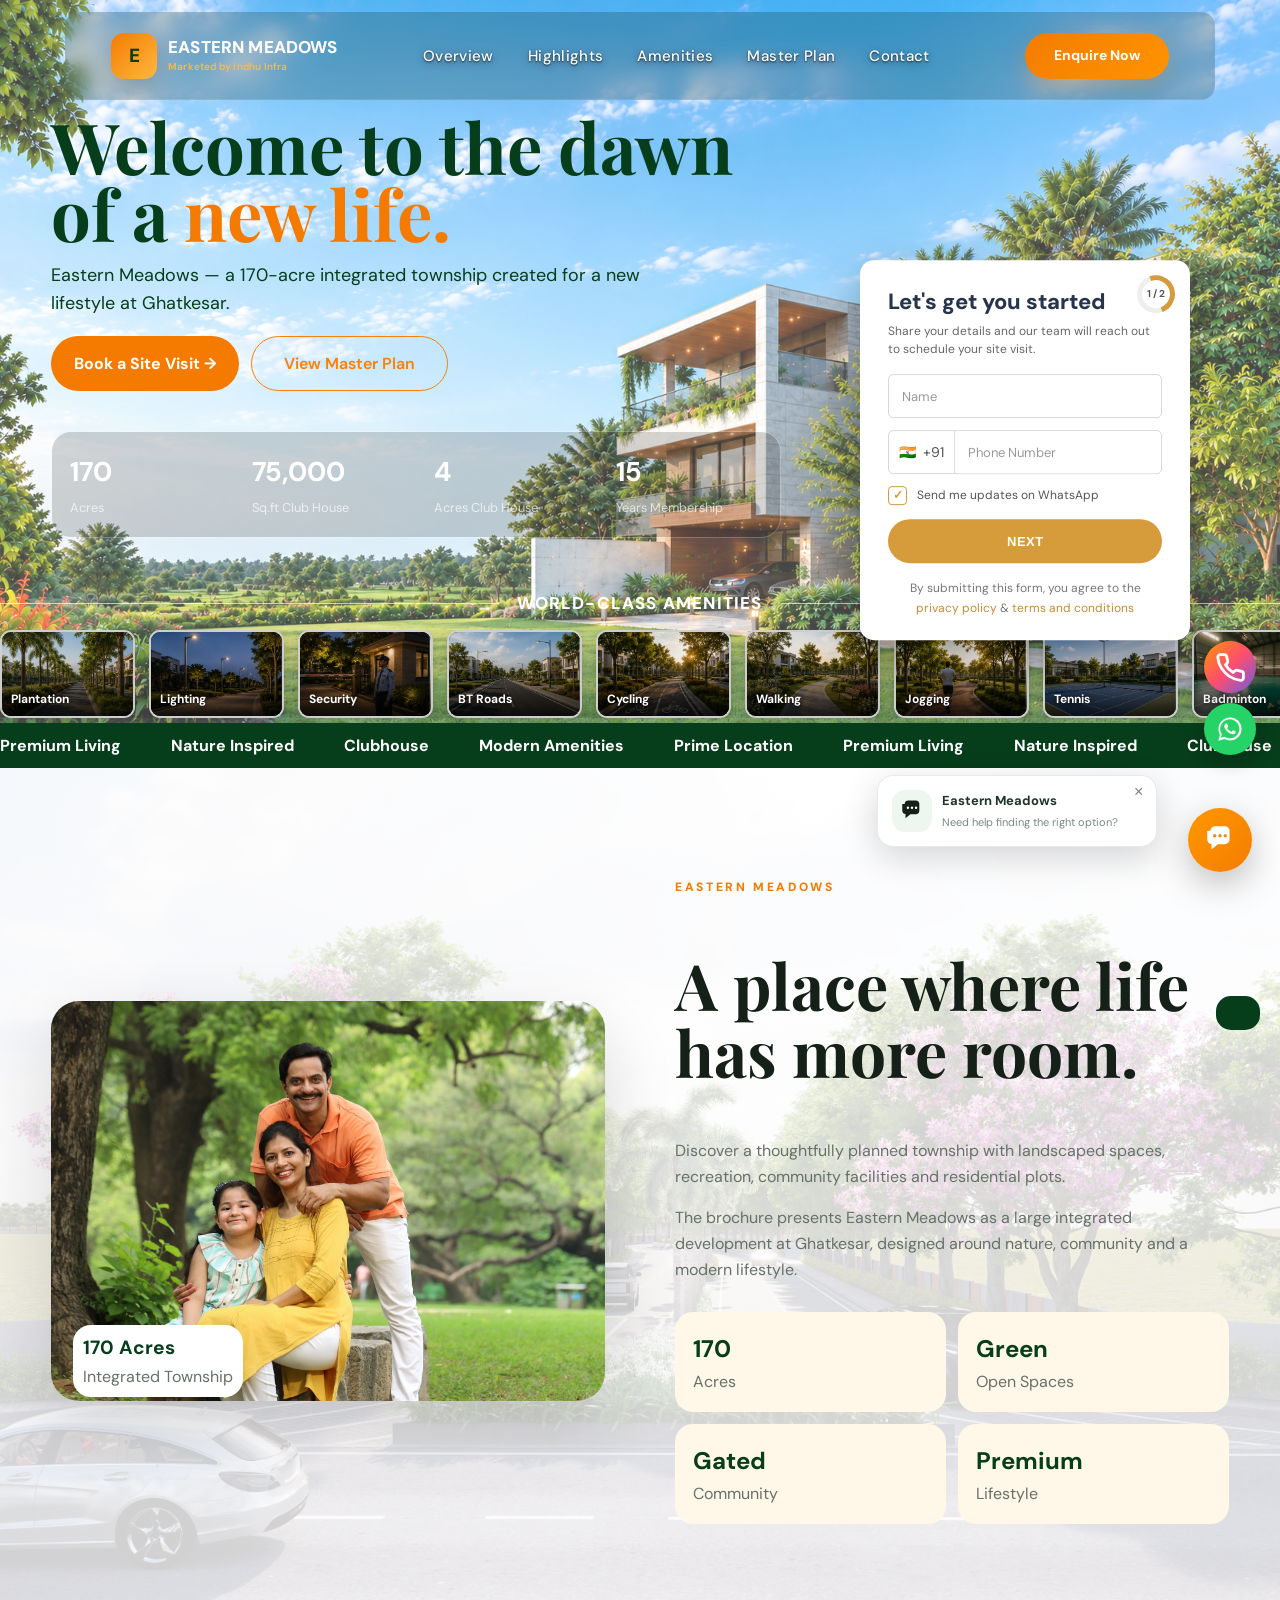
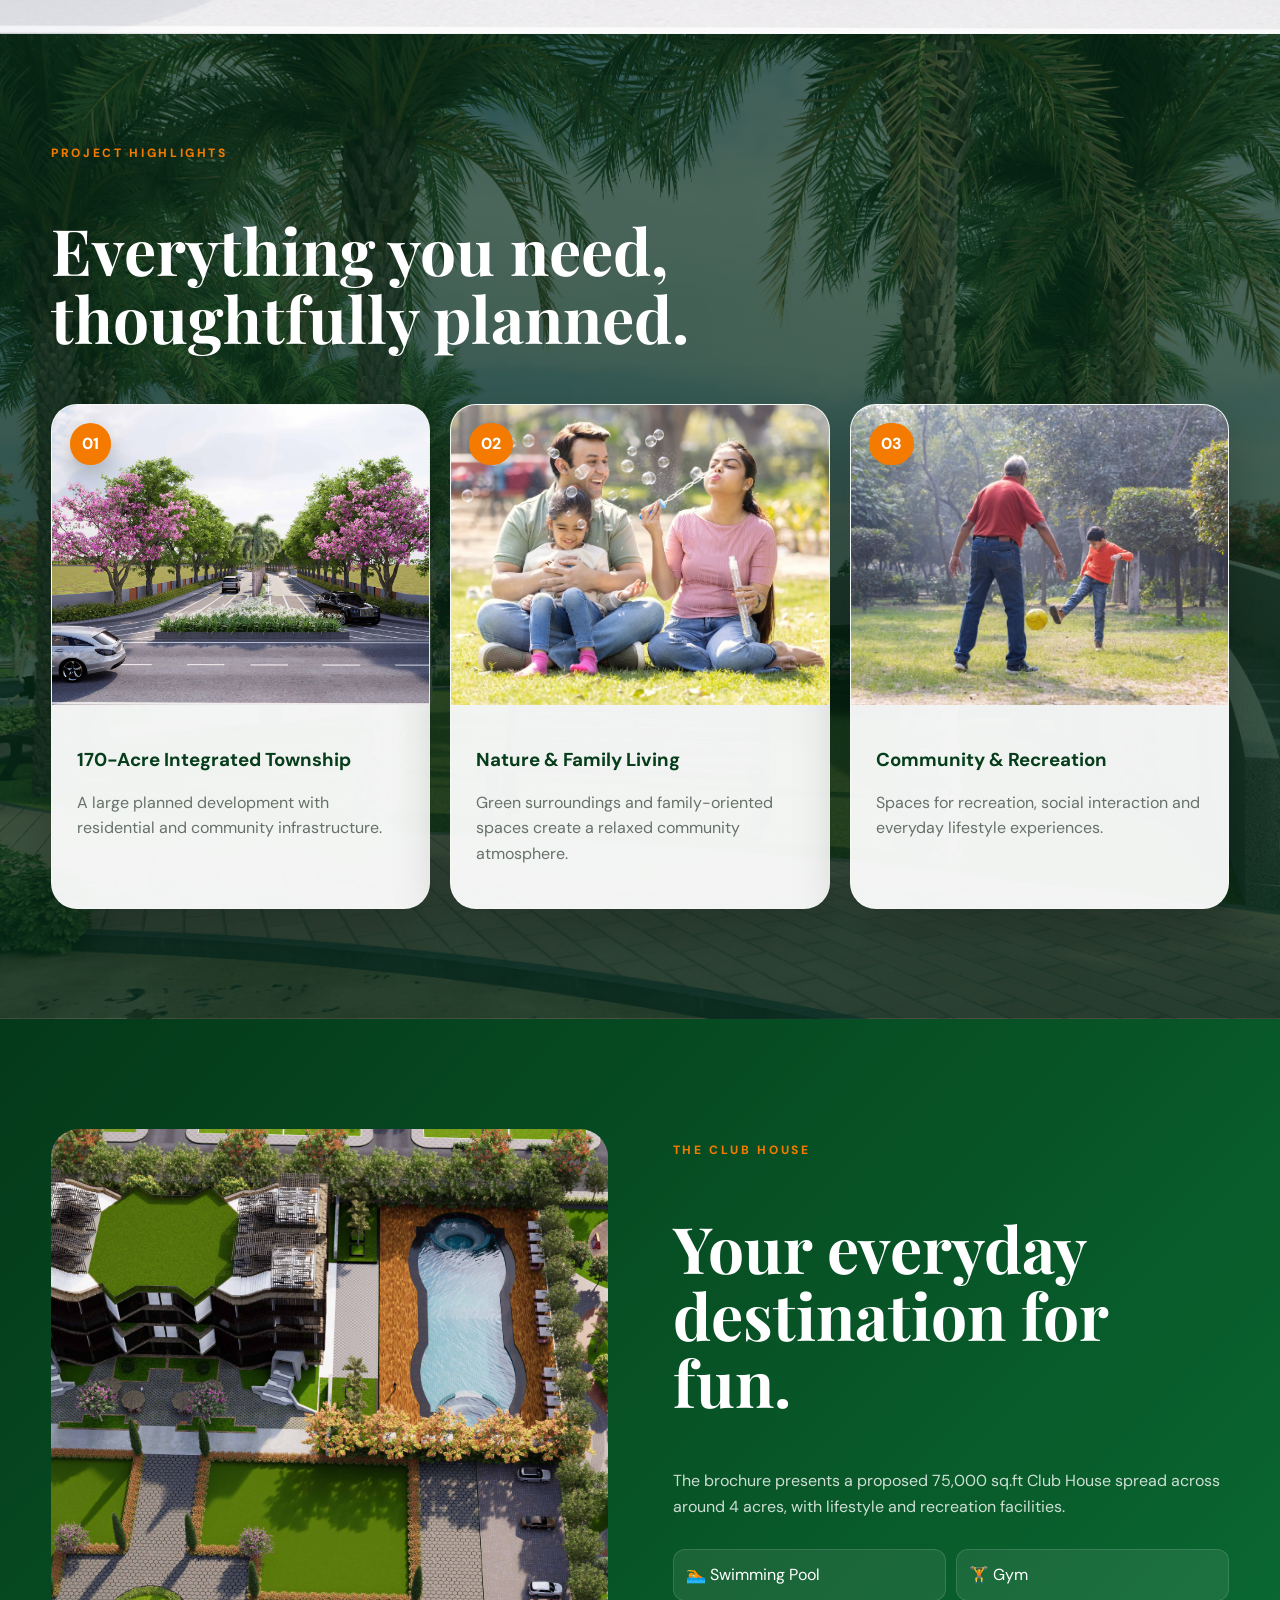
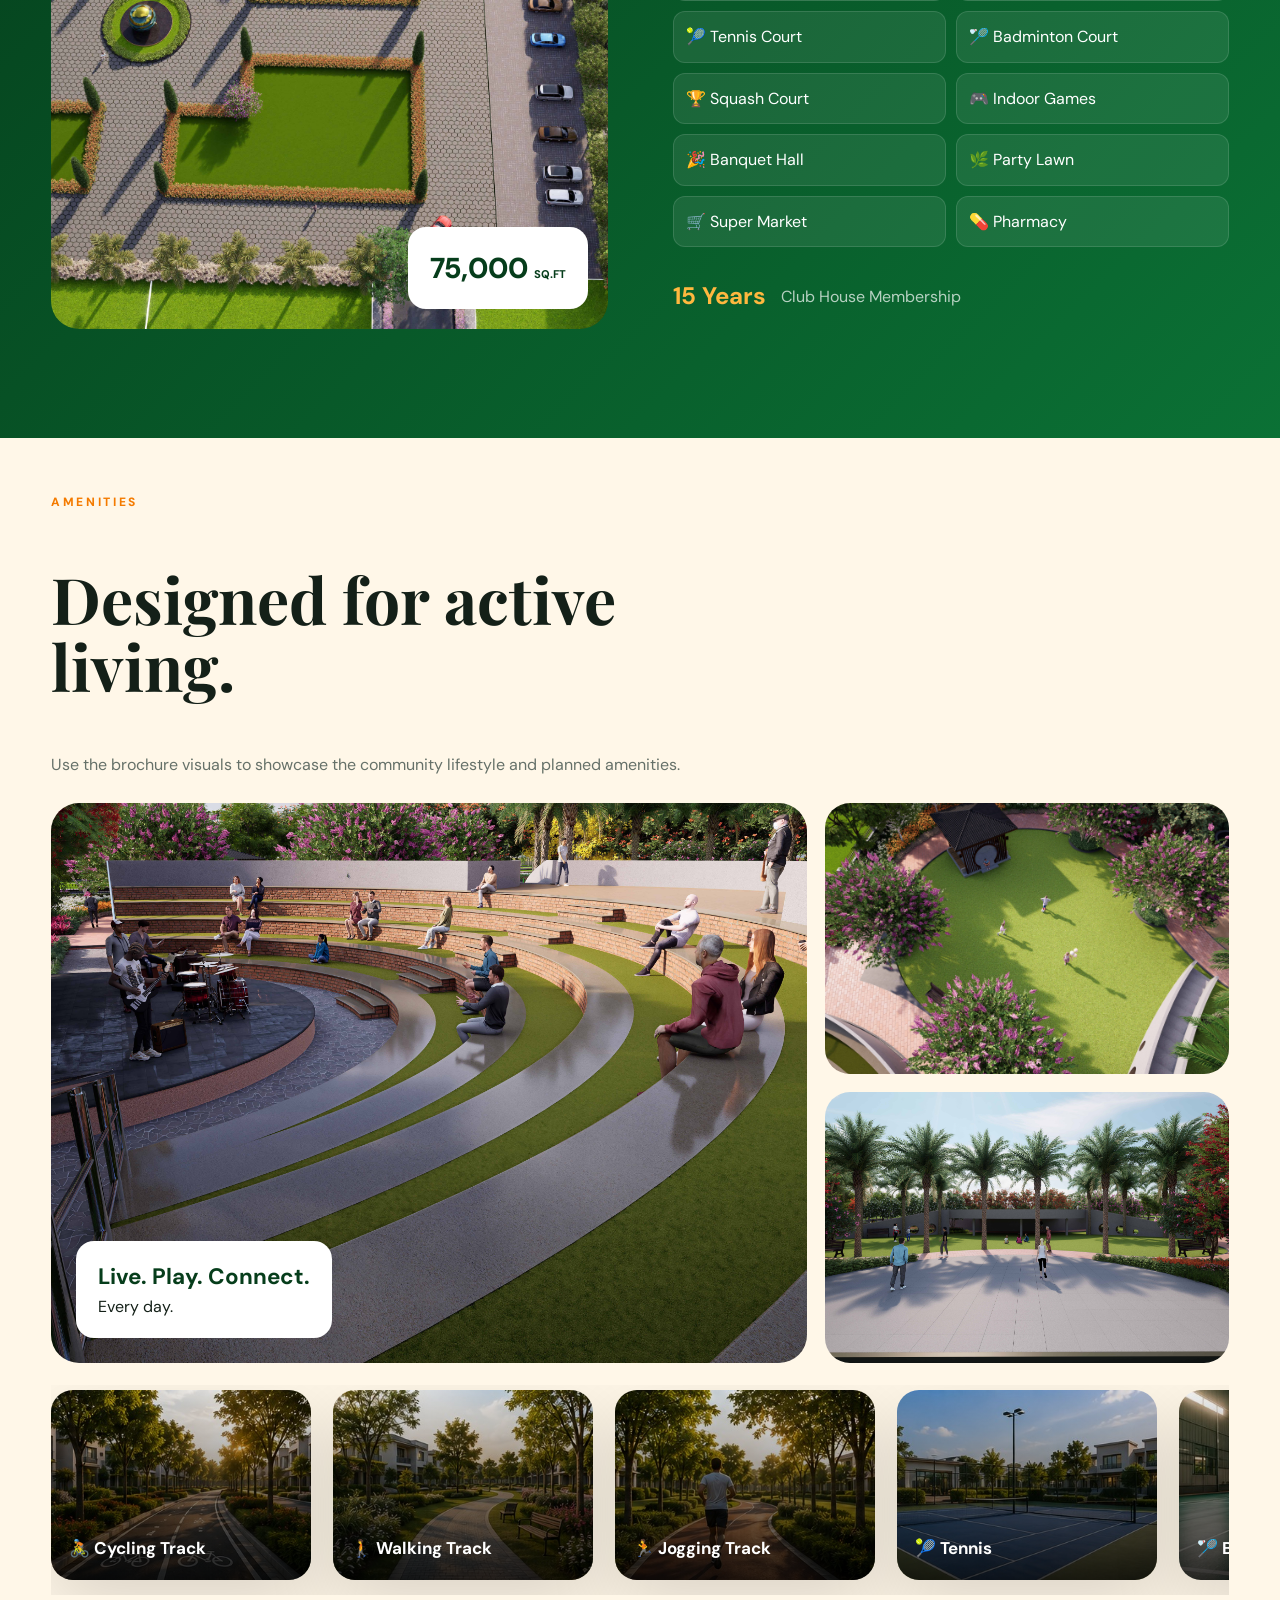
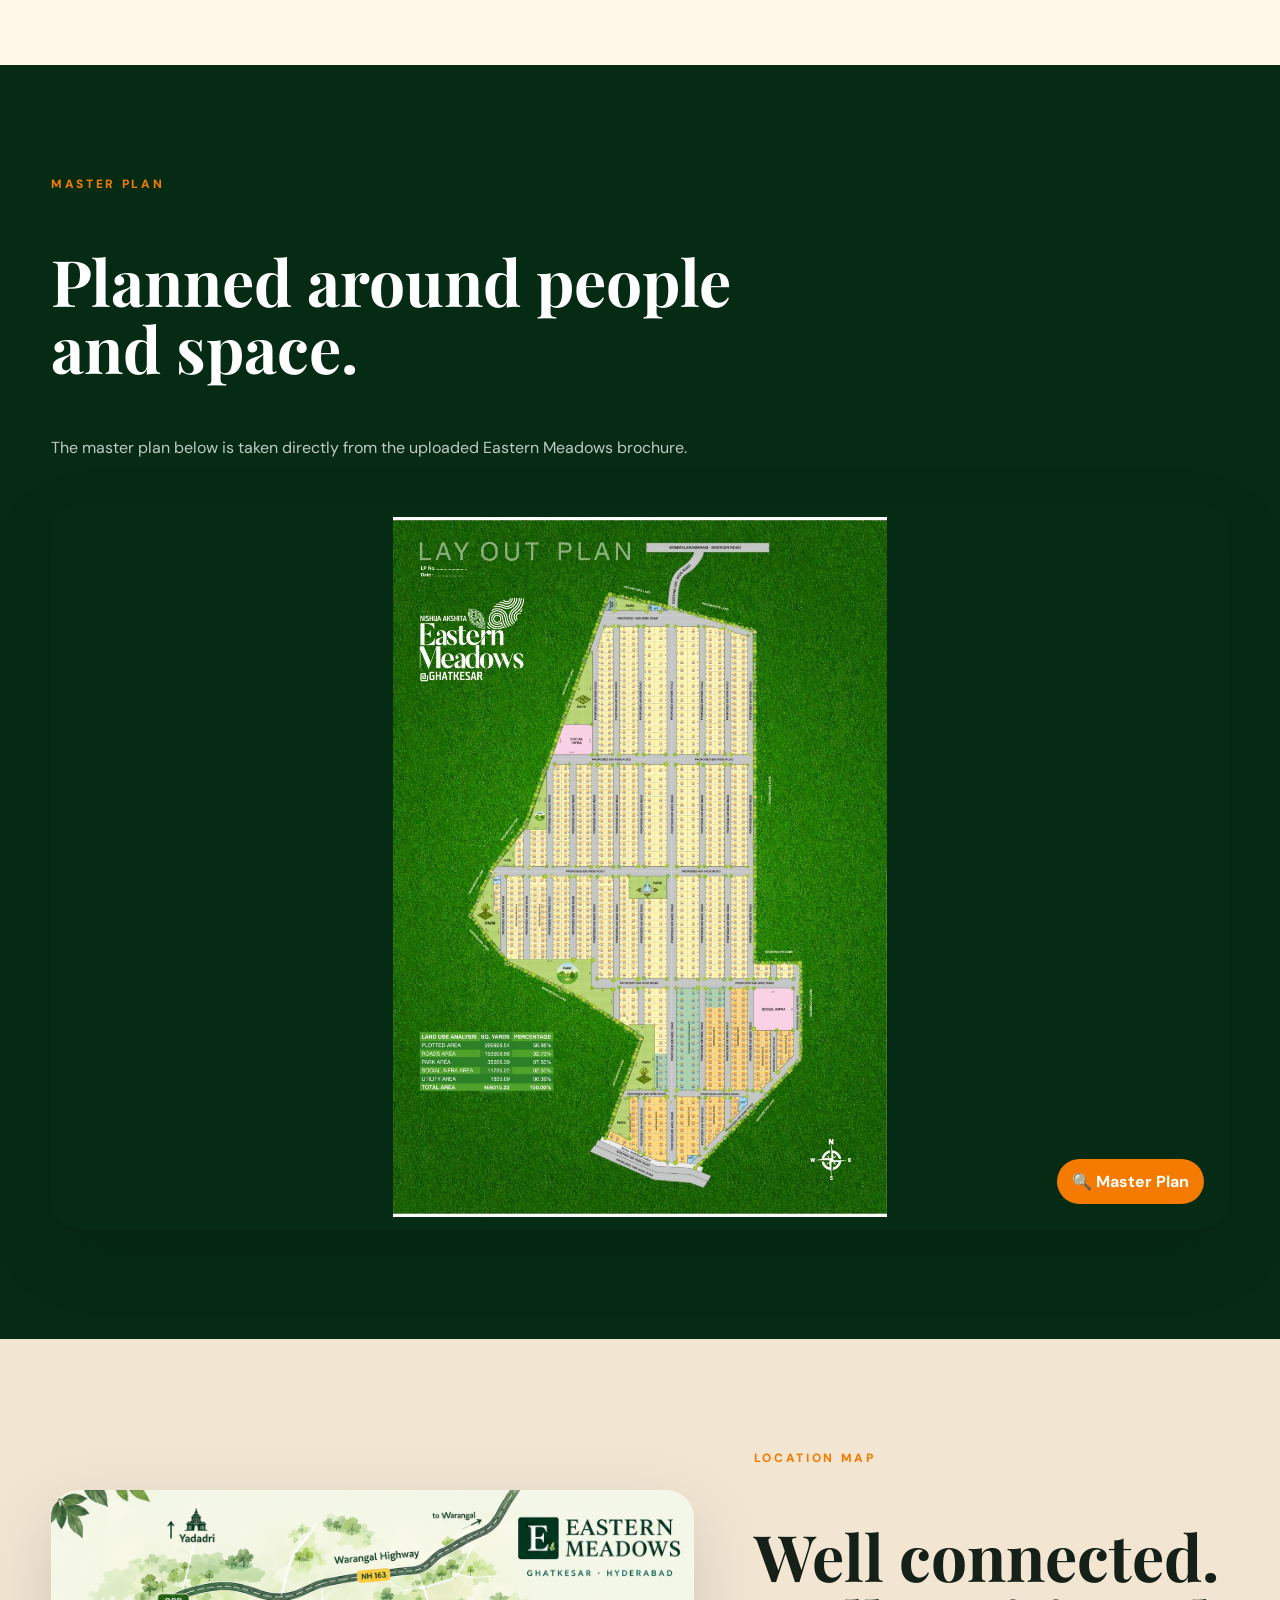
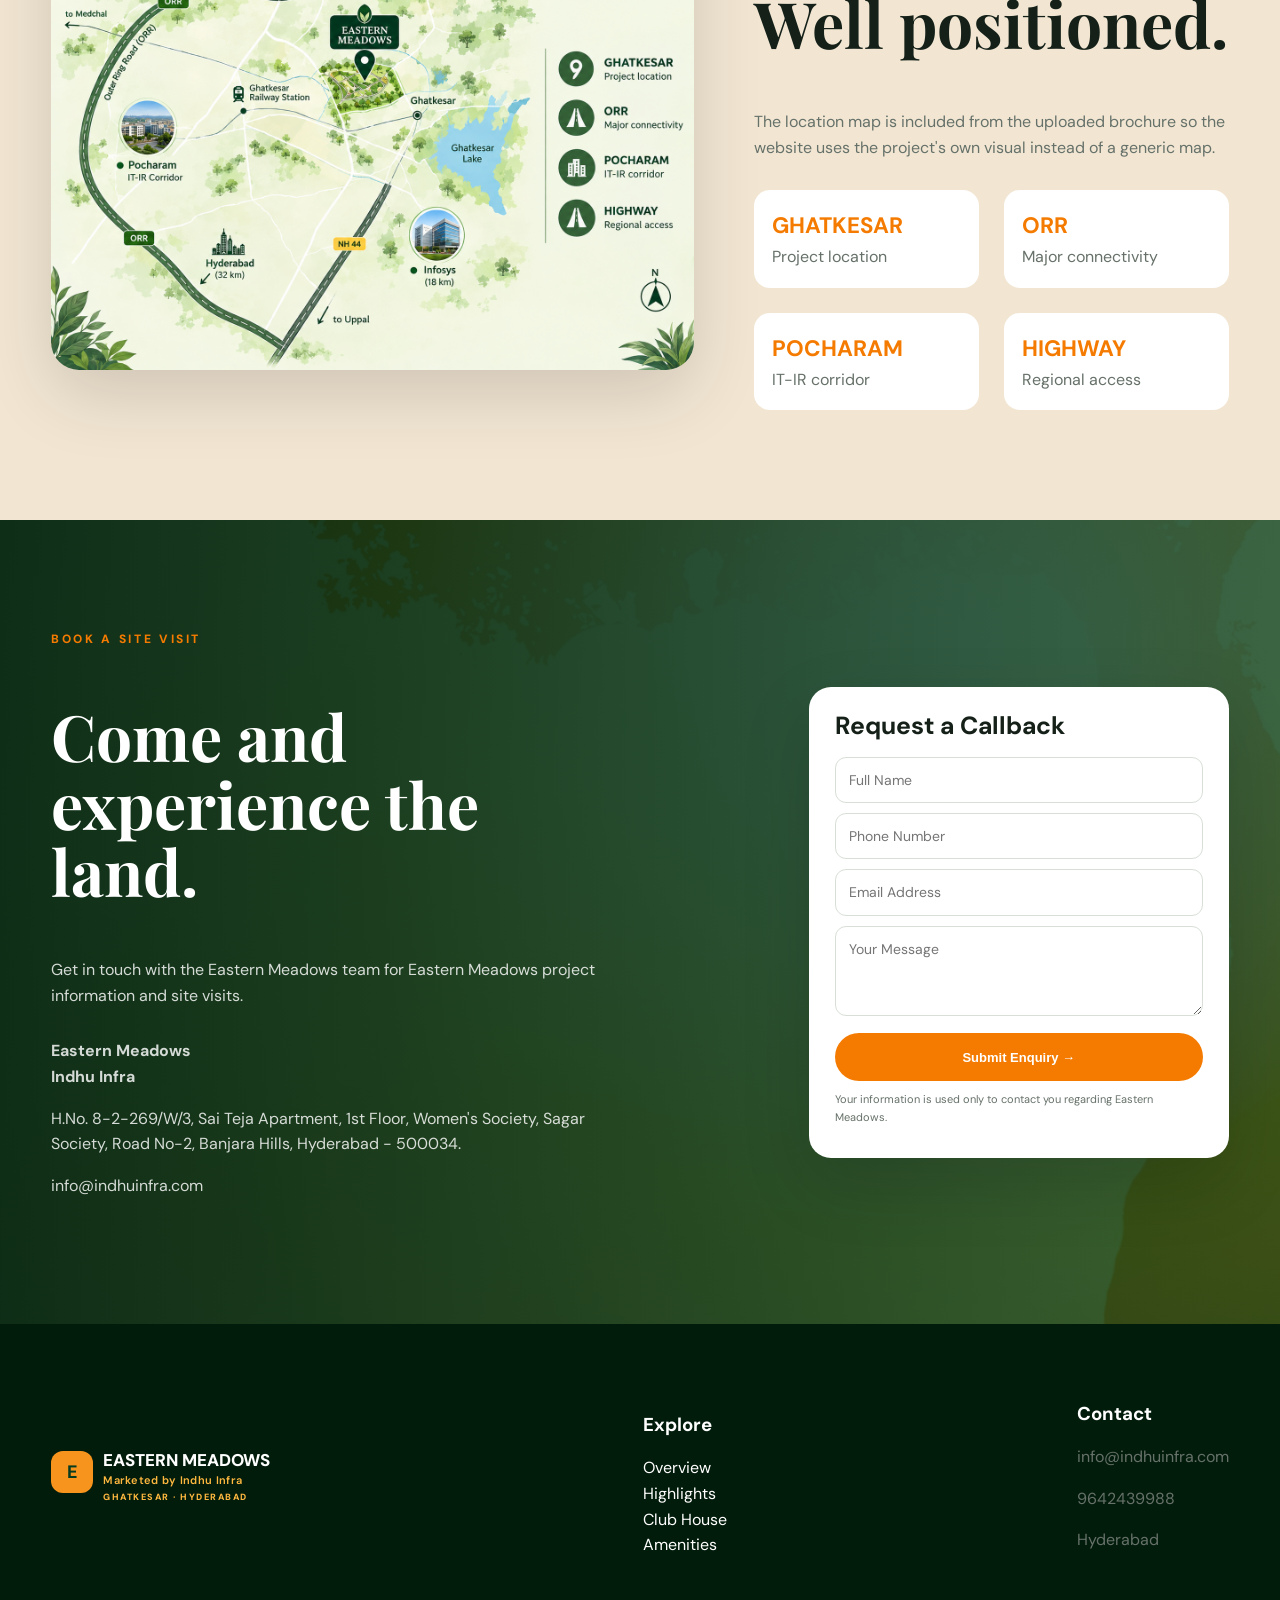
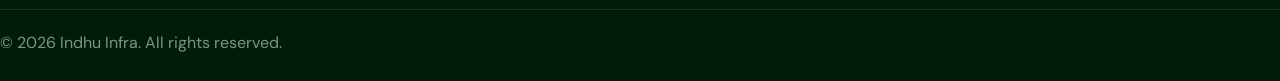
<file: frontend/index.html>
<!DOCTYPE html>
<html lang="en">
<head>
<meta charset="UTF-8">
<meta name="viewport" content="width=device-width, initial-scale=1.0">
<title>Eastern Meadows | Ghatkesar | Indhu Infra</title>
<meta name="description" content="Eastern Meadows at Ghatkesar - 170 acres integrated township by Indhu Infra.">

<link rel="preconnect" href="https://fonts.googleapis.com">
<link href="https://fonts.googleapis.com/css2?family=DM+Sans:wght@400;500;600;700;800&family=Playfair+Display:wght@600;700&display=swap" rel="stylesheet">
<link rel="stylesheet" href="style.css">

<style>
/* =========================================================
   HERO AMENITIES
   Placed directly below the 170 / 75,000 / 4 / 15 stats
   ========================================================= */

.hero {
    position: relative;
    overflow: hidden;
}

.hero-content {
    position: relative;
    z-index: 4;
}

/* Space between statistics and amenities */
.hero-amenities {
    width: 100vw !important;

    margin-top: 34px !important;
    margin-left: 0 !important;
    margin-right: 0 !important;

    padding-bottom: 24px !important;

    position: relative !important;
    left: 50% !important;

    transform: translateX(-50%) !important;

    z-index: 5 !important;

    overflow: hidden !important;
    box-sizing: border-box !important;
}

/* Heading */
.amenities-heading {
    display: flex;
    align-items: center;
    gap: 18px;
    margin-bottom: 16px;
}

.amenities-heading::before,
.amenities-heading::after {
    content: "";
    height: 1px;
    background: rgba(255,255,255,0.65);
    flex: 1;
}

.amenities-heading h3 {
    margin: 0;
    color: #fff;
    font-size: 17px;
    font-weight: 800;
    letter-spacing: 1.2px;
    white-space: nowrap;
}

/* Viewport */
.amenities-slider {
    width: 100vw !important;

    margin: 0 !important;
    padding: 0 !important;

    overflow: hidden !important;

    position: relative !important;

    box-sizing: border-box !important;
}

/* Continuous track */
.amenities-track {
    display: flex !important;

    width: max-content !important;

    gap: 14px !important;

    margin: 0 !important;
    padding: 0 !important;

    animation: amenitiesScroll 36s linear infinite !important;

    will-change: transform !important;
}

/* Amenity cards */
.hero-amenity-card {
    width: 135px;
    height: 88px;
    flex: 0 0 135px;
    position: relative;
    overflow: hidden;
    border-radius: 11px;
    border: 2px solid rgba(255,255,255,0.78);
    background: #222;
    box-shadow: 0 5px 18px rgba(0,0,0,0.35);
}

.hero-amenity-card img {
    width: 100%;
    height: 100%;
    object-fit: cover;
    display: block;
}

.hero-amenity-card::after {
    content: "";
    position: absolute;
    inset: 0;
    background: linear-gradient(
        to top,
        rgba(0,0,0,0.82),
        rgba(0,0,0,0.05) 65%
    );
}

.hero-amenity-card span {
    position: absolute;
    left: 9px;
    bottom: 7px;
    z-index: 2;
    color: #fff;
    font-size: 12px;
    font-weight: 700;
    text-shadow: 0 1px 5px rgba(0,0,0,0.9);
}

/* Seamless continuous movement */
@keyframes amenitiesScroll {
    from {
        transform: translateX(0);
    }
    to {
        transform: translateX(calc(-50% - 7px));
    }
}

/* Mobile */
@media (max-width: 700px) {

    .hero-amenities {
        margin-top: 24px;
        padding-bottom: 16px;
    }

    .amenities-heading {
        gap: 10px;
        margin-bottom: 12px;
    }

    .amenities-heading h3 {
        font-size: 12px;
        letter-spacing: 0.8px;
    }

    .amenities-track {
        gap: 9px;
        animation-duration: 28s;
    }

    .hero-amenity-card {
        width: 105px;
        height: 70px;
        flex-basis: 105px;
        border-radius: 9px;
    }

    .hero-amenity-card span {
        left: 7px;
        bottom: 5px;
        font-size: 10px;
    }
}

@media (prefers-reduced-motion: reduce) {
    .amenities-track {
        animation: none;
    }
}
</style>

<style>
/* =========================================================
   DIRECT CONTACT BUTTONS - NO OVERLAP
   ========================================================= */
.em-direct-contact {
    position: fixed;
    right: 24px;
    bottom: 145px;
    display: flex;
    flex-direction: column;
    gap: 10px;
    z-index: 99997;
}

.em-direct-btn {
    width: 52px;
    height: 52px;
    border: 0;
    border-radius: 50%;
    display: flex;
    align-items: center;
    justify-content: center;
    cursor: pointer;
    text-decoration: none;
    color: #fff;
    box-shadow: 0 7px 20px rgba(0,0,0,.22);
    transition: transform .2s ease, box-shadow .2s ease;
}

.em-direct-btn svg {
    width: 24px;
    height: 24px;
}

.em-phone-btn {
    background: #193b29;
}

.em-whatsapp-btn {
    background: #20b858;
}

.em-direct-btn:hover {
    transform: translateY(-3px) scale(1.04);
    box-shadow: 0 10px 25px rgba(0,0,0,.28);
}

.em-direct-btn:active {
    transform: scale(.96);
}

/* Keep the automatic notification away from the fixed buttons */
.em-chat-notification {
    bottom: 25px !important;
    right: 95px !important;
}

@media (max-width: 700px) {
    .em-direct-contact {
        right: 14px;
        bottom: 135px;
        gap: 8px;
    }

    .em-direct-btn {
        width: 48px;
        height: 48px;
    }

    .em-direct-btn svg {
        width: 22px;
        height: 22px;
    }

    .em-chat-notification {
        right: 72px !important;
        bottom: 75px !important;
        max-width: calc(100vw - 95px) !important;
    }
}
</style>

<style>
/* FINAL CONTACT LAYOUT OVERRIDE */
.em-direct-contact {
    position: fixed !important;
    right: 24px !important;
    bottom: 145px !important;
    z-index: 99997 !important;
}

@media (max-width: 700px) {
    .em-direct-contact {
        right: 14px !important;
        bottom: 135px !important;
    }
}
</style>

<style>
/* PROFESSIONAL FOOTER */
.em-professional-footer{background:#373d45;color:#f5f5f5;padding:58px 0 20px}
.em-footer-container{width:min(1380px,calc(100% - 70px));margin:0 auto}
.em-footer-title{color:#f3ad3c;font-size:32px;font-weight:500;margin-bottom:34px}
.em-footer-grid{display:grid;grid-template-columns:1.05fr 1.35fr .85fr .9fr;gap:48px}
.em-footer-column{min-width:0}
.em-footer-column h4{margin:0 0 12px;color:#fff;font-size:14px;font-weight:800}
.em-footer-column strong{display:block;font-size:14px;margin-bottom:3px}
.em-footer-column p{margin:0 0 13px;color:#e6e8eb;font-size:13px;line-height:1.65}
.em-footer-column span{color:#fff}
.em-footer-column a{display:block;width:max-content;max-width:100%;color:#f0f1f2;text-decoration:none;font-size:13px;line-height:1.65;transition:.2s}
.em-footer-column a:hover{color:#f3ad3c}
.em-footer-call,.em-footer-whatsapp{display:inline-block!important;margin-top:5px;padding:11px 16px;border-radius:5px;font-weight:700}
.em-footer-call{background:#f3ad3c;color:#20252b!important}
.em-footer-whatsapp{margin-left:7px;background:#1fae55;color:#fff!important}
.em-footer-divider{height:1px;background:rgba(255,255,255,.16);margin:40px 0 17px}
.em-footer-bottom{display:flex;justify-content:space-between;gap:20px;color:#c9cdd1;font-size:12px}
@media(max-width:950px){.em-footer-grid{grid-template-columns:1fr 1fr;gap:35px 28px}}
@media(max-width:600px){.em-professional-footer{padding:42px 0 18px}.em-footer-container{width:calc(100% - 36px)}.em-footer-title{font-size:27px;margin-bottom:28px}.em-footer-grid{grid-template-columns:1fr;gap:27px}.em-footer-bottom{flex-direction:column;gap:7px}.em-footer-call,.em-footer-whatsapp{margin-left:0;margin-right:5px}}
</style>

<style>
/* COLORFUL DIRECT CONTACT ICONS */
.em-direct-contact .em-phone-btn {
    background: linear-gradient(135deg, #ff9f1c 0%, #ff5f6d 55%, #7b61ff 100%) !important;
    color: #fff !important;
}
.em-direct-contact .em-whatsapp-btn {
    background: #25D366 !important;
    color: #fff !important;
}
.em-direct-contact .em-phone-btn svg,
.em-direct-contact .em-whatsapp-btn svg {
    width: 26px !important;
    height: 26px !important;
}
/* Chatbot logo */
.em-chat-logo {
    display:flex !important;
    align-items:center !important;
    justify-content:center !important;
    font-size:0 !important;
}
.em-chat-logo svg {
    width:25px;
    height:25px;
    display:block;
}
</style>


<style>
/* FINAL CONTACT ICONS */
.em-direct-contact .em-phone-btn {
    background: linear-gradient(135deg, #ff9800 0%, #ff4d6d 50%, #6c5ce7 100%) !important;
    color: #ffffff !important;
}
.em-direct-contact .em-whatsapp-btn {
    background: #25D366 !important;
    color: #ffffff !important;
}
.em-direct-contact .em-phone-btn svg,
.em-direct-contact .em-whatsapp-btn svg {
    width: 28px !important;
    height: 28px !important;
    display: block !important;
}

/* Floating chatbot button */
.em-main-contact {
    background: linear-gradient(135deg, #ff9800, #f57c00) !important;
}
.em-main-plus {
    display: flex !important;
}
.em-main-plus svg {
    width: 27px !important;
    height: 27px !important;
}
</style>

<style id="final-contact-fix">
/* FINAL CONTACT ICON + NOTIFICATION FIX */
.em-direct-contact {
    position: fixed !important;
    right: 24px !important;
    bottom: 145px !important;
    z-index: 100001 !important;
}
.em-direct-contact .em-whatsapp-btn {
    background: #25D366 !important;
    color: #fff !important;
}
.em-direct-contact .em-whatsapp-btn svg {
    width: 34px !important;
    height: 34px !important;
    display: block !important;
}
.em-direct-contact .em-phone-btn svg {
    width: 31px !important;
    height: 31px !important;
    display: block !important;
}
.em-main-contact {
    z-index: 100002 !important;
}
.em-main-plus svg {
    width: 34px !important;
    height: 34px !important;
}
.em-main-plus {
    font-size: 0 !important;
}
.em-chat-logo {
    width: 42px !important;
    height: 42px !important;
    border-radius: 50% !important;
    background: #f58b16 !important;
    color: #fff !important;
}
.em-chat-logo svg {
    width: 34px !important;
    height: 34px !important;
}
.em-chat-notification {
    z-index: 100003 !important;
}
.em-chat-notification.hidden {
    display: none !important;
    visibility: hidden !important;
    opacity: 0 !important;
    pointer-events: none !important;
}
.em-notification-close {
    z-index: 10 !important;
    cursor: pointer !important;
}
.em-notification-icon {
    display:flex !important;
    align-items:center !important;
    justify-content:center !important;
}
.em-notification-icon svg {
    width: 26px !important;
    height: 26px !important;
}
@media (max-width:700px) {
    .em-direct-contact {
        right: 14px !important;
        bottom: 135px !important;
    }
}
</style>

<style id="eastern-meadows-header-fix">
/* =========================================================
   EASTERN MEADOWS - PROFESSIONAL HEADER
   ========================================================= */

header#header {
    position: fixed !important;
    top: 0 !important;
    left: 0 !important;
    width: 100% !important;
    height: 88px !important;
    padding: 0 !important;
    z-index: 9999 !important;
    background: rgba(4, 34, 18, 0.22) !important;
    border-bottom: 1px solid rgba(255,255,255,0.10) !important;
    backdrop-filter: blur(10px) !important;
    -webkit-backdrop-filter: blur(10px) !important;
}

header#header .container {
    width: min(1220px, calc(100% - 56px)) !important;
    height: 100% !important;
    margin: 0 auto !important;
}

header#header .main-nav {
    width: 100% !important;
    height: 100% !important;
    display: grid !important;
    grid-template-columns: minmax(280px, 1fr) auto minmax(165px, 1fr) !important;
    align-items: center !important;
    column-gap: 32px !important;
    margin: 0 !important;
    padding: 0 !important;
}

/* ---------------- BRAND ---------------- */
header#header .brand {
    justify-self: start !important;
    display: flex !important;
    align-items: center !important;
    gap: 11px !important;
    width: auto !important;
    min-width: 0 !important;
    height: 100% !important;
    margin: 0 !important;
    padding: 0 !important;
    color: #fff !important;
    text-decoration: none !important;
}

header#header .brand-logo {
    width: 46px !important;
    height: 46px !important;
    min-width: 46px !important;
    display: flex !important;
    align-items: center !important;
    justify-content: center !important;
    flex: 0 0 46px !important;
    border-radius: 13px !important;
    background: linear-gradient(135deg, #f47b00, #ffb83f) !important;
    color: #063d1b !important;
    font-family: "DM Sans", Arial, sans-serif !important;
    font-size: 19px !important;
    font-weight: 800 !important;
    line-height: 1 !important;
    box-shadow: 0 8px 22px rgba(0,0,0,.18) !important;
}

header#header .brand-text {
    display: flex !important;
    flex-direction: column !important;
    align-items: flex-start !important;
    justify-content: center !important;
    min-width: 0 !important;
    margin: 0 !important;
    padding: 0 !important;
    line-height: 1 !important;
}

header#header .brand-name {
    display: block !important;
    color: #fff !important;
    font-family: "DM Sans", Arial, sans-serif !important;
    font-size: 17px !important;
    font-weight: 800 !important;
    letter-spacing: .01em !important;
    line-height: 1.1 !important;
    white-space: nowrap !important;
    margin: 0 !important;
    padding: 0 !important;
}

header#header .marketed-by {
    display: block !important;
    color: #ffb83f !important;
    font-family: "DM Sans", Arial, sans-serif !important;
    font-size: 10px !important;
    font-weight: 600 !important;
    letter-spacing: .2px !important;
    line-height: 1.2 !important;
    white-space: nowrap !important;
    margin: 4px 0 0 !important;
    padding: 0 !important;
}

header#header .location {
    display: block !important;
    color: #ffb83f !important;
    font-family: "DM Sans", Arial, sans-serif !important;
    font-size: 8px !important;
    font-weight: 800 !important;
    letter-spacing: 1.45px !important;
    line-height: 1.2 !important;
    white-space: nowrap !important;
    text-transform: uppercase !important;
    margin: 3px 0 0 !important;
    padding: 0 !important;
}

/* ---------------- NAVIGATION ---------------- */
header#header .navlinks {
    justify-self: center !important;
    display: flex !important;
    align-items: center !important;
    justify-content: center !important;
    gap: 30px !important;
    width: max-content !important;
    max-width: 100% !important;
    height: 100% !important;
    margin: 0 !important;
    padding: 0 !important;
    color: #fff !important;
}

/* ==========================================
   EASTERN MEADOWS NAVIGATION
   BRIGHT + BOLD
   ========================================== */

header#header .navlinks {
    justify-self: center !important;

    display: flex !important;
    align-items: center !important;
    justify-content: center !important;

    gap: 34px !important;

    width: max-content !important;
    max-width: 100% !important;
    height: 100% !important;

    margin: 0 !important;
    padding: 0 !important;
}

header#header .navlinks a {
    display: inline-flex !important;

    align-items: center !important;
    justify-content: center !important;

    height: 42px !important;

    /* PURE BRIGHT WHITE */
    color: #ffffff !important;
    -webkit-text-fill-color: #ffffff !important;

    font-family: "DM Sans", Arial, sans-serif !important;

    /* BIGGER + BOLDER */
    font-size: 15px !important;
    font-weight: 500 !important;

    letter-spacing: 0.35px !important;

    white-space: nowrap !important;

    text-decoration: none !important;

    margin: 0 !important;
    padding: 0 !important;

    opacity: 1 !important;

    /* Makes white stand out against the image/header */
    text-shadow:
        0 1px 2px rgba(0, 0, 0, 0.65),
        0 2px 8px rgba(0, 0, 0, 0.45) !important;

    transition:
        color 0.25s ease,
        transform 0.25s ease,
        text-shadow 0.25s ease !important;
}

/* HOVER */
header#header .navlinks a:hover {
    color: #ffffff !important;
    -webkit-text-fill-color: #ffffff !important;

    transform: translateY(-2px) !important;

    text-shadow:
        0 0 8px rgba(255, 255, 255, 0.9),
        0 2px 10px rgba(0, 0, 0, 0.5) !important;
}

header#header .navlinks a:hover {
    color: #ffb83f !important;
    transform: translateY(-1px) !important;
}

/* ---------------- RIGHT ACTION ---------------- */
header#header .nav-actions {
    justify-self: end !important;
    display: flex !important;
    align-items: center !important;
    justify-content: flex-end !important;
    gap: 10px !important;
    width: auto !important;
    margin: 0 !important;
    padding: 0 !important;
}

header#header .nav-actions .btn {
    display: inline-flex !important;
    align-items: center !important;
    justify-content: center !important;
    min-width: 144px !important;
    height: 46px !important;
    padding: 0 22px !important;
    border: 0 !important;
    border-radius: 999px !important;
    background: linear-gradient(135deg, #f47b00, #ff9400) !important;
    color: #fff !important;
    font-family: "DM Sans", Arial, sans-serif !important;
    font-size: 14px !important;
    font-weight: 700 !important;
    white-space: nowrap !important;
    box-shadow: 0 8px 22px rgba(244,123,0,.25) !important;
}

header#header .nav-actions .btn:hover {
    transform: translateY(-2px) !important;
}

/* Prevent old branding classes from affecting this header */
header#header .logo,
header#header .logo-text,
header#header .brand-info,
header#header .brand-title,
header#header .brand-marketed,
header#header .brand-location {
    display: none !important;
}

/* ---------------- TABLET ---------------- */
@media (max-width: 1100px) and (min-width: 901px) {
    header#header .container {
        width: min(1180px, calc(100% - 36px)) !important;
    }

    header#header .main-nav {
        grid-template-columns: minmax(235px, 1fr) auto minmax(150px, 1fr) !important;
        column-gap: 18px !important;
    }

    header#header .navlinks {
        gap: 18px !important;
    }

    header#header .navlinks a {
        font-size: 13px !important;
    }

    header#header .brand-logo {
        width: 42px !important;
        height: 42px !important;
        min-width: 42px !important;
        flex-basis: 42px !important;
    }
}

/* ---------------- MOBILE ---------------- */
@media (max-width: 900px) {
    header#header {
        height: 74px !important;
    }

    header#header .container {
        width: calc(100% - 28px) !important;
    }

    header#header .main-nav {
        display: flex !important;
        justify-content: space-between !important;
        align-items: center !important;
        gap: 10px !important;
    }

    header#header .navlinks {
        display: none !important;
        position: absolute !important;
        top: 68px !important;
        left: 14px !important;
        right: 14px !important;
        width: auto !important;
        height: auto !important;
        flex-direction: column !important;
        align-items: stretch !important;
        justify-content: flex-start !important;
        gap: 0 !important;
        padding: 12px !important;
        background: rgba(3,35,16,.97) !important;
        border: 1px solid rgba(255,255,255,.10) !important;
        border-radius: 16px !important;
        box-shadow: 0 18px 45px rgba(0,0,0,.22) !important;
    }

    header#header .navlinks.open {
        display: flex !important;
    }

    header#header .navlinks a {
        height: 44px !important;
        justify-content: flex-start !important;
        padding: 0 12px !important;
        border-radius: 10px !important;
    }

    header#header .navlinks a:hover {
        background: rgba(255,255,255,.06) !important;
    }

    header#header .brand {
        flex: 1 1 auto !important;
    }

    header#header .brand-logo {
        width: 40px !important;
        height: 40px !important;
        min-width: 40px !important;
        flex-basis: 40px !important;
        border-radius: 11px !important;
    }

    header#header .brand-name {
        font-size: 14px !important;
    }

    header#header .marketed-by {
        font-size: 9px !important;
    }

    header#header .location {
        font-size: 7px !important;
        letter-spacing: 1px !important;
    }

    header#header .nav-actions {
        flex: 0 0 auto !important;
    }

    header#header .nav-actions .btn {
        min-width: 120px !important;
        height: 40px !important;
        padding: 0 16px !important;
        font-size: 12px !important;
    }

    header#header .mobile-toggle {
        display: inline-flex !important;
        align-items: center !important;
        justify-content: center !important;
        width: 40px !important;
        height: 40px !important;
        border: 1px solid rgba(255,255,255,.22) !important;
        border-radius: 10px !important;
        color: #fff !important;
        background: rgba(255,255,255,.06) !important;
        cursor: pointer !important;
    }
}

@media (max-width: 520px) {
    header#header .nav-actions .btn {
        min-width: 104px !important;
        padding: 0 12px !important;
        font-size: 11px !important;
    }

    header#header .brand-logo {
        width: 37px !important;
        height: 37px !important;
        min-width: 37px !important;
        flex-basis: 37px !important;
        font-size: 16px !important;
    }

    header#header .brand-name {
        font-size: 12px !important;
    }

    header#header .marketed-by {
        font-size: 8px !important;
    }

    header#header .location {
        font-size: 6px !important;
    }
}
</style>
</head>

<body>

<header id="header">
    <div class="container">
        <nav class="main-nav">

            <!-- BRAND -->
            <a href="#home" class="brand" aria-label="Eastern Meadows Home">
                <span class="brand-logo" aria-hidden="true">E</span>

                <span class="brand-text">
                    <span class="brand-name">EASTERN MEADOWS</span>
                    <span class="marketed-by">Marketed by Indhu Infra</span>
                </span>
            </a>

            <!-- NAVIGATION -->
            <div class="navlinks" id="navlinks">
                <a href="#overview">Overview</a>
                <a href="#highlights">Highlights</a>
                <a href="#amenities">Amenities</a>
                <a href="#masterplan">Master Plan</a>
                <a href="#contact">Contact</a>
            </div>

            <!-- RIGHT ACTIONS -->
            <div class="nav-actions">
                <a href="#contact" class="btn btn-primary">Enquire Now</a>
                <button id="mobileToggle" class="mobile-toggle" type="button" aria-label="Open menu" aria-expanded="false">☰</button>
            </div>

        </nav>
    </div>
</header>


<!-- ================= HERO ================= -->

<section class="hero" id="home">

    <img
        src="assets/hello.png"
        class="hero-background"
        alt="Eastern Meadows lifestyle">

    <div class="hero-overlay"></div>

    <div class="container">

        <div class="hero-content">

            <div class="eyebrow">
                GHATKESAR · HYDERABAD
            </div>

            <h1>
                Welcome to the dawn of a
                <span>new life.</span>
            </h1>

            <p>
                Eastern Meadows — a 170-acre integrated township
                created for a new lifestyle at Ghatkesar.
            </p>

            <div class="hero-buttons">
                <a href="#contact" class="btn btn-primary">
                    Book a Site Visit →
                </a>

                <a href="#masterplan" class="btn btn-outline">
                    View Master Plan
                </a>
            </div>


            <!-- ================= HERO STATS ================= -->

            <div class="hero-stats">

                <div>
                    <strong>170</strong>
                    <span>Acres</span>
                </div>

                <div>
                    <strong>75,000</strong>
                    <span>Sq.ft Club House</span>
                </div>

                <div>
                    <strong>4</strong>
                    <span>Acres Club House</span>
                </div>

                <div>
                    <strong>15</strong>
                    <span>Years Membership</span>
                </div>

            </div>
        </div>


            <!-- ================= AMENITIES BELOW STATS ================= -->

            <div class="hero-amenities">

                <div class="amenities-heading">
                    <h3>WORLD-CLASS AMENITIES</h3>
                </div>

                <div class="amenities-slider">

                    <div class="amenities-track">

                        <!-- FIRST SET -->

                        <div class="hero-amenity-card">
                            <img src="assets/plantation.jpg" alt="Plantation">
                            <span>Plantation</span>
                        </div>

                        <div class="hero-amenity-card">
                            <img src="assets/lighting.jpg" alt="Lighting">
                            <span>Lighting</span>
                        </div>

                        <div class="hero-amenity-card">
                            <img src="assets/security.jpg" alt="Security">
                            <span>Security</span>
                        </div>

                        <div class="hero-amenity-card">
                            <img src="assets/roads.jpg" alt="BT Roads">
                            <span>BT Roads</span>
                        </div>

                        <div class="hero-amenity-card">
                            <img src="assets/cycling.jpg" alt="Cycling Track">
                            <span>Cycling</span>
                        </div>

                        <div class="hero-amenity-card">
                            <img src="assets/walking.jpg" alt="Walking Track">
                            <span>Walking</span>
                        </div>

                        <div class="hero-amenity-card">
                            <img src="assets/jogging.jpg" alt="Jogging Track">
                            <span>Jogging</span>
                        </div>

                        <div class="hero-amenity-card">
                            <img src="assets/tennis.jpg" alt="Tennis Court">
                            <span>Tennis</span>
                        </div>

                        <div class="hero-amenity-card">
                            <img src="assets/badminton.jpg" alt="Badminton Court">
                            <span>Badminton</span>
                        </div>

                        <div class="hero-amenity-card">
                            <img src="assets/basketball.jpg" alt="Basketball Court">
                            <span>Basketball</span>
                        </div>

                        <div class="hero-amenity-card">
                            <img src="assets/playarea.jpg" alt="Children's Play Area">
                            <span>Play Area</span>
                        </div>

                        <div class="hero-amenity-card">
                            <img src="assets/petpark.jpg" alt="Pet Park">
                            <span>Pet Park</span>
                        </div>


                        <!-- SECOND SET - REQUIRED FOR SEAMLESS LOOP -->

                        <div class="hero-amenity-card">
                            <img src="assets/plantation.jpg" alt="Plantation">
                            <span>Plantation</span>
                        </div>

                        <div class="hero-amenity-card">
                            <img src="assets/lighting.jpg" alt="Lighting">
                            <span>Lighting</span>
                        </div>

                        <div class="hero-amenity-card">
                            <img src="assets/security.jpg" alt="Security">
                            <span>Security</span>
                        </div>

                        <div class="hero-amenity-card">
                            <img src="assets/roads.jpg" alt="BT Roads">
                            <span>BT Roads</span>
                        </div>

                        <div class="hero-amenity-card">
                            <img src="assets/cycling.jpg" alt="Cycling Track">
                            <span>Cycling</span>
                        </div>

                        <div class="hero-amenity-card">
                            <img src="assets/walking.jpg" alt="Walking Track">
                            <span>Walking</span>
                        </div>

                        <div class="hero-amenity-card">
                            <img src="assets/jogging.jpg" alt="Jogging Track">
                            <span>Jogging</span>
                        </div>

                        <div class="hero-amenity-card">
                            <img src="assets/tennis.jpg" alt="Tennis Court">
                            <span>Tennis</span>
                        </div>

                        <div class="hero-amenity-card">
                            <img src="assets/badminton.jpg" alt="Badminton Court">
                            <span>Badminton</span>
                        </div>

                        <div class="hero-amenity-card">
                            <img src="assets/basketball.jpg" alt="Basketball Court">
                            <span>Basketball</span>
                        </div>

                        <div class="hero-amenity-card">
                            <img src="assets/playarea.jpg" alt="Children's Play Area">
                            <span>Play Area</span>
                        </div>

                        <div class="hero-amenity-card">
                            <img src="assets/petpark.jpg" alt="Pet Park">
                            <span>Pet Park</span>
                        </div>

                    </div>
                </div>
            </div>

        </div>
</section>

<!-- ================= MOBILE CALLBACK FORM ================= -->

<div class="mobile-callback-wrapper">

    <div class="hero-contact-card">

    <div class="form-step">
        <span>1 / 2</span>
    </div>

    <h2>Let's get you started</h2>

    <p class="form-subtitle">
        Share your details and our team will reach out to
        schedule your site visit.
    </p>

    <form id="heroLeadForm">

        <div class="hero-input-group">
            <input
                type="text"
                name="name"
                placeholder="Name"
                required>
        </div>

        <div class="hero-input-group phone-group">
            <div class="country-code">
                🇮🇳 <span>+91</span>
            </div>

            <input
                type="tel"
                name="phone"
                placeholder="Phone Number"
                maxlength="10"
                required>
        </div>

        <label class="whatsapp-option">
            <input type="checkbox" checked>
            <span class="custom-check">✓</span>
            Send me updates on WhatsApp
        </label>


        <button type="submit" class="hero-next-btn">
            NEXT
        </button>

        <p class="privacy-note">
            By submitting this form, you agree to the<br>
            <span>privacy policy</span> &
            <span>terms and conditions</span>
        </p>

    </form>

</div>

</div>


<!-- ================= TICKER ================= -->

<div class="ticker">

    <div class="ticker-track">

        <div class="ticker-content">
            <span>Premium Living</span>
            <span>Nature Inspired</span>
            <span>Clubhouse</span>
            <span>Modern Amenities</span>
            <span>Prime Location</span>
        </div>

        <div class="ticker-content" aria-hidden="true">
            <span>Premium Living</span>
            <span>Nature Inspired</span>
            <span>Clubhouse</span>
            <span>Modern Amenities</span>
            <span>Prime Location</span>
        </div>

    </div>
</div>


<!-- ================= OVERVIEW ================= -->

<section id="overview" class="section overview">

    <div class="container">

        <div class="section-image">

            <img
                src="assets/overview.jpg"
                alt="Eastern Meadows project brochure">

            <div class="image-label">
                <strong>170 Acres</strong>
                <span>Integrated Township</span>
            </div>

        </div>

        <div class="section-content">

            <div class="eyebrow">EASTERN MEADOWS</div>

            <h2>
                A place where life has more room.
            </h2>

            <p>
                Discover a thoughtfully planned township with landscaped
                spaces, recreation, community facilities and residential plots.
            </p>

            <p>
                The brochure presents Eastern Meadows as a large integrated
                development at Ghatkesar, designed around nature, community
                and a modern lifestyle.
            </p>

            <div class="info-grid">

                <div>
                    <strong>170</strong>
                    <span>Acres</span>
                </div>

                <div>
                    <strong>Green</strong>
                    <span>Open Spaces</span>
                </div>

                <div>
                    <strong>Gated</strong>
                    <span>Community</span>
                </div>

                <div>
                    <strong>Premium</strong>
                    <span>Lifestyle</span>
                </div>

            </div>

        </div>
    </div>
</section>



<!-- ================= HIGHLIGHTS ================= -->

<section id="highlights" class="section highlights">

    <div class="container">

        <div class="section-heading">

            <div class="eyebrow">PROJECT HIGHLIGHTS</div>

            <h2>
                Everything you need, thoughtfully planned.
            </h2>

        </div>

        <div class="highlight-grid">

            <article class="highlight-card">

                <div class="card-image">
                    <img src="assets/overview-bg.jpg" alt="Residential lifestyle">
                    <span>01</span>
                </div>

                <div class="card-content">
                    <h3>170-Acre Integrated Township</h3>
                    <p>
                        A large planned development with residential
                        and community infrastructure.
                    </p>
                </div>

            </article>


            <article class="highlight-card">

                <div class="card-image">
                    <img src="assets/villa.jpg" alt="Family lifestyle">
                    <span>02</span>
                </div>

                <div class="card-content">
                    <h3>Nature & Family Living</h3>
                    <p>
                        Green surroundings and family-oriented spaces
                        create a relaxed community atmosphere.
                    </p>
                </div>

            </article>


            <article class="highlight-card">

                <div class="card-image">
                    <img src="assets/family.jpg" alt="Community lifestyle">
                    <span>03</span>
                </div>

                <div class="card-content">
                    <h3>Community & Recreation</h3>
                    <p>
                        Spaces for recreation, social interaction and
                        everyday lifestyle experiences.
                    </p>
                </div>

            </article>

        </div>
    </div>
</section>


<!-- ================= CLUB HOUSE ================= -->

<section id="clubhouse" class="section clubhouse">

    <div class="container">

        <div class="clubhouse-image">

            <img
                src="assets/Clubhouse.jpg"
                alt="Eastern Meadows Club House">

            <div class="clubhouse-number">
                75,000 <small>SQ.FT</small>
            </div>

        </div>

        <div class="clubhouse-content">

            <div class="eyebrow">THE CLUB HOUSE</div>

            <h2>
                Your everyday destination for fun.
            </h2>

            <p>
                The brochure presents a proposed 75,000 sq.ft Club House
                spread across around 4 acres, with lifestyle and recreation
                facilities.
            </p>

            <div class="club-features">

                <div>🏊 Swimming Pool</div>
                <div>🏋️ Gym</div>
                <div>🎾 Tennis Court</div>
                <div>🏸 Badminton Court</div>
                <div>🏆 Squash Court</div>
                <div>🎮 Indoor Games</div>
                <div>🎉 Banquet Hall</div>
                <div>🌿 Party Lawn</div>
                <div>🛒 Super Market</div>
                <div>💊 Pharmacy</div>

            </div>

            <div class="club-stat">
                <strong>15 Years</strong>
                <span>Club House Membership</span>
            </div>

        </div>
    </div>
</section>


<!-- ================= AMENITIES ================= -->

<section id="amenities" class="section amenities">

    <div class="container">

        <div class="section-heading">

            <div class="eyebrow">AMENITIES</div>

            <h2>
                Designed for active living.
            </h2>

            <p>
                Use the brochure visuals to showcase the community
                lifestyle and planned amenities.
            </p>

        </div>


        <div class="amenity-layout">

            <div class="amenity-main-image">

                <img
                    src="assets/15-mid park - Copy.jpg"
                    alt="Eastern Meadows lifestyle">

                <div class="amenity-overlay">
                    <strong>Live. Play. Connect.</strong>
                    <span>Every day.</span>
                </div>

            </div>


            <div class="amenity-side-images">

                <img
                    src="assets/14-mid park.jpg"
                    alt="Family recreation">

                <img
                    src="assets/09-mid park.jpg"
                    alt="Residential lifestyle">

            </div>

        </div>


        <div class="amenity-carousel">

            <div class="amenity-carousel-track">

                <div class="amenity-card">
                    <img src="assets/cycling.jpg" alt="Cycling Track">
                    <span>🚴 Cycling Track</span>
                </div>

                <div class="amenity-card">
                    <img src="assets/walking.jpg" alt="Walking Track">
                    <span>🚶 Walking Track</span>
                </div>

                <div class="amenity-card">
                    <img src="assets/jogging.jpg" alt="Jogging Track">
                    <span>🏃 Jogging Track</span>
                </div>

                <div class="amenity-card">
                    <img src="assets/tennis.jpg" alt="Tennis">
                    <span>🎾 Tennis</span>
                </div>

                <div class="amenity-card">
                    <img src="assets/badminton.jpg" alt="Badminton">
                    <span>🏸 Badminton</span>
                </div>

                <div class="amenity-card">
                    <img src="assets/basketball.jpg" alt="Basketball">
                    <span>🏀 Basketball</span>
                </div>

                <div class="amenity-card">
                    <img src="assets/playarea.jpg" alt="Children's Play Area">
                    <span>🛝 Children's Play Area</span>
                </div>

                <div class="amenity-card">
                    <img src="assets/petpark.jpg" alt="Pet Park">
                    <span>🐕 Pet Park</span>
                </div>

                <div class="amenity-card">
                    <img src="assets/plantation.jpg" alt="Avenue Plantation">
                    <span>🌳 Avenue Plantation</span>
                </div>

                <div class="amenity-card">
                    <img src="assets/lighting.jpg" alt="Street Lighting">
                    <span>💡 Street Lighting</span>
                </div>

                <div class="amenity-card">
                    <img src="assets/security.jpg" alt="24/7 Security">
                    <span>🛡️ 24/7 Security</span>
                </div>

                <div class="amenity-card">
                    <img src="assets/roads.jpg" alt="BT Roads">
                    <span>🛣️ BT Roads</span>
                </div>

            </div>
        </div>

    </div>
</section>


<!-- ================= MASTER PLAN ================= -->

<section id="masterplan" class="section masterplan">

    <div class="container">

        <div class="masterplan-heading">

            <div class="eyebrow">MASTER PLAN</div>

            <h2>
                Planned around people and space.
            </h2>

            <p>
                The master plan below is taken directly from the
                uploaded Eastern Meadows brochure.
            </p>

        </div>

        <div class="masterplan-image">

            <img
                src="assets/master-plan.jpg"
                alt="Eastern Meadows master plan">

            <div class="zoom-hint">
                🔍 Master Plan
            </div>

        </div>

    </div>
</section>


<!-- ================= LOCATION MAP ================= -->

<section class="map-section">

    <div class="container">

        <div class="map-image">
            <img
                src="assets/imagee.png"
                alt="Eastern Meadows location map">
        </div>

        <div class="map-content">

            <div class="eyebrow">LOCATION MAP</div>

            <h2>
                Well connected. Well positioned.
            </h2>

            <p>
                The location map is included from the uploaded brochure
                so the website uses the project's own visual instead
                of a generic map.
            </p>

            <div class="proximity-grid">

                <div>
                    <strong>GHATKESAR</strong>
                    <span>Project location</span>
                </div>

                <div>
                    <strong>ORR</strong>
                    <span>Major connectivity</span>
                </div>

                <div>
                    <strong>POCHARAM</strong>
                    <span>IT-IR corridor</span>
                </div>

                <div>
                    <strong>HIGHWAY</strong>
                    <span>Regional access</span>
                </div>

            </div>
        </div>

    </div>
</section>


<!-- ================= CONTACT ================= -->

<section id="contact" class="contact-section">

    <img
        src="assets/contact.jpg"
        class="contact-background"
        alt="">

    <div class="contact-overlay"></div>

    <div class="container">

        <div class="contact-layout">

            <div class="contact-text">

                <div class="eyebrow">
                    BOOK A SITE VISIT
                </div>

                <h2>
                    Come and experience the land.
                </h2>

                <p>
                    Get in touch with the Eastern Meadows team for
                    Eastern Meadows project information and site visits.
                </p>

                <div class="contact-details">

                    <p>
                        <strong>
                            Eastern Meadows<br>
                            Indhu Infra
                        </strong>
                    </p>

                    <p>
                        H.No. 8-2-269/W/3, Sai Teja Apartment,
                        1st Floor, Women's Society, Sagar Society,
                        Road No-2, Banjara Hills, Hyderabad - 500034.
                    </p>

                    <p>
                        info@indhuinfra.com
                    </p>

                </div>

            </div>


            <form id="leadForm" class="lead-form">

                <h3>
                    Request a Callback
                </h3>

                <input
                    type="text"
                    name="name"
                    placeholder="Full Name"
                    required>

                <input
                    type="tel"
                    name="phone"
                    placeholder="Phone Number"
                    required>

                <input
                    type="email"
                    name="email"
                    placeholder="Email Address">

                <textarea
                    name="message"
                    placeholder="Your Message"></textarea>

                <button
                    type="submit"
                    class="btn btn-primary">
                    Submit Enquiry →
                </button>

                <p class="form-note">
                    Your information is used only to contact you
                    regarding Eastern Meadows.
                </p>

            </form>

        </div>
    </div>
</section>


<!-- ================= FOOTER ================= -->

<footer>

    <div class="container">
        <nav class="main-nav">

            <!-- BRAND -->
            <a href="#home" class="brand" aria-label="Eastern Meadows Home">
                <span class="brand-logo" aria-hidden="true">E</span>

                <span class="brand-text">
                    <span class="brand-name">EASTERN MEADOWS</span>
                    <span class="marketed-by">Marketed by Indhu Infra</span>
                    <span class="location">GHATKESAR · HYDERABAD</span>
                </span>
            </a>

        


            <div>

                <h3>Explore</h3>

                <a href="#overview">Overview</a><br>
                <a href="#highlights">Highlights</a><br>
                <a href="#clubhouse">Club House</a><br>
                <a href="#amenities">Amenities</a>

            </div>


            <div>

                <h3>Contact</h3>

                <p>info@indhuinfra.com</p>
                <p>9642439988</p>
                <p>Hyderabad</p>

            </div>

        </div>

        <div class="footer-bottom">
            © 2026 Indhu Infra. All rights reserved.
        </div>

    </div>
</footer>


<div id="toast" class="toast"></div>

<script src="script.js"></script>
<!-- =========================================================
     EASTERN MEADOWS — SMART CONTACT + CHAT
========================================================= -->


<!-- DIRECT PHONE + WHATSAPP BUTTONS -->
<div class="em-direct-contact" aria-label="Quick contact options">

    <a href="tel:+919642439988"
       class="em-direct-btn em-phone-btn"
       aria-label="Call Eastern Meadows"
       title="Call Eastern Meadows">
        <svg viewBox="0 0 24 24" fill="none" aria-hidden="true">
            <path d="M22 16.92v3a2 2 0 0 1-2.18 2
            19.79 19.79 0 0 1-8.63-3.07
            19.5 19.5 0 0 1-6-6
            19.79 19.79 0 0 1-3.07-8.67
            A2 2 0 0 1 4.11 2h3a2 2 0 0 1 2 1.72
            12.84 12.84 0 0 0 .7 2.81
            2 2 0 0 1-.45 2.11L8.09 9.91
            a16 16 0 0 0 6 6l1.27-1.27
            a2 2 0 0 1 2.11-.45
            12.84 12.84 0 0 0 2.81.7
            A2 2 0 0 1 22 16.92z"
            stroke="currentColor" stroke-width="2.2"
            stroke-linecap="round" stroke-linejoin="round"/>
        </svg>
    </a>

    <a href="https://wa.me/919642439988?text=Hello%20Eastern%20Meadows%21%20I%20am%20interested%20in%20the%20project.%20Please%20share%20project%20details%2C%20pricing%2C%20amenities%2C%20master%20plan%2C%20location%20and%20site%20visit%20details."
       class="em-direct-btn em-whatsapp-btn"
       target="_blank"
       rel="noopener noreferrer"
       aria-label="WhatsApp Eastern Meadows"
       title="WhatsApp Eastern Meadows">
        <svg viewBox="0 0 32 32" aria-hidden="true">
            <circle cx="16" cy="16" r="15" fill="#25D366"/>
            <path fill="#fff" d="M23.7 8.3A10.85 10.85 0 0 0 16 5.1C10 5.1 5.1 10 5.1 16c0 1.92.5 3.8 1.45 5.45L5 27l5.7-1.5A10.9 10.9 0 0 0 16 26.9h.01c6 0 10.89-4.9 10.89-10.9 0-2.9-1.13-5.63-3.2-7.7Zm-7.7 16.55c-1.7 0-3.36-.45-4.82-1.3l-.35-.2-3.38.89.9-3.3-.22-.35A9 9 0 1 1 16 24.85Zm4.94-6.72c-.27-.14-1.58-.78-1.82-.87-.24-.09-.42-.14-.6.14-.18.27-.69.87-.84 1.05-.15.18-.31.2-.58.07-.27-.14-1.14-.42-2.17-1.34-.8-.71-1.34-1.58-1.5-1.85-.16-.27-.02-.42.12-.56.12-.12.27-.31.4-.47.13-.16.18-.27.27-.45.09-.18.04-.34-.02-.47-.07-.14-.6-1.45-.82-1.99-.22-.53-.44-.46-.6-.47h-.51c-.18 0-.47.07-.71.34-.24.27-.93.91-.93 2.22 0 1.31.95 2.58 1.09 2.76.14.18 1.86 2.84 4.5 3.98.63.27 1.12.43 1.5.55.63.2 1.2.17 1.65.1.5-.08 1.58-.65 1.8-1.27.22-.62.22-1.15.15-1.27-.06-.12-.24-.18-.51-.31Z"/>
        </svg>
    </a>

</div>

<div class="em-contact-system" id="emContactSystem">

    <!-- ACTION BUTTONS -->
    <div class="em-contact-actions">

        <!-- ENQUIRY -->
        <button
            class="em-action em-enquiry-action"
            onclick="emOpenEnquiry()">

            <span class="em-action-icon">
                <svg viewBox="0 0 24 24" fill="none">
                    <path
                        d="M4 4h16v16H4z"
                        stroke="currentColor"
                        stroke-width="1.8"/>

                    <path
                        d="M8 9h8M8 13h6M8 17h4"
                        stroke="currentColor"
                        stroke-width="1.8"
                        stroke-linecap="round"/>
                </svg>
            </span>

            Book a Site Visit
        </button>


        <!-- CALL -->
        <a
            href="tel:+919642439988"
            class="em-action em-call-action">

            <span class="em-action-icon">
                <svg viewBox="0 0 24 24" fill="none">
                    <path
                        d="M22 16.92v3a2 2 0 0 1-2.18 2
                        19.79 19.79 0 0 1-8.63-3.07
                        19.5 19.5 0 0 1-6-6
                        19.79 19.79 0 0 1-3.07-8.67
                        A2 2 0 0 1 4.11 2h3a2 2 0 0 1 2 1.72
                        12.84 12.84 0 0 0 .7 2.81
                        2 2 0 0 1-.45 2.11L8.09 9.91
                        a16 16 0 0 0 6 6l1.27-1.27
                        a2 2 0 0 1 2.11-.45
                        12.84 12.84 0 0 0 2.81.7
                        A2 2 0 0 1 22 16.92z"
                        stroke="currentColor"
                        stroke-width="1.8"
                        stroke-linecap="round"
                        stroke-linejoin="round"/>
                </svg>
            </span>

            Call Eastern Meadows
        </a>


        <!-- WHATSAPP -->
        <button
            class="em-action em-whatsapp-action"
            onclick="emOpenWhatsApp()">

            <span class="em-action-icon">
                <svg viewBox="0 0 24 24" fill="currentColor">
                    <path d="M20.52 3.48A11.91 11.91 0 0 0 12.04 0
                    C5.48 0 .14 5.34.14 11.9c0 2.1.55 4.16 1.59 5.97
                    L.04 24l6.27-1.64a11.92 11.92 0 0 0 5.72 1.46h.01
                    c6.56 0 11.9-5.34 11.9-11.9
                    0-3.18-1.24-6.17-3.42-8.44Z"/>
                </svg>
            </span>

            WhatsApp
        </button>

    </div>


    <!-- =====================================================
         CHAT WINDOW
    ====================================================== -->

    <div
        class="em-chat-window"
        id="emChatWindow">

        <!-- HEADER -->

        <div class="em-chat-header">

            <div class="em-chat-brand">

                <div class="em-chat-logo" aria-label="Eastern Meadows Chat">
                    <svg viewBox="0 0 40 40" aria-hidden="true">
                        <circle cx="20" cy="20" r="20" fill="#f58b16"/>
                        <rect x="9" y="11" width="22" height="17" rx="6" fill="#fff"/>
                        <circle cx="15" cy="19" r="2" fill="#193b29"/>
                        <circle cx="25" cy="19" r="2" fill="#193b29"/>
                        <path d="M15 24c2.8 2 7.2 2 10 0" stroke="#193b29" stroke-width="1.8" stroke-linecap="round"/>
                        <path d="M20 7v4" stroke="#fff" stroke-width="2" stroke-linecap="round"/>
                        <circle cx="20" cy="6" r="2" fill="#fff"/>
                    </svg>
                </div>

                <div>
                    <strong>Eastern Meadows</strong>

                    <span>
                        <i></i>
                        Online Project Assistant
                    </span>
                </div>

            </div>

            <button
                class="em-chat-close"
                onclick="emCloseChat()">
                ×
            </button>

        </div>


        <!-- BODY -->

        <div
            class="em-chat-body"
            id="emChatBody">

            <div class="em-bot-message">

                <div class="em-message-avatar">
                    E
                </div>

                <div class="em-message-content">

                    <span class="em-message-time">
                        Eastern Meadows Assistant
                    </span>

                    <div class="em-message-bubble">

                        Hello! 👋<br>

                        Welcome to <strong>Eastern Meadows</strong>.

                        <br><br>

                        I can help you with the project,
                        amenities, master plan, location
                        and site visits.

                    </div>

                </div>

            </div>


            <!-- QUICK OPTIONS -->

            <div class="em-quick-actions">

                <button onclick="emBotReply('project')">

                    <span>🏡</span>

                    <div>
                        <strong>Project Details</strong>
                        <small>About Eastern Meadows</small>
                    </div>

                </button>


                <button onclick="emBotReply('amenities')">

                    <span>✨</span>

                    <div>
                        <strong>Amenities</strong>
                        <small>Explore facilities</small>
                    </div>

                </button>


                <button onclick="emBotReply('masterplan')">

                    <span>🗺</span>

                    <div>
                        <strong>Master Plan</strong>
                        <small>View project layout</small>
                    </div>

                </button>


                <button onclick="emBotReply('location')">

                    <span>📍</span>

                    <div>
                        <strong>Location</strong>
                        <small>Connectivity & location</small>
                    </div>

                </button>


                <button onclick="emBotReply('visit')">

                    <span>📅</span>

                    <div>
                        <strong>Book Site Visit</strong>
                        <small>Schedule a visit</small>
                    </div>

                </button>


                <button onclick="emOpenWhatsApp()">

                    <span>💬</span>

                    <div>
                        <strong>WhatsApp Us</strong>
                        <small>Talk to our team</small>
                    </div>

                </button>

            </div>

        </div>


        <!-- INPUT -->

        <div class="em-chat-input-area">

            <input
                type="text"
                id="emChatInput"
                placeholder="Ask about Eastern Meadows..."
                autocomplete="off"
                onkeydown="emHandleChatKey(event)">

            <button
                onclick="emSendMessage()"
                aria-label="Send">

                <svg viewBox="0 0 24 24" fill="none">

                    <path
                        d="M22 2L11 13"
                        stroke="currentColor"
                        stroke-width="2"
                        stroke-linecap="round"/>

                    <path
                        d="M22 2l-7 20-4-9-9-4 20-7Z"
                        stroke="currentColor"
                        stroke-width="2"
                        stroke-linecap="round"
                        stroke-linejoin="round"/>

                </svg>

            </button>

        </div>


        <div class="em-chat-footer">
            Eastern Meadows • Ghatkesar • Hyderabad
        </div>

    </div>


    <!-- =====================================================
         NOTIFICATION
    ====================================================== -->

    <div
        class="em-chat-notification"
        id="emChatNotification">

        <button
            class="em-notification-close"
            onclick="emCloseNotification()">
            ×
        </button>

        <div class="em-notification-icon">
            <svg viewBox="0 0 32 32" aria-hidden="true">
                <path d="M7 7.5A4.5 4.5 0 0 1 11.5 3h9A4.5 4.5 0 0 1 25 7.5v8A4.5 4.5 0 0 1 20.5 20H14l-6 5v-5.2A4.5 4.5 0 0 1 4 15.5v-8A4.5 4.5 0 0 1 7 7.5Z" fill="currentColor"/>
                <circle cx="11" cy="12" r="1.5" fill="#fff"/>
                <circle cx="16" cy="12" r="1.5" fill="#fff"/>
                <circle cx="21" cy="12" r="1.5" fill="#fff"/>
            </svg>
        </div>

        <div>
            <strong>Eastern Meadows</strong>
            <p>Need help finding the right option?</p>
        </div>

    </div>


    <!-- =====================================================
         MAIN BUTTON
    ====================================================== -->

    <button
        class="em-main-contact"
        id="emMainContact"
        onclick="emToggleContact()"
        aria-label="Contact Eastern Meadows">

        <span class="em-main-plus" aria-hidden="true">
            <svg viewBox="0 0 32 32" fill="none">
                <path d="M7 7.5A4.5 4.5 0 0 1 11.5 3h9A4.5 4.5 0 0 1 25 7.5v8A4.5 4.5 0 0 1 20.5 20H14l-6 5v-5.2A4.5 4.5 0 0 1 4 15.5v-8A4.5 4.5 0 0 1 7 7.5Z" fill="white"/>
                <circle cx="11" cy="12" r="1.6" fill="#f58b16"/>
                <circle cx="16" cy="12" r="1.6" fill="#f58b16"/>
                <circle cx="21" cy="12" r="1.6" fill="#f58b16"/>
            </svg>
        </span>


        <span class="em-main-close">

            <svg viewBox="0 0 24 24" fill="none">
                <path
                    d="M6 6l12 12M18 6L6 18"
                    stroke="currentColor"
                    stroke-width="2"
                    stroke-linecap="round"/>
            </svg>

        </span>

    </button>

</div>


<!-- =========================================================
     SITE VISIT MODAL
========================================================= -->

<div
    id="emEnquiryOverlay"
    style="
        position:fixed;
        inset:0;
        background:rgba(0,0,0,.65);
        backdrop-filter:blur(6px);
        display:none;
        align-items:center;
        justify-content:center;
        z-index:100000;
        padding:20px;
    "
    onclick="if(event.target===this) emCloseEnquiry()">

    <div
        style="
            width:100%;
            max-width:520px;
            background:#fff;
            border-radius:24px;
            padding:30px;
            position:relative;
            box-shadow:0 30px 100px rgba(0,0,0,.3);
        ">

        <button
            onclick="emCloseEnquiry()"
            style="
                position:absolute;
                right:18px;
                top:16px;
                width:35px;
                height:35px;
                border:0;
                border-radius:50%;
                background:#f3f3f3;
                cursor:pointer;
                font-size:20px;
            ">
            ×
        </button>


        <div style="
            color:#d98a12;
            font-size:11px;
            font-weight:800;
            letter-spacing:2px;
            margin-bottom:8px;
        ">
            EASTERN MEADOWS
        </div>


        <h2 style="
            margin:0;
            color:#193b29;
            font-family:'Playfair Display',serif;
            font-size:32px;
        ">
            Plan your site visit.
        </h2>


        <p style="
            color:#6c766f;
            font-size:14px;
            line-height:1.6;
            margin-bottom:24px;
        ">
            Share your details and our team will contact you
            regarding Eastern Meadows.
        </p>


        <form onsubmit="emSubmitForm(event)">

            <input
                id="emVisitName"
                type="text"
                placeholder="Full Name"
                required
                style="
                    width:100%;
                    box-sizing:border-box;
                    padding:14px;
                    border:1px solid #ddd;
                    border-radius:12px;
                    margin-bottom:12px;
                    font-family:inherit;
                ">


            <input
                id="emVisitPhone"
                type="tel"
                placeholder="Phone Number"
                maxlength="10"
                pattern="[0-9]{10}"
                required
                style="
                    width:100%;
                    box-sizing:border-box;
                    padding:14px;
                    border:1px solid #ddd;
                    border-radius:12px;
                    margin-bottom:12px;
                    font-family:inherit;
                ">


            <input
                id="emVisitEmail"
                type="email"
                placeholder="Email Address"
                style="
                    width:100%;
                    box-sizing:border-box;
                    padding:14px;
                    border:1px solid #ddd;
                    border-radius:12px;
                    margin-bottom:12px;
                    font-family:inherit;
                ">


            <select
                id="emVisitInterest"
                style="
                    width:100%;
                    box-sizing:border-box;
                    padding:14px;
                    border:1px solid #ddd;
                    border-radius:12px;
                    margin-bottom:18px;
                    font-family:inherit;
                ">

                <option>Residential Plots</option>
                <option>Project Details</option>
                <option>Amenities</option>
                <option>Master Plan</option>
                <option>Location & Connectivity</option>
                <option>Site Visit</option>

            </select>


            <button
                type="submit"
                style="
                    width:100%;
                    padding:15px;
                    border:0;
                    border-radius:13px;
                    background:#e89417;
                    color:#fff;
                    font-size:14px;
                    font-weight:800;
                    cursor:pointer;
                    font-family:inherit;
                ">

                REQUEST SITE VISIT →

            </button>

        </form>

    </div>

</div>


<script>

/* =========================================================
   EASTERN MEADOWS CONTACT SYSTEM
   ========================================================= */

const emSystem =
    document.getElementById("emContactSystem");

const emChat =
    document.getElementById("emChatWindow");

const emBody =
    document.getElementById("emChatBody");

const emInput =
    document.getElementById("emChatInput");


/* MAIN BUTTON */

function emToggleContact() {

    emSystem.classList.toggle("open");

    if (emSystem.classList.contains("open")) {

        emChat.classList.add("active");

        document
            .getElementById("emChatNotification")
            .classList.add("hidden");

    } else {

        emChat.classList.remove("active");

    }

}


/* CLOSE CHAT */

function emCloseChat() {

    emChat.classList.remove("active");

    emSystem.classList.remove("open");

}


/* NOTIFICATION */

function emCloseNotification() {

    document
        .getElementById("emChatNotification")
        .classList.add("hidden");

}


/* WHATSAPP */
function emOpenWhatsApp() {
    const phone = "919642439988";

    const message =
        "Hello Eastern Meadows! " +
        "I am interested in the Eastern Meadows project at Ghatkesar. " +
        "Please share project details, pricing, amenities, master plan, " +
        "location and site visit details.";

    const whatsappURL =
        "https://wa.me/" + phone +
        "?text=" + encodeURIComponent(message);

    window.open(whatsappURL, "_blank", "noopener,noreferrer");
}

/* ENQUIRY */

function emOpenEnquiry() {

    document.getElementById(
        "emEnquiryOverlay"
    ).style.display = "flex";

}


function emCloseEnquiry() {

    document.getElementById(
        "emEnquiryOverlay"
    ).style.display = "none";

}


/* FORM */

function emSubmitForm(event) {

    event.preventDefault();

    const name =
        document.getElementById("emVisitName").value.trim();

    const phone =
        document.getElementById("emVisitPhone").value.trim();

    const email =
        document.getElementById("emVisitEmail").value.trim();

    const interest =
        document.getElementById("emVisitInterest").value;

    const message =
        "Hello Eastern Meadows!%0A%0A" +
        "Name: " + encodeURIComponent(name) + "%0A" +
        "Phone: " + encodeURIComponent(phone) + "%0A" +
        "Email: " + encodeURIComponent(email) + "%0A" +
        "Interested In: " + encodeURIComponent(interest);

    const whatsappURL =
        "https://wa.me/919642439988?text=" + message;

    window.open(
        whatsappURL,
        "_blank",
        "noopener,noreferrer"
    );

    emCloseEnquiry();

}


/* CHAT QUICK RESPONSES */

function emBotReply(type) {

    const responses = {

        project:
            "Eastern Meadows is presented as a 170-acre integrated township at Ghatkesar. The project is planned around residential plots, landscaped spaces, community facilities and recreation.",

        amenities:
            "Eastern Meadows features lifestyle and community amenities including cycling, walking and jogging tracks, tennis, badminton, basketball, children's play areas, pet park, avenue plantation, street lighting, security and BT roads.",

        masterplan:
            "The master plan shows the planned layout of residential plots, internal roads, parks, social infrastructure and other community spaces.",

        location:
            "Eastern Meadows is located at Ghatkesar, Hyderabad. The project materials highlight connectivity through the surrounding highway and major regional routes.",

        visit:
            "Absolutely! You can request a site visit. Click the 'Book Site Visit' option and provide your name and phone number. We can then connect you through WhatsApp."

    };

    emAddUserMessage(
        document.querySelector(
            `[onclick="emBotReply('${type}')"] strong`
        ).innerText
    );

    setTimeout(function() {

        emAddBotMessage(
            responses[type]
        );

    }, 350);

}


/* USER MESSAGE */

function emAddUserMessage(text) {

    const div =
        document.createElement("div");

    div.className =
        "em-user-message";

    div.innerHTML =
        `<div class="em-user-bubble">
            ${text}
        </div>`;

    emBody.appendChild(div);

    emScrollChat();

}


/* BOT MESSAGE */

function emAddBotMessage(text) {

    const div =
        document.createElement("div");

    div.className =
        "em-bot-reply";

    div.innerHTML =
        `
        <div class="em-message-avatar">
            E
        </div>

        <div class="em-reply-bubble">
            ${text}
        </div>
        `;

    emBody.appendChild(div);

    emScrollChat();

}


/* SEND CHAT */

function emSendMessage() {

    const message =
        emInput.value.trim();

    if (!message) return;

    emAddUserMessage(message);

    emInput.value = "";

    setTimeout(function() {

        const lower =
            message.toLowerCase();

        let reply =
            "I can help you with Eastern Meadows project details, amenities, master plan, location or site visits. Please choose one of the options above.";

        if (
            lower.includes("amenit") ||
            lower.includes("facility")
        ) {

            reply =
                "The project amenities include cycling, walking and jogging tracks, tennis, badminton, basketball, children's play area, pet park, plantation, lighting, security and BT roads.";

        }

        else if (
            lower.includes("location") ||
            lower.includes("where") ||
            lower.includes("ghatkesar")
        ) {

            reply =
                "Eastern Meadows is located at Ghatkesar, Hyderabad. You can explore the Location Map section on this page for the project's connectivity information.";

        }

        else if (
            lower.includes("master") ||
            lower.includes("layout") ||
            lower.includes("plan")
        ) {

            reply =
                "You can view the Eastern Meadows Master Plan directly in the Master Plan section of this page.";

        }

        else if (
            lower.includes("visit") ||
            lower.includes("site")
        ) {

            reply =
                "Sure! Click 'Book Site Visit' and submit your details. You can also contact the Eastern Meadows team through WhatsApp.";

        }

        else if (
            lower.includes("whatsapp") ||
            lower.includes("contact")
        ) {

            reply =
                "You can contact the Eastern Meadows team directly through WhatsApp using the WhatsApp button.";

        }

        emAddBotMessage(reply);

    }, 500);

}


/* ENTER KEY */

function emHandleChatKey(event) {

    if (event.key === "Enter") {

        event.preventDefault();

        emSendMessage();

    }

}


/* SCROLL */

function emScrollChat() {

    emBody.scrollTop =
        emBody.scrollHeight;

}


/* AUTOMATIC WELCOME POPUP */

setTimeout(function() {

    const notification =
        document.getElementById(
            "emChatNotification"
        );

    if (
        notification &&
        !emSystem.classList.contains("open")
    ) {

        notification.classList.remove("hidden");

    }

}, 3500);

</script>
<script>
document.addEventListener("DOMContentLoaded", function () {

    const mobileToggle = document.getElementById("mobileToggle");
    const navlinks = document.getElementById("navlinks");

    if (!mobileToggle || !navlinks) return;

    mobileToggle.addEventListener("click", function () {

        navlinks.classList.toggle("open");

        const isOpen = navlinks.classList.contains("open");

        mobileToggle.setAttribute(
            "aria-expanded",
            isOpen ? "true" : "false"
        );

        mobileToggle.setAttribute(
            "aria-label",
            isOpen ? "Close menu" : "Open menu"
        );

        mobileToggle.textContent = isOpen ? "✕" : "☰";
    });

    navlinks.querySelectorAll("a").forEach(function (link) {

        link.addEventListener("click", function () {

            navlinks.classList.remove("open");

            mobileToggle.setAttribute(
                "aria-expanded",
                "false"
            );

            mobileToggle.setAttribute(
                "aria-label",
                "Open menu"
            );

            mobileToggle.textContent = "☰";
        });

    });

});
</script>
</body>
</html>
</file>
<file: frontend/style.css>
:root {

    --green: #063d1b;
    --green-light: #0c6a32;
    --orange: #f47b00;
    --yellow: #ffb83f;

    --cream: #fff7e8;
    --light: #f5f8f2;

    --dark: #142018;
    --muted: #667169;

    --white: #fff;

    --radius: 28px;

    --shadow:
        0 25px 70px
        rgba(0,0,0,.14);

}


* {

    box-sizing: border-box;

}


html {

    scroll-behavior: smooth;

}


body {

    margin: 0;

    font-family:
        "DM Sans",
        Arial,
        sans-serif;

    color: var(--dark);

    line-height: 1.6;

}


img {

    display: block;

    width: 100%;

}


a {

    color: inherit;

    text-decoration: none;

}


.container {

    width:
        min(1180px,92%);

    margin:
        auto;

}


section {

    padding:
        110px 0;

}


.eyebrow {

    color:
        var(--orange);

    font-size:
        .75rem;

    letter-spacing:
        .22em;

    font-weight:
        800;

    text-transform:
        uppercase;

    margin-bottom:
        15px;

}


h1,
h2 {

    font-family:
        "Playfair Display",
        serif;

}


h1 {

    font-size:
        clamp(3.2rem,7vw,7rem);

    line-height:
        1.02;

}


h2 {

    font-size:
        clamp(2.4rem,5vw,4.6rem);

    line-height:
        1.05;

}


h3 {

    line-height:
        1.2;

}


p {

    color:
        var(--muted);

}



/* ==================================================
HEADER
================================================== */


header {

    position:
        fixed;

    z-index:
        100;

    width:
        100%;

    top:
        0;

    padding:
        17px 0;

    transition:
        .3s;

}


header.scrolled {

    background:
        rgba(3,35,16,.94);

    backdrop-filter:
        blur(15px);

}


nav {

    display:
        flex;

    align-items:
        center;

    justify-content:
        space-between;

}


.navlinks {

    display:
        flex;

    gap:
        25px;

    color:
        white;

    font-size:
        .9rem;

}


.nav-actions {

    display:
        flex;

    align-items:
        center;

    gap:
        12px;

}


.btn {

    display:
        inline-flex;

    align-items:
        center;

    justify-content:
        center;

    padding:
        14px 22px;

    border-radius:
        999px;

    font-weight:
        700;

    border:
        1px solid transparent;

    transition:
        .25s;

}


.btn:hover {

    transform:
        translateY(-3px);

}


.btn-primary {

    background:
        var(--orange);

    color:
        white;

}


.btn-outline {

    border-color:
        rgba(255,255,255,.5);

    color:
        white;

}


.mobile-toggle {

    display:
        none;

    border:
        0;

    background:
        transparent;

    color:
        white;

    font-size:
        1.7rem;

}



/* ==================================================
HERO
================================================== */


.hero {

    position:
        relative;

    min-height:
        100vh;

    display:
        flex;

    align-items:
        center;

    overflow:
        hidden;

    background:
        var(--green);

    color:
        white;

}


.hero-background {

    position:
        absolute;

    inset:
        0;

    width:
        100%;

    height:
        100%;

    object-fit:
        cover;

}
.hero-background {
    position: absolute;
    inset: 0;
    width: 100%;
    height: 100%;
    object-fit: cover;
    object-position: 45% center;
}

.hero-overlay {
    position: absolute;
    inset: 0;
    background: rgba(255, 255, 255, 0.25);
    z-index: 1;
}


.hero-content {

    position:
        relative;

    z-index:
        2;

    max-width:
        800px;

    padding-top:
        100px;

}


.hero h1 {

    margin:
        0 0 25px;

}


.hero h1 span {

    color:
        var(--yellow);

}


.hero p {

    color:
        rgba(255,255,255,.86);

    font-size:
        1.1rem;

    max-width:
        650px;

}


.hero-buttons {

    display:
        flex;

    flex-wrap:
        wrap;

    gap:
        12px;

    margin:
        30px 0;

}


.hero-stats {

    display:
        grid;

    grid-template-columns:
        repeat(4,1fr);

    margin-top:
        40px;

    border:
        1px solid
        rgba(255,255,255,.2);

    border-radius:
        20px;

    overflow:
        hidden;

}


.hero-stats div {

    padding:
        18px;

    background:
        rgba(0,0,0,.16);

}


.hero-stats strong {

    display:
        block;

    font-size:
        1.7rem;

}


.hero-stats span {

    font-size:
        .8rem;

    color:
        rgba(255,255,255,.7);

}
.hero-amenity-card {
    width: 380px;
    height: 250px;
    flex: 0 0 380px;
}

.amenities-track {
    gap: 24px;
}




/* ==================================================
TICKER
================================================== */


.ticker {
    background: var(--green);
    color: white;
    overflow: hidden;
    padding: 14px 0;
    font-weight: 700;
}

.ticker-track {
    display: flex;
    width: max-content;
    white-space: nowrap;
    animation: ticker 25s linear infinite;
}

.ticker-content {
    display: flex;
    align-items: center;
    flex-shrink: 0;
}

.ticker-content span {
    display: inline-block;
    padding-right: 50px;
}

@keyframes ticker {
    from {
        transform: translateX(0);
    }

    to {
        transform: translateX(-50%);
    }
}



/* ==================================================
COMMON IMAGE SECTION
================================================== */


.overview .container,
.location-section .container {

    display:
        grid;

    grid-template-columns:
        1fr 1fr;

    gap:
        70px;

    align-items:
        center;

}


.section-image {

    position:
        relative;

    border-radius:
        var(--radius);

    overflow:
        hidden;

    box-shadow:
        var(--shadow);

}


.section-image img {

    height:
        400px;

    object-fit:
        cover;

    transition:
        transform .6s;

}


.section-image:hover img {

    transform:
        scale(1.04);

}


.image-label,
.location-badge {

    position:
        absolute;

    left:
        22px;

    bottom:
        4px;

    padding:
        8px 10px;

    background:
        white;

    border-radius:
        18px;

    box-shadow:
        var(--shadow);

}


.image-label strong,
.location-badge strong {

    display:
        block;

    color:
        var(--green);

    font-size:
        1.2rem;

}


.image-label span,
.location-badge span {

    color:
        var(--muted);

}



/* ==================================================
OVERVIEW INFO
================================================== */


.info-grid {

    display:
        grid;

    grid-template-columns:
        repeat(2,1fr);

    gap:
        12px;

    margin-top:
        30px;

}


.info-grid div {

    padding:
        18px;

    background:
        var(--cream);

    border-radius:
        18px;

}


.info-grid strong {

    display:
        block;

    color:
        var(--green);

    font-size:
        1.5rem;

}


.info-grid span {

    color:
        var(--muted);

}



/* ==================================================
LOCATION
================================================== */


.location-section {

    background:
        var(--cream);

}


.location-points {

    display:
        grid;

    grid-template-columns:
        repeat(2,1fr);

    gap:
        12px;

    margin-top:
        30px;

}


.location-point {

    padding:
        18px;

    background:
        white;

    border-radius:
        18px;

}


.location-point span {

    font-weight:
        800;

    color:
        var(--orange);

}


.location-point p {

    margin:
        4px 0 0;

}



/* ==================================================
HIGHLIGHTS
================================================== */


.highlights {

    background:
        var(--light);

}


.section-heading {

    max-width:
        750px;

}


.highlight-grid {

    display:
        grid;

    grid-template-columns:
        repeat(3,1fr);

    gap:
        20px;

    margin-top:
        45px;

}


.highlight-card {

    background:
        white;

    border-radius:
        26px;

    overflow:
        hidden;

    box-shadow:
        0 12px 40px
        rgba(0,0,0,.07);

    transition:
        .3s;

}


.highlight-card:hover {

    transform:
        translateY(-8px);

    box-shadow:
        var(--shadow);

}


.card-image {

    height:
        300px;

    position:
        relative;

    overflow:
        hidden;

}


.card-image img {

    height:
        100%;

    object-fit:
        cover;

    transition:
        transform .5s;

}


.highlight-card:hover
.card-image img {

    transform:
        scale(1.07);

}


.card-image span {

    position:
        absolute;

    top:
        18px;

    left:
        18px;

    background:
        var(--orange);

    color:
        white;

    padding:
        8px 12px;

    border-radius:
        999px;

    font-weight:
        800;

}


.card-content {

    padding:
        25px;

}



/* ==================================================
CLUBHOUSE
================================================== */


.clubhouse {

    background:
        linear-gradient(
            135deg,
            #043919,
            #0b7135
        );

    color:
        white;

}


.clubhouse .container {

    display:
        grid;

    grid-template-columns:
        1fr 1fr;

    gap:
        65px;

    align-items:
        center;

}


.clubhouse-image {

    position:
        relative;

    border-radius:
        var(--radius);

    overflow:
        hidden;

}


.clubhouse-image img {

    height:
        800px;

    object-fit:
        cover;

}


.clubhouse-number {

    position:
        absolute;

    right:
        20px;

    bottom:
        20px;

    padding:
        18px 22px;

    background:
        white;

    color:
        var(--green);

    border-radius:
        18px;

    font-size:
        1.8rem;

    font-weight:
        800;

}


.clubhouse-number small {

    font-size:
        .7rem;

}


.clubhouse p {

    color:
        rgba(255,255,255,.8);

}


.club-features {

    display:
        grid;

    grid-template-columns:
        repeat(2,1fr);

    gap:
        10px;

    margin:
        30px 0;

}


.club-features div {

    padding:
        12px;

    background:
        rgba(255,255,255,.08);

    border:
        1px solid
        rgba(255,255,255,.12);

    border-radius:
        12px;

}


.club-stat {

    display:
        flex;

    gap:
        15px;

    align-items:
        center;

    margin-top:
        25px;

}


.club-stat strong {

    color:
        var(--yellow);

    font-size:
        1.5rem;

}


.club-stat span {

    color:
        rgba(255,255,255,.7);

}



/* ==================================================
AMENITIES
================================================== */


.amenities {

    background:
        var(--cream);

}


.amenity-layout {

    display:
        grid;

    grid-template-columns:
        1.5fr .8fr;

    gap:
        18px;

    margin-top:
        40px;

}


.amenity-main-image {

    position:
        relative;

    height:
        560px;

    border-radius:
        28px;

    overflow:
        hidden;

}


.amenity-main-image img {

    height:
        100%;

    object-fit:
        cover;

}


.amenity-overlay {

    position:
        absolute;

    bottom:
        25px;

    left:
        25px;

    background:
        white;

    padding:
        18px 22px;

    border-radius:
        18px;

}


.amenity-overlay strong {

    display:
        block;

    color:
        var(--green);

    font-size:
        1.4rem;

}


.amenity-side-images {

    display:
        grid;

    grid-template-rows:
        1fr 1fr;

    gap:
        18px;

}


.amenity-side-images img {

    height:
        100%;

    object-fit:
        cover;

    border-radius:
        25px;

}


.amenity-list {

    display:
        grid;

    grid-template-columns:
        repeat(4,1fr);

    gap:
        12px;

    margin-top:
        18px;

}


.amenity-list div {

    background:
        white;

    padding:
        16px;

    border-radius:
        15px;

    font-weight:
        600;

}
/* =========================================
   AMENITY IMAGE CARDS
========================================= */

.amenity-image-grid {
    display: grid;
    grid-template-columns: repeat(4, 1fr);
    gap: 20px;
    margin-top: 35px;
}

.amenity-card {
    position: relative;
    height: 210px;
    border-radius: 20px;
    overflow: hidden;
    cursor: pointer;
    box-shadow: var(--shadow);
}

.amenity-card img {
    width: 100%;
    height: 100%;
    object-fit: cover;
    display: block;

    transition: transform 0.6s ease;
}

/* Zoom image when hovering */

.amenity-card:hover img {
    transform: scale(1.12);
}


/* Dark overlay */

.amenity-card::after {
    content: "";
    position: absolute;
    inset: 0;

    background: linear-gradient(
        to top,
        rgba(0, 0, 0, 0.75),
        rgba(0, 0, 0, 0.05)
    );
}


/* Amenity name */

.amenity-card span {
    position: absolute;

    left: 18px;
    bottom: 18px;

    z-index: 2;

    color: white;

    font-size: 17px;
    font-weight: 700;
}

/* =========================================
   MAIN LIFESTYLE IMAGE
========================================= */

.amenity-main-image {
    position: relative;
    width: 100%;
    height: 560px;
    overflow: hidden;
    border-radius: 28px;
}

.amenity-main-image img {
    display: block;
    width: 100%;
    height: 100%;
    object-fit: cover;
    object-position: center;
}
/* =========================================
   CONTINUOUS AMENITIES CAROUSEL
========================================= */

.amenity-carousel {
    width: 100%;
    overflow: hidden;
    margin-top: 35px;
    padding: 10px 0 25px;
}

/* Moving track */

.amenity-carousel-track {
    display: flex;
    width: max-content;
    gap: 22px;

    animation: amenitiesSlide 35s linear infinite;
}

/* Individual cards */

.amenity-carousel .amenity-card {
    position: relative;
    flex: 0 0 280px;
    width: 280px;
    height: 210px;

    border-radius: 22px;
    overflow: hidden;

    box-shadow: var(--shadow);

    cursor: pointer;
}

/* Images */

.amenity-carousel .amenity-card img {
    width: 100%;
    height: 100%;

    object-fit: cover;
    display: block;

    transition: transform 0.6s ease;
}

/* Image zoom */

.amenity-carousel .amenity-card:hover img {
    transform: scale(1.12);
}


/* Dark gradient */

.amenity-carousel .amenity-card::after {
    content: "";

    position: absolute;
    inset: 0;

    background: linear-gradient(
        to top,
        rgba(0, 0, 0, 0.80),
        rgba(0, 0, 0, 0.05)
    );

    pointer-events: none;
}


/* Text */

.amenity-carousel .amenity-card span {
    position: absolute;

    left: 18px;
    bottom: 18px;

    z-index: 2;

    color: white;

    font-size: 17px;
    font-weight: 700;
}


/* =========================================
   CONTINUOUS MOVEMENT
========================================= */

@keyframes amenitiesSlide {

    0% {
        transform: translateX(0);
    }

    100% {
        transform: translateX(
            calc(-50% - 11px)
        );
    }

}


/* =========================================
   PAUSE WHEN MOUSE IS OVER CAROUSEL
========================================= */

.amenity-carousel:hover
.amenity-carousel-track {
    animation-play-state: paused;
}


/* =========================================
   MOBILE
========================================= */

@media (max-width: 600px) {

    .amenity-carousel .amenity-card {
        flex: 0 0 240px;
        width: 240px;
        height: 180px;
    }

    .amenity-carousel-track {
        gap: 15px;
        animation-duration: 30s;
    }

}

/* =========================================
   MOBILE
========================================= */

@media (max-width: 900px) {

    .amenity-image-grid {
        grid-template-columns: repeat(2, 1fr);
    }

}


@media (max-width: 600px) {

    .amenity-image-grid {
        grid-template-columns: 1fr;
    }

}



/* ==================================================
MASTER PLAN
================================================== */


.masterplan {

    background:
        #062b14;

    color:
        white;

}


.masterplan-heading {

    max-width:
        700px;

}


.masterplan p {

    color:
        rgba(255,255,255,.75);

}


.masterplan-image {

    position:
        relative;

    padding:
        12px;

    margin-top:
        45px;

    border-radius:
        28px;

    box-shadow:
        var(--shadow);

}


.masterplan-image img {

    max-height:
        700px;

    object-fit:
        contain;

    border-radius:
        18px;

}


.zoom-hint {

    position:
        absolute;

    right:
        25px;

    bottom:
        25px;

    background:
        var(--orange);

    padding:
        10px 15px;

    border-radius:
        999px;

    color:
        white;

    font-weight:
        700;

}



/* ==================================================
LOCATION MAP
================================================== */


.map-section {

    background:
        #f2e6d3;

}


.map-section .container {

    display:
        grid;

    grid-template-columns:
        1.15fr .85fr;

    gap:
        60px;

    align-items:
        center;

}


.map-image {

    border-radius:
        28px;

    overflow:
        hidden;

    box-shadow:
        var(--shadow);

}


.map-image img {

    height:
        480px;

    object-fit:
        cover;

}


.proximity-grid {

    display:
        grid;

    grid-template-columns:
        repeat(2,1fr);

    gap:
        25px;

    margin-top:
        30px;

}


.proximity-grid div {

    background:
        white;

    padding:
        18px;

    border-radius:
        16px;

}


.proximity-grid strong {

    display:
        block;

    color:
        var(--orange);

    font-size:
        1.4rem;

}


.proximity-grid span {

    color:
        var(--muted);

}



/* ==================================================
CONTACT
================================================== */


.contact-section {

    position:
        relative;

    overflow:
        hidden;

    color:
        white;

}


.contact-background {

    position:
        absolute;

    inset:
        0;

    width:
        100%;

    height:
        100%;

    object-fit:
        cover;

}


.contact-overlay {

    position:
        absolute;

    inset:
        0;

    background:
        linear-gradient(
            90deg,
            rgba(2,37,17,.95),
            rgba(4,61,28,.78)
        );

}


.contact-section .container {

    position:
        relative;

    z-index:
        2;

}


.contact-layout {

    display:
        grid;

    grid-template-columns:
        1fr 1fr;

    gap:
        70px;

    align-items:
        center;

}


.contact-text p {

    color:
        rgba(255,255,255,.82);

}


.contact-details {

    margin-top:
        30px;

}


.lead-form {

    background:
        white;

    padding:
        32px;

    border-radius:
        28px;

    box-shadow:
        var(--shadow);

    color:
        var(--dark);

}


.lead-form h3 {

    font-size:
        1.8rem;

    margin-top:
        0;

}


.lead-form input,
.lead-form textarea {

    width:
        100%;

    padding:
        15px;

    margin-bottom:
        13px;

    border:
        1px solid #d8dfd7;

    border-radius:
        13px;

    font:
        inherit;

    outline:
        none;

}


.lead-form textarea {

    min-height:
        120px;

    resize:
        vertical;

}


.lead-form input:focus,
.lead-form textarea:focus {

    border-color:
        var(--orange);

}


.lead-form button {

    width:
        100%;

}


.form-note {

    font-size:
        .78rem;

}



/* ==================================================
FOOTER
================================================== */


footer {

    background:
        #021c0b;

    color:
        white;

    padding:
        60px 0 25px;

}


.footer-grid {

    display:
        grid;

    grid-template-columns:
        1.5fr .7fr .7fr;

    gap:
        50px;

}


.footer-grid a {

    display:
        block;

    color:
        #aebcb2;

    margin:
        7px 0;

}


.footer-grid p {

    color:
        #9eaca2;

}


.footer-bottom {

    border-top:
        1px solid
        rgba(255,255,255,.1);

    margin-top:
        40px;

    padding-top:
        20px;

    color:
        #829187;

}



/* ==================================================
TOAST
================================================== */


.toast {

    position:
        fixed;

    right:
        20px;

    bottom:
        20px;

    z-index:
        200;

    background:
        var(--green);

    color:
        white;

    padding:
        17px 22px;

    border-radius:
        15px;

    transform:
        translateY(150px);

    transition:
        .3s;

}


.toast.show {

    transform:
        translateY(0);

}



/* ==================================================
TABLET
================================================== */


@media(max-width:900px) {


    .navlinks {

        display:
            none;

    }


    .navlinks.open {

        display:
            flex;

        flex-direction:
            column;

        position:
            absolute;

        top:
            70px;

        left:
            4%;

        right:
            4%;

        background:
            var(--green);

        padding:
            25px;

        border-radius:
            18px;

    }


    .mobile-toggle {

        display:
            block;

    }


    .overview .container,
    .location-section .container,
    .clubhouse .container,
    .map-section .container,
    .contact-layout {

        grid-template-columns:
            1fr;

    }


    .highlight-grid {

        grid-template-columns:
            1fr 1fr;

    }


    .amenity-layout {

        grid-template-columns:
            1fr;

    }


    .amenity-list {

        grid-template-columns:
            repeat(2,1fr);

    }


    .hero-stats {

        grid-template-columns:
            repeat(2,1fr);

    }


    .footer-grid {

        grid-template-columns:
            1fr 1fr;

    }

}



/* ==================================================
MOBILE
================================================== */


@media(max-width:600px) {


    section {

        padding:
            75px 0;

    }


    .hero-content {

        padding-top:
            80px;

    }


    .hero h1 {

        font-size:
            3.2rem;

    }


    .hero-buttons {

        flex-direction:
            column;

    }


    .hero-buttons .btn {

        width:
            100%;

    }


    .hero-stats {

        grid-template-columns:
            1fr 1fr;

    }


    .highlight-grid {

        grid-template-columns:
            1fr;

    }


    .club-features {

        grid-template-columns:
            1fr;

    }


    .amenity-list {

        grid-template-columns:
            1fr 1fr;

    }


    .location-points,
    .proximity-grid {

        grid-template-columns:
            1fr;

    }


    .footer-grid {

        grid-template-columns:
            1fr;

    }


    .section-image img {

        height:
            420px;

    }


    .clubhouse-image img {

        height:
            430px;

    }


    .amenity-main-image {

        height:
            400px;

    }


    .map-image img {

        height:
            400px;

    }

}
/* =========================================================
   HERO CONTACT FORM
   ========================================================= */

.hero-contact-card {
    position: absolute;

    top: 55px;
    right: max(40px, calc((100vw - 1200px) / 2));

    width: 420px;

    background: #ffffff;
    color: #222;

    border-radius: 16px;

    padding: 38px 40px 32px;

    z-index: 20;

    box-shadow:
        0 20px 60px rgba(0,0,0,0.35);

    box-sizing: border-box;
}

/* Step indicator */

.form-step {
    position: absolute;

    top: 18px;
    right: 20px;

    width: 43px;
    height: 43px;

    border-radius: 50%;

    border: 5px solid #eeeeee;

    display: flex;
    align-items: center;
    justify-content: center;

    font-size: 12px;
    font-weight: 700;

    color: #555;

    box-sizing: border-box;
}

.form-step::after {
    content: "";

    position: absolute;

    top: -5px;
    right: -5px;

    width: 43px;
    height: 43px;

    border-radius: 50%;

    border: 5px solid transparent;
    border-top-color: #d69b3a;
    border-right-color: #d69b3a;

    transform: rotate(25deg);

    box-sizing: border-box;
}

/* Heading */

.hero-contact-card h2 {
    margin: 5px 55px 10px 0;

    font-family: "DM Sans", sans-serif;

    font-size: 28px;
    line-height: 1.2;

    font-weight: 800;

    color: #26344d;
}

/* Subtitle */

.hero-contact-card .form-subtitle {
    margin: 0 0 22px;

    color: #666;

    font-size: 14px;
    line-height: 1.55;
}

/* Input */

.hero-input-group {
    width: 100%;

    margin-bottom: 16px;

    position: relative;
}

.hero-input-group input,
.hero-input-group select {
    width: 100%;

    height: 56px;

    padding: 0 17px;

    border: 1px solid #d8d8d8;

    border-radius: 5px;

    background: #fff;

    color: #444;

    font-family: "DM Sans", sans-serif;

    font-size: 15px;

    outline: none;

    box-sizing: border-box;

    transition:
        border-color 0.25s ease,
        box-shadow 0.25s ease;
}

.hero-input-group input:focus,
.hero-input-group select:focus {
    border-color: #d69b3a;

    box-shadow:
        0 0 0 3px rgba(214,155,58,0.12);
}

.hero-input-group input::placeholder {
    color: #999;
}

/* Phone */

.phone-group {
    display: flex;

    align-items: center;

    border: 1px solid #d8d8d8;

    border-radius: 5px;

    height: 56px;

    box-sizing: border-box;
}

.phone-group:focus-within {
    border-color: #d69b3a;

    box-shadow:
        0 0 0 3px rgba(214,155,58,0.12);
}

.phone-group input {
    border: none;

    box-shadow: none;

    height: 54px;

    flex: 1;

    padding-left: 8px;
}

.phone-group input:focus {
    border: none;

    box-shadow: none;
}

.country-code {
    height: 100%;

    display: flex;

    align-items: center;

    gap: 7px;

    padding: 0 10px;

    border-right: 1px solid #ddd;

    color: #555;

    font-size: 14px;

    white-space: nowrap;
}

/* WhatsApp checkbox */

.whatsapp-option {
    display: flex;

    align-items: center;

    gap: 10px;

    margin: 2px 0 18px;

    font-size: 14px;

    color: #555;

    cursor: pointer;
}

.whatsapp-option input {
    display: none;
}

.custom-check {
    width: 21px;
    height: 21px;

    border: 1px solid #d69b3a;

    border-radius: 4px;

    display: flex;

    align-items: center;
    justify-content: center;

    color: #d69b3a;

    font-size: 14px;

    font-weight: 800;

    box-sizing: border-box;
}

/* City dropdown */

.hero-input-group select {
    appearance: none;

    background-image:
        linear-gradient(45deg, transparent 50%, #777 50%),
        linear-gradient(135deg, #777 50%, transparent 50%);

    background-position:
        calc(100% - 20px) 24px,
        calc(100% - 14px) 24px;

    background-size:
        6px 6px,
        6px 6px;

    background-repeat: no-repeat;

    cursor: pointer;
}

/* Next button */

.hero-next-btn {
    width: 100%;

    height: 52px;

    border: none;

    border-radius: 28px;

    background: #d69b3a;

    color: #fff;

    font-size: 14px;

    font-weight: 800;

    letter-spacing: 0.5px;

    cursor: pointer;

    transition:
        transform 0.25s ease,
        background 0.25s ease,
        box-shadow 0.25s ease;
}

.hero-next-btn:hover {
    background: #bd8128;

    transform: translateY(-2px);

    box-shadow:
        0 8px 20px rgba(0,0,0,0.18);
}

/* Privacy text */

.privacy-note {
    margin: 18px 10px 0;

    text-align: center;

    color: #777;

    font-size: 11px;

    line-height: 1.5;
}

.privacy-note span {
    color: #c58b32;
}

/* =========================================================
   TABLET
   ========================================================= */

@media (max-width: 1100px) {

    .hero-contact-card {
        width: 370px;

        right: 25px;

        padding: 30px;
    }

    .hero-contact-card h2 {
        font-size: 25px;
    }
}

/* =========================================================
   MOBILE
   ========================================================= */

@media (max-width: 800px) {

    .hero-contact-card {
        position: relative;

        top: auto;
        right: auto;

        width: calc(100% - 30px);

        margin: 35px auto 20px;

        padding: 30px 25px;

        transform: none;
    }

    .hero-contact-card h2 {
        font-size: 24px;
    }
}
.hero-contact-card {
    position: absolute;

    top: 65px;
    right: max(50px, calc((100vw - 1200px) / 2));

    width: 330px;

    background: #ffffff;
    color: #222;

    border-radius: 14px;

    padding: 28px 30px 24px;

    z-index: 20;

    box-shadow: 0 15px 45px rgba(0,0,0,0.30);

    box-sizing: border-box;
}
/* =========================================
   SMALL FRONT-PAGE CONTACT DETAILS BLOCK
   ========================================= */

.hero-contact-card {
    position: absolute !important;

    top: 70px !important;
    right: 70px !important;

    width: 330px !important;

    padding: 25px 28px 22px !important;

    border-radius: 14px !important;

    box-sizing: border-box !important;

    z-index: 20 !important;
}


/* Heading */
.hero-contact-card h2 {
    font-size: 22px !important;
    margin: 4px 45px 8px 0 !important;
    line-height: 1.2 !important;
}


/* Description */
.hero-contact-card .form-subtitle {
    font-size: 12px !important;
    line-height: 1.45 !important;
    margin-bottom: 16px !important;
}


/* Input boxes */
.hero-input-group {
    margin-bottom: 12px !important;
}

.hero-input-group input,
.hero-input-group select {
    height: 44px !important;
    font-size: 13px !important;
    padding: 0 13px !important;
}


/* Phone box */
.phone-group {
    height: 44px !important;
}

.phone-group input {
    height: 42px !important;
}


/* WhatsApp */
.whatsapp-option {
    font-size: 12px !important;
    margin-bottom: 14px !important;
}


/* Checkbox */
.custom-check {
    width: 19px !important;
    height: 19px !important;
    font-size: 12px !important;
}


/* Next button */
.hero-next-btn {
    height: 44px !important;
    font-size: 13px !important;
}


/* Privacy text */
.privacy-note {
    margin: 16px 0 0 !important;
    padding: 0 10px !important;

    text-align: center !important;

    color: #777 !important;

    font-size: 12px !important;
    line-height: 1.6 !important;

    white-space: normal !important;
}

.privacy-note span {
    color: #c58b32 !important;
    display: inline !important;
}


/* Step circle */
.form-step {
    width: 38px !important;
    height: 38px !important;

    top: 15px !important;
    right: 15px !important;

    font-size: 10px !important;
}

.form-step::after {
    width: 38px !important;
    height: 38px !important;
}


/* =========================================
   MOBILE
   ========================================= */

@media (max-width: 800px) {

    .hero-contact-card {
        position: relative !important;

        top: auto !important;
        right: auto !important;

        width: calc(100% - 30px) !important;

        margin: 30px auto !important;
    }
}
.hero-contact-card {
    top: 200px !important;
}
/* =========================================================
   EASTERN MEADOWS - FINAL HERO LAYOUT
   ========================================================= */

/* Keep complete front page inside one screen */
.hero {
    min-height: 0 !important;
    height: auto !important;
    max-height: none !important;

    overflow: visible !important;

    position: relative;
}
.hero-amenities {
    position: relative !important;
    z-index: 10 !important;

    width: 100vw !important;
    max-width: none !important;

    margin-top: 30px !important;
    margin-bottom: 30px !important;

    padding: 0 0 20px 0 !important;

    overflow: hidden !important;
}

.ticker {
    position: relative !important;
    z-index: 20 !important;

    margin-top: 0 !important;
}

/* Hero content - move everything upward */
.hero-content {
    position: relative;
    z-index: 5;
    max-width: 800px;

    /* IMPORTANT: remove the large top gap */
    padding-top: 0;

    /* Move content slightly upward */
    transform: translateY(-35px);
}

/* Location text */
.hero-content .eyebrow {
    margin-bottom: 4px;
}

/* Main Welcome heading */
.hero h1 {
    margin-top: 0;
    margin-bottom: 15px;

    line-height: 0.96;
}

/* Remove any unwanted gap before Welcome */
.hero .eyebrow + h1 {
    margin-top: 0;
}

/* Description */
.hero p {
    margin-top: 0;
    margin-bottom: 18px;
    line-height: 1.45;
}

/* Buttons */
.hero-buttons {
    margin-top: 18px;
    margin-bottom: 0;
}

/* =========================================================
   HERO CONTACT CARD
   ========================================================= */

/* Override all previous duplicate contact-card rules */
.hero-contact-card {
    position: absolute !important;

    top: 50% !important;
    right: max(50px, calc((100vw - 1200px) / 2)) !important;

    width: 330px !important;

    transform: translateY(-50%) !important;

    padding: 25px 28px 22px !important;

    border-radius: 14px !important;

    z-index: 20 !important;
}

/* =========================================================
   AMENITIES - MOVE INTO THE LOWER EMPTY SPACE
   ========================================================= */

/* Bring amenities closer to the hero */
.amenities {
    position: relative;
    padding-top: 55px;
    padding-bottom: 70px;

    margin-top: -1px;
}

/* Reduce empty space before amenity images */
.amenity-layout {
    margin-top: 25px;
}

/* Amenity carousel closer to content */
.amenity-carousel {
    margin-top: 22px;
    padding-top: 5px;
    padding-bottom: 15px;
}

/* Slightly smaller cards so more fit on screen */
.amenity-carousel .amenity-card {
    flex: 0 0 260px;
    width: 260px;
    height: 190px;
}

/* =========================================================
   DESKTOP
   ========================================================= */

@media (min-width: 901px) {

    .hero-content {
        transform: translateY(-45px);
    }

    .hero h1 {
        font-size: clamp(3.2rem, 6vw, 6.3rem);
        line-height: 0.94;
    }

    .hero p {
        max-width: 620px;
    }

    /* Keep first hero completely inside viewport */
    .hero {
        height: 100vh;
        min-height: 650px;
    }
}


/* =========================================================
   LAPTOP / SMALL DESKTOP
   ========================================================= */

@media (max-width: 1100px) and (min-width: 801px) {

    .hero-content {
        transform: translateY(-35px);
        max-width: 680px;
    }

    .hero h1 {
        font-size: clamp(3rem, 6vw, 5.3rem);
    }

    .hero-contact-card {
        right: 25px !important;
        width: 310px !important;
    }
}


/* =========================================================
   TABLET
   ========================================================= */

@media (max-width: 900px) {

    .hero {
        height: auto;
        min-height: 100vh;
        max-height: none;
        overflow: visible;
        padding-bottom: 40px;
    }

    .hero-content {
        padding-top: 85px;
        transform: none;
        max-width: 100%;
    }

    .hero h1 {
        margin-top: 0;
        line-height: 0.98;
    }

    .hero-contact-card {
        position: relative !important;

        top: auto !important;
        right: auto !important;

        transform: none !important;

        width: min(420px, calc(100% - 30px)) !important;

        margin: 25px auto 0 !important;
    }

    .amenities {
        padding-top: 50px;
    }
}


/* =========================================================
   MOBILE
   ========================================================= */

@media (max-width: 600px) {

    .hero {
        min-height: auto;
        height: auto;
        max-height: none;
        overflow: visible;
    }

    .hero-content {
        padding-top: 80px;
        transform: none;
    }

    .hero-content .eyebrow {
        margin-bottom: 3px;
        font-size: 0.65rem;
    }

    .hero h1 {
        font-size: 3rem;
        line-height: 0.94;
        margin-top: 0;
        margin-bottom: 15px;
    }

    .hero p {
        font-size: 0.95rem;
        line-height: 1.4;
        margin-bottom: 15px;
    }

    .hero-buttons {
        margin-top: 15px;
        gap: 10px;
    }

    .hero-contact-card {
        width: calc(100% - 30px) !important;
        margin: 25px auto 0 !important;
    }

    /* Amenities */
    .amenities {
        padding-top: 45px;
        padding-bottom: 50px;
    }

    .amenity-carousel {
        margin-top: 18px;
    }

    .amenity-carousel .amenity-card {
        flex: 0 0 230px;
        width: 230px;
        height: 175px;
    }
}
/* =========================================================
   EASTERN MEADOWS — PREMIUM CONTACT SYSTEM
========================================================= */

.em-contact-system,
.em-contact-system * {
    box-sizing: border-box;
}


/* =========================================================
   MAIN CONTACT BUTTON
========================================================= */

.em-main-contact {
    position: fixed;
    right: 28px;
    bottom: 28px;

    width: 64px;
    height: 64px;

    border: none;
    border-radius: 50%;

    background: linear-gradient(
        145deg,
        #183f32,
        #0e2d23
    );

    color: #fff;

    display: flex;
    align-items: center;
    justify-content: center;

    cursor: pointer;

    z-index: 99990;

    box-shadow:
        0 12px 35px rgba(0,0,0,.22),
        0 4px 12px rgba(0,0,0,.15);

    transition:
        transform .35s ease,
        box-shadow .35s ease;
}

.em-main-contact:hover {
    transform: translateY(-4px);

    box-shadow:
        0 18px 42px rgba(0,0,0,.27),
        0 6px 16px rgba(0,0,0,.18);
}

.em-main-contact:active {
    transform: scale(.94);
}

.em-main-icon {
    position: absolute;

    width: 25px;
    height: 25px;

    transition:
        opacity .25s ease,
        transform .35s ease;
}

.em-main-icon svg {
    width: 100%;
    height: 100%;
}

.em-main-close {
    opacity: 0;
    transform: rotate(-90deg) scale(.5);
}

.em-contact-system.em-actions-open .em-main-plus {
    opacity: 0;
    transform: rotate(90deg) scale(.5);
}

.em-contact-system.em-actions-open .em-main-close {
    opacity: 1;
    transform: rotate(0) scale(1);
}


/* =========================================================
   ACTION BUTTONS
========================================================= */

.em-contact-actions {
    position: fixed;

    right: 28px;
    bottom: 103px;

    display: flex;
    flex-direction: column;
    align-items: flex-end;
    gap: 11px;

    z-index: 99989;

    pointer-events: none;
}

.em-action {
    min-width: 185px;
    height: 50px;

    padding: 0 17px;

    border: none;
    border-radius: 28px;

    display: flex;
    align-items: center;
    gap: 12px;

    text-decoration: none;

    cursor: pointer;

    font-family: inherit;

    color: #fff;

    box-shadow:
        0 8px 24px rgba(0,0,0,.18);

    opacity: 0;
    transform:
        translateY(18px)
        scale(.92);

    pointer-events: none;

    transition:
        opacity .28s ease,
        transform .35s cubic-bezier(.2,.8,.2,1);
}

.em-actions-open .em-action {
    opacity: 1;
    transform: translateY(0) scale(1);
    pointer-events: auto;
}

.em-action:nth-child(1) {
    transition-delay: .03s;
}

.em-action:nth-child(2) {
    transition-delay: .08s;
}

.em-action:nth-child(3) {
    transition-delay: .13s;
}

.em-action:hover {
    transform: translateX(-5px) scale(1.02);
}

.em-enquiry-action {
    background: #b77a35;
}

.em-call-action {
    background: #183f32;
}

.em-whatsapp-action {
    background: #1f9d55;
}

.em-action-icon {
    width: 30px;
    height: 30px;

    flex: 0 0 30px;

    display: flex;
    align-items: center;
    justify-content: center;

    background: rgba(255,255,255,.15);

    border-radius: 50%;
}

.em-action-icon svg {
    width: 17px;
    height: 17px;
}

.em-action-text {
    font-size: 13px;
    font-weight: 700;

    white-space: nowrap;
}


/* =========================================================
   CHAT NOTIFICATION
========================================================= */

.em-chat-notification {
    position: fixed;

    right: 103px;
    bottom: 32px;

    width: 285px;

    padding: 15px 18px;

    display: flex;
    align-items: center;
    gap: 12px;

    background: rgba(255,255,255,.97);

    border: 1px solid rgba(24,63,50,.1);

    border-radius: 15px;

    box-shadow:
        0 15px 45px rgba(0,0,0,.14);

    z-index: 99980;

    animation: emNotificationIn .65s ease forwards;

    cursor: pointer;
}

@keyframes emNotificationIn {
    from {
        opacity: 0;
        transform: translateX(20px) translateY(10px);
    }

    to {
        opacity: 1;
        transform: translateX(0) translateY(0);
    }
}

.em-notification-icon {
    width: 40px;
    height: 40px;

    flex: 0 0 40px;

    border-radius: 50%;

    background: #edf5ef;

    display: flex;
    align-items: center;
    justify-content: center;

    font-size: 20px;
}

.em-chat-notification strong {
    display: block;

    color: #183f32;

    font-size: 13px;

    margin-bottom: 3px;
}

.em-chat-notification p {
    margin: 0;

    color: #65706b;

    font-size: 12px;

    line-height: 1.4;
}

.em-notification-close {
    position: absolute;

    top: -8px;
    right: -8px;

    width: 21px;
    height: 21px;

    border: 1px solid #eee;

    border-radius: 50%;

    background: #fff;

    color: #555;

    cursor: pointer;

    font-size: 14px;

    line-height: 18px;
}


/* =========================================================
   CHAT WINDOW
========================================================= */

.em-chat-window {
    position: fixed;

    right: 28px;
    bottom: 105px;

    width: 385px;
    max-width: calc(100vw - 32px);

    height: 585px;
    max-height: calc(100vh - 130px);

    background: #fff;

    border-radius: 22px;

    overflow: hidden;

    z-index: 99991;

    display: flex;
    flex-direction: column;

    box-shadow:
        0 25px 80px rgba(0,0,0,.22),
        0 5px 20px rgba(0,0,0,.08);

    border: 1px solid rgba(24,63,50,.1);

    opacity: 0;
    visibility: hidden;

    transform:
        translateY(25px)
        scale(.94);

    transform-origin: bottom right;

    transition:
        opacity .3s ease,
        visibility .3s ease,
        transform .4s cubic-bezier(.2,.8,.2,1);
}

.em-chat-window.em-chat-open {
    opacity: 1;
    visibility: visible;

    transform:
        translateY(0)
        scale(1);
}


/* =========================================================
   CHAT HEADER
========================================================= */

.em-chat-header {
    min-height: 78px;

    padding: 15px 17px;

    display: flex;
    align-items: center;
    justify-content: space-between;

    background:
        linear-gradient(
            135deg,
            #183f32,
            #285744
        );

    color: #fff;
}

.em-chat-brand {
    display: flex;
    align-items: center;
    gap: 11px;
}

.em-chat-logo {
    width: 42px;
    height: 42px;

    border-radius: 13px;

    background: #d7a35d;

    color: #183f32;

    display: flex;
    align-items: center;
    justify-content: center;

    font-family: Georgia, serif;

    font-size: 22px;
    font-weight: 700;
}

.em-chat-brand strong {
    display: block;

    font-size: 14px;

    letter-spacing: .1px;
}

.em-chat-brand span {
    display: flex;
    align-items: center;
    gap: 5px;

    margin-top: 4px;

    font-size: 11px;

    color: rgba(255,255,255,.72);
}

.em-chat-brand span i {
    width: 7px;
    height: 7px;

    border-radius: 50%;

    background: #69e19b;

    box-shadow: 0 0 0 3px rgba(105,225,155,.13);
}

.em-chat-close {
    width: 34px;
    height: 34px;

    border: none;
    border-radius: 50%;

    background: rgba(255,255,255,.1);

    color: #fff;

    font-size: 23px;

    cursor: pointer;

    display: flex;
    align-items: center;
    justify-content: center;

    transition: background .2s ease;
}

.em-chat-close:hover {
    background: rgba(255,255,255,.2);
}


/* =========================================================
   CHAT BODY
========================================================= */

.em-chat-body {
    flex: 1;

    padding: 20px 17px;

    overflow-y: auto;

    background:
        linear-gradient(
            180deg,
            #f7faf7 0%,
            #ffffff 100%
        );

    scrollbar-width: thin;
}

.em-bot-message {
    display: flex;
    gap: 9px;

    margin-bottom: 18px;
}

.em-message-avatar {
    width: 30px;
    height: 30px;

    flex: 0 0 30px;

    border-radius: 10px;

    background: #183f32;

    color: #d7a35d;

    display: flex;
    align-items: center;
    justify-content: center;

    font-family: Georgia, serif;

    font-size: 15px;
    font-weight: bold;
}

.em-message-content {
    max-width: calc(100% - 40px);
}

.em-message-time {
    display: block;

    font-size: 9px;

    color: #87928d;

    margin-bottom: 5px;
}

.em-message-bubble {
    background: #fff;

    border: 1px solid #e5ebe7;

    border-radius: 4px 15px 15px 15px;

    padding: 13px 14px;

    color: #36413c;

    font-size: 13px;

    line-height: 1.55;

    box-shadow:
        0 3px 10px rgba(0,0,0,.035);
}


/* =========================================================
   QUICK ACTIONS
========================================================= */

.em-quick-actions {
    display: flex;
    flex-direction: column;
    gap: 9px;

    padding-left: 39px;
}

.em-quick-actions button {
    width: 100%;

    border: 1px solid #e6ece8;

    background: #fff;

    border-radius: 13px;

    padding: 11px 12px;

    display: flex;
    align-items: center;

    gap: 11px;

    text-align: left;

    cursor: pointer;

    transition:
        border-color .2s ease,
        transform .2s ease,
        box-shadow .2s ease;
}

.em-quick-actions button:hover {
    border-color: #c4d7cb;

    transform: translateY(-2px);

    box-shadow:
        0 7px 18px rgba(24,63,50,.08);
}

.em-quick-actions button > span {
    width: 35px;
    height: 35px;

    flex: 0 0 35px;

    border-radius: 10px;

    background: #f1f6f2;

    display: flex;
    align-items: center;
    justify-content: center;

    font-size: 17px;
}

.em-quick-actions button strong {
    display: block;

    color: #20382e;

    font-size: 12px;

    margin-bottom: 2px;
}

.em-quick-actions button small {
    display: block;

    color: #89938e;

    font-size: 10px;
}


/* =========================================================
   CHAT INPUT
========================================================= */

.em-chat-input-area {
    display: flex;

    align-items: center;

    gap: 8px;

    padding: 11px 13px;

    border-top: 1px solid #edf0ee;

    background: #fff;
}

.em-chat-input-area input {
    flex: 1;

    min-width: 0;

    height: 42px;

    border: 1px solid #e1e7e3;

    border-radius: 22px;

    outline: none;

    padding: 0 15px;

    font-family: inherit;

    font-size: 12px;

    color: #283a32;

    background: #f9fbfa;

    transition:
        border-color .2s ease,
        background .2s ease;
}

.em-chat-input-area input:focus {
    border-color: #9ab8a7;

    background: #fff;
}

.em-chat-input-area button {
    width: 42px;
    height: 42px;

    flex: 0 0 42px;

    border: none;

    border-radius: 50%;

    background: #b77a35;

    color: #fff;

    display: flex;
    align-items: center;
    justify-content: center;

    cursor: pointer;

    transition:
        transform .2s ease,
        background .2s ease;
}

.em-chat-input-area button:hover {
    transform: scale(1.06);

    background: #996327;
}

.em-chat-input-area svg {
    width: 17px;
    height: 17px;
}

.em-chat-footer {
    padding: 6px;

    text-align: center;

    background: #fafbfa;

    color: #9ba39f;

    font-size: 9px;
}


/* =========================================================
   BOT RESPONSE
========================================================= */

.em-user-message {
    display: flex;
    justify-content: flex-end;

    margin: 12px 0;
}

.em-user-bubble {
    max-width: 78%;

    padding: 10px 13px;

    border-radius: 15px 4px 15px 15px;

    background: #183f32;

    color: #fff;

    font-size: 12px;

    line-height: 1.5;
}

.em-bot-response {
    display: flex;

    gap: 9px;

    margin: 13px 0;
}

.em-bot-response .em-message-bubble {
    font-size: 12px;
}


/* =========================================================
   CHAT RESPONSE BUTTONS
========================================================= */

.em-response-buttons {
    display: flex;
    flex-wrap: wrap;

    gap: 6px;

    margin-top: 9px;
}

.em-response-buttons button {
    border: 1px solid #d7e3dc;

    background: #fff;

    color: #285744;

    border-radius: 18px;

    padding: 7px 10px;

    font-size: 10px;

    font-weight: 600;

    cursor: pointer;

    transition: all .2s ease;
}

.em-response-buttons button:hover {
    background: #edf5ef;

    border-color: #b7cfbe;
}


/* =========================================================
   ENQUIRY OVERLAY
========================================================= */

.em-enquiry-overlay {
    position: fixed;

    inset: 0;

    z-index: 99999;

    background: rgba(8,24,18,.62);

    backdrop-filter: blur(6px);

    display: flex;

    align-items: center;
    justify-content: center;

    padding: 20px;

    opacity: 0;
    visibility: hidden;

    transition:
        opacity .3s ease,
        visibility .3s ease;
}

.em-enquiry-overlay.em-modal-open {
    opacity: 1;
    visibility: visible;
}


/* =========================================================
   ENQUIRY MODAL
========================================================= */

.em-enquiry-modal {
    width: 620px;

    max-width: 100%;

    max-height: 92vh;

    overflow-y: auto;

    background: #fff;

    border-radius: 22px;

    padding: 35px;

    position: relative;

    box-shadow:
        0 30px 100px rgba(0,0,0,.28);

    transform:
        translateY(25px)
        scale(.96);

    transition:
        transform .4s cubic-bezier(.2,.8,.2,1);
}

.em-modal-open .em-enquiry-modal {
    transform:
        translateY(0)
        scale(1);
}

.em-modal-close {
    position: absolute;

    right: 18px;
    top: 18px;

    width: 34px;
    height: 34px;

    border: none;

    border-radius: 50%;

    background: #f2f5f3;

    color: #52615a;

    font-size: 21px;

    cursor: pointer;
}

.em-enquiry-top {
    padding-right: 35px;

    margin-bottom: 25px;
}

.em-enquiry-top > span {
    color: #b77a35;

    font-size: 10px;

    font-weight: 800;

    letter-spacing: 2px;
}

.em-enquiry-top h2 {
    margin: 8px 0 10px;

    color: #183f32;

    font-family: Georgia, "Times New Roman", serif;

    font-size: 30px;

    line-height: 1.15;
}

.em-enquiry-top p {
    margin: 0;

    color: #727c77;

    font-size: 13px;

    line-height: 1.6;
}


/* =========================================================
   FORM
========================================================= */

.em-form-row {
    display: grid;

    grid-template-columns: 1fr 1fr;

    gap: 14px;
}

.em-form-group {
    margin-bottom: 16px;
}

.em-form-group label {
    display: block;

    margin-bottom: 7px;

    color: #304138;

    font-size: 11px;

    font-weight: 700;
}

.em-form-group input,
.em-form-group select {
    width: 100%;

    height: 48px;

    padding: 0 14px;

    border: 1px solid #dfe6e1;

    border-radius: 10px;

    background: #fbfcfb;

    color: #293a32;

    font-family: inherit;

    font-size: 12px;

    outline: none;

    transition:
        border-color .2s ease,
        box-shadow .2s ease,
        background .2s ease;
}

.em-form-group input:focus,
.em-form-group select:focus {
    background: #fff;

    border-color: #8eae9a;

    box-shadow:
        0 0 0 3px rgba(142,174,154,.12);
}


/* =========================================================
   WHATSAPP CHECK
========================================================= */

.em-whatsapp-check {
    display: flex;

    align-items: center;

    gap: 10px;

    padding: 13px;

    margin: 3px 0 18px;

    border-radius: 12px;

    background: #f2f8f3;

    cursor: pointer;
}

.em-whatsapp-check input {
    display: none;
}

.em-whatsapp-check > span {
    width: 20px;
    height: 20px;

    flex: 0 0 20px;

    border: 1.5px solid #a5b8aa;

    border-radius: 5px;

    position: relative;
}

.em-whatsapp-check input:checked + span {
    background: #1f9d55;

    border-color: #1f9d55;
}

.em-whatsapp-check input:checked + span::after {
    content: "✓";

    position: absolute;

    left: 3px;
    top: -1px;

    color: #fff;

    font-size: 14px;

    font-weight: bold;
}

.em-whatsapp-check strong {
    display: block;

    color: #254334;

    font-size: 11px;
}

.em-whatsapp-check small {
    display: block;

    color: #78857d;

    font-size: 9px;

    margin-top: 2px;
}


/* =========================================================
   SUBMIT
========================================================= */

.em-submit-btn {
    width: 100%;

    height: 52px;

    border: none;

    border-radius: 10px;

    background:
        linear-gradient(
            135deg,
            #183f32,
            #285744
        );

    color: #fff;

    display: flex;

    align-items: center;
    justify-content: center;

    gap: 12px;

    font-family: inherit;

    font-size: 11px;

    font-weight: 800;

    letter-spacing: .8px;

    cursor: pointer;

    transition:
        transform .2s ease,
        box-shadow .2s ease;
}

.em-submit-btn:hover {
    transform: translateY(-2px);

    box-shadow:
        0 10px 25px rgba(24,63,50,.2);
}

.em-submit-btn svg {
    width: 17px;
    height: 17px;
}

.em-privacy {
    margin: 11px 0 0;

    text-align: center;

    color: #9ba39e;

    font-size: 9px;
}


/* =========================================================
   TABLET
========================================================= */

@media (max-width: 768px) {

    .em-main-contact {
        right: 18px;
        bottom: 18px;

        width: 58px;
        height: 58px;
    }

    .em-contact-actions {
        right: 18px;
        bottom: 88px;
    }

    .em-action {
        min-width: 170px;
        height: 47px;
    }

    .em-chat-window {
        right: 16px;
        bottom: 88px;

        width: 380px;
        max-width: calc(100vw - 32px);

        height: min(570px, calc(100vh - 110px));
    }

    .em-chat-notification {
        right: 87px;
        bottom: 20px;

        width: 250px;
    }

    .em-enquiry-modal {
        padding: 27px;

        border-radius: 18px;
    }

    .em-enquiry-top h2 {
        font-size: 26px;
    }
}


/* =========================================================
   MOBILE
========================================================= */

@media (max-width: 520px) {

    .em-main-contact {
        right: 16px;
        bottom: 16px;

        width: 56px;
        height: 56px;
    }

    .em-contact-actions {
        right: 16px;
        bottom: 83px;

        gap: 8px;
    }

    .em-action {
        min-width: 155px;

        height: 45px;

        padding: 0 13px;
    }

    .em-action-text {
        font-size: 11px;
    }

    .em-action-icon {
        width: 27px;
        height: 27px;

        flex-basis: 27px;
    }

    .em-chat-window {
        right: 10px;
        bottom: 78px;

        width: calc(100vw - 20px);

        max-width: none;

        height: calc(100vh - 100px);

        max-height: 680px;

        border-radius: 18px;
    }

    .em-chat-notification {
        right: 77px;
        bottom: 17px;

        width: calc(100vw - 105px);

        min-width: 220px;
    }

    .em-chat-body {
        padding: 17px 13px;
    }

    .em-quick-actions {
        padding-left: 35px;
    }

    .em-enquiry-overlay {
        padding: 10px;
    }

    .em-enquiry-modal {
        max-height: 95vh;

        padding: 24px 18px;

        border-radius: 17px;
    }

    .em-enquiry-top h2 {
        font-size: 24px;
    }

    .em-form-row {
        grid-template-columns: 1fr;

        gap: 0;
    }

    .em-form-group {
        margin-bottom: 13px;
    }

    .em-form-group input,
    .em-form-group select {
        height: 46px;
    }
}


/* =========================================================
   VERY SMALL PHONES
========================================================= */

@media (max-width: 380px) {

    .em-chat-window {
        right: 6px;
        width: calc(100vw - 12px);
    }

    .em-contact-actions {
        right: 12px;
    }

    .em-main-contact {
        right: 12px;
    }

    .em-chat-notification {
        right: 70px;
    }
}


/* =========================================================
   ACCESSIBILITY
========================================================= */

@media (prefers-reduced-motion: reduce) {

    .em-main-contact,
    .em-action,
    .em-chat-window,
    .em-enquiry-overlay,
    .em-enquiry-modal,
    .em-chat-notification {
        animation: none !important;
        transition: none !important;
    }
}
/* =========================================================
   EASTERN MEADOWS — PREMIUM CONTACT / CHAT SYSTEM
   ========================================================= */

.em-contact-system {
    position: fixed;
    right: 28px;
    bottom: 28px;
    z-index: 99999;
    font-family: "DM Sans", sans-serif;
}

/* ---------- MAIN CONTACT BUTTON ---------- */

.em-main-contact {
    width: 64px;
    height: 64px;
    border: none;
    border-radius: 50%;
    background: #e89417;
    color: #fff;
    cursor: pointer;
    display: flex;
    align-items: center;
    justify-content: center;
    box-shadow: 0 12px 35px rgba(0,0,0,.25);
    transition: .3s ease;
}

.em-main-contact:hover {
    transform: translateY(-4px) scale(1.04);
    box-shadow: 0 16px 40px rgba(0,0,0,.32);
}

.em-main-contact svg {
    width: 27px;
    height: 27px;
}

.em-main-close {
    display: none;
}

.em-contact-system.open .em-main-plus {
    display: none;
}

.em-contact-system.open .em-main-close {
    display: block;
}

/* ---------- ACTION BUTTONS ---------- */

.em-contact-actions {
    position: absolute;
    right: 4px;
    bottom: 78px;
    display: flex;
    flex-direction: column;
    gap: 10px;
    opacity: 0;
    pointer-events: none;
    transform: translateY(15px);
    transition: .3s ease;
}

.em-contact-system.open .em-contact-actions {
    opacity: 1;
    pointer-events: auto;
    transform: translateY(0);
}

.em-action {
    border: none;
    text-decoration: none;
    min-width: 185px;
    height: 48px;
    padding: 0 16px;
    border-radius: 14px;
    display: flex;
    align-items: center;
    gap: 11px;
    cursor: pointer;
    font-family: inherit;
    font-size: 13px;
    font-weight: 700;
    box-shadow: 0 8px 25px rgba(0,0,0,.15);
    transition: .25s ease;
}

.em-action:hover {
    transform: translateX(-4px);
}

.em-action-icon {
    width: 32px;
    height: 32px;
    border-radius: 10px;
    display: flex;
    align-items: center;
    justify-content: center;
    flex-shrink: 0;
}

.em-action-icon svg {
    width: 18px;
    height: 18px;
}

.em-enquiry-action {
    background: #fff;
    color: #1e2d24;
}

.em-enquiry-action .em-action-icon {
    background: #fff2d9;
    color: #d98500;
}

.em-call-action {
    background: #fff;
    color: #1e2d24;
}

.em-call-action .em-action-icon {
    background: #eaf4ee;
    color: #1f8b4c;
}

.em-whatsapp-action {
    background: #20b858;
    color: #fff;
}

.em-whatsapp-action .em-action-icon {
    background: rgba(255,255,255,.18);
}

/* ---------- CHAT WINDOW ---------- */

.em-chat-window {
    position: absolute;
    right: 0;
    bottom: 82px;
    width: 390px;
    max-width: calc(100vw - 32px);
    height: 590px;
    max-height: calc(100vh - 120px);
    background: #fff;
    border-radius: 24px;
    overflow: hidden;
    box-shadow: 0 25px 80px rgba(0,0,0,.25);
    display: flex;
    flex-direction: column;
    opacity: 0;
    visibility: hidden;
    transform: translateY(20px) scale(.97);
    transform-origin: bottom right;
    transition: .3s ease;
}

.em-chat-window.active {
    opacity: 1;
    visibility: visible;
    transform: translateY(0) scale(1);
}

/* ---------- CHAT HEADER ---------- */

.em-chat-header {
    padding: 20px;
    background: linear-gradient(135deg, #123c28, #1c5b3d);
    color: #fff;
    display: flex;
    justify-content: space-between;
    align-items: center;
}

.em-chat-brand {
    display: flex;
    align-items: center;
    gap: 12px;
}

.em-chat-logo {
    width: 45px;
    height: 45px;
    border-radius: 14px;
    background: #f3a21b;
    display: flex;
    align-items: center;
    justify-content: center;
    font-family: Georgia, serif;
    font-size: 25px;
    font-weight: bold;
}

.em-chat-brand strong {
    display: block;
    font-size: 16px;
}

.em-chat-brand span {
    display: flex;
    align-items: center;
    gap: 6px;
    margin-top: 3px;
    font-size: 11px;
    opacity: .78;
}

.em-chat-brand i {
    width: 7px;
    height: 7px;
    border-radius: 50%;
    background: #62df8d;
    display: inline-block;
}

.em-chat-close {
    width: 34px;
    height: 34px;
    border: 1px solid rgba(255,255,255,.25);
    background: rgba(255,255,255,.1);
    color: #fff;
    border-radius: 50%;
    cursor: pointer;
    font-size: 20px;
}

/* ---------- CHAT BODY ---------- */

.em-chat-body {
    flex: 1;
    overflow-y: auto;
    padding: 20px;
    background: #f7f8f5;
}

.em-bot-message {
    display: flex;
    gap: 10px;
    margin-bottom: 20px;
}

.em-message-avatar {
    width: 32px;
    height: 32px;
    border-radius: 10px;
    background: #e89417;
    color: #fff;
    display: flex;
    align-items: center;
    justify-content: center;
    font-weight: bold;
    flex-shrink: 0;
}

.em-message-content {
    max-width: 85%;
}

.em-message-time {
    display: block;
    color: #718078;
    font-size: 10px;
    margin: 2px 0 6px;
}

.em-message-bubble {
    background: #fff;
    padding: 14px 15px;
    border-radius: 4px 16px 16px 16px;
    color: #26352d;
    font-size: 13px;
    line-height: 1.55;
    box-shadow: 0 4px 15px rgba(0,0,0,.06);
}

/* ---------- QUICK OPTIONS ---------- */

.em-quick-actions {
    display: grid;
    grid-template-columns: 1fr 1fr;
    gap: 9px;
}

.em-quick-actions button {
    border: 1px solid #e3e8e3;
    background: #fff;
    border-radius: 14px;
    padding: 12px;
    text-align: left;
    cursor: pointer;
    display: flex;
    align-items: center;
    gap: 9px;
    transition: .2s ease;
}

.em-quick-actions button:hover {
    border-color: #e89417;
    transform: translateY(-2px);
    box-shadow: 0 7px 18px rgba(0,0,0,.08);
}

.em-quick-actions button > span {
    width: 32px;
    height: 32px;
    background: #fff4df;
    border-radius: 9px;
    display: flex;
    align-items: center;
    justify-content: center;
    flex-shrink: 0;
}

.em-quick-actions strong {
    display: block;
    color: #24362c;
    font-size: 11px;
}

.em-quick-actions small {
    display: block;
    color: #88938d;
    font-size: 9px;
    margin-top: 2px;
}

/* ---------- USER / BOT MESSAGES ---------- */

.em-user-message {
    display: flex;
    justify-content: flex-end;
    margin: 12px 0;
}

.em-user-message .em-user-bubble {
    background: #1b5539;
    color: #fff;
    padding: 11px 14px;
    border-radius: 16px 16px 4px 16px;
    max-width: 78%;
    font-size: 13px;
    line-height: 1.45;
}

.em-bot-reply {
    display: flex;
    gap: 9px;
    margin: 12px 0;
}

.em-bot-reply .em-reply-bubble {
    background: #fff;
    color: #26352d;
    padding: 12px 14px;
    border-radius: 4px 16px 16px 16px;
    max-width: 82%;
    font-size: 13px;
    line-height: 1.5;
    box-shadow: 0 4px 12px rgba(0,0,0,.05);
}

/* ---------- CHAT INPUT ---------- */

.em-chat-input-area {
    padding: 12px;
    border-top: 1px solid #e8ece8;
    background: #fff;
    display: flex;
    gap: 8px;
}

.em-chat-input-area input {
    flex: 1;
    border: 1px solid #dfe5df;
    border-radius: 13px;
    padding: 12px 13px;
    outline: none;
    font-family: inherit;
    font-size: 13px;
}

.em-chat-input-area input:focus {
    border-color: #e89417;
}

.em-chat-input-area button {
    width: 44px;
    border: none;
    border-radius: 12px;
    background: #e89417;
    color: #fff;
    cursor: pointer;
}

.em-chat-input-area svg {
    width: 19px;
}

.em-chat-footer {
    text-align: center;
    padding: 7px;
    background: #fafbfa;
    color: #9aa39e;
    font-size: 9px;
}

/* ---------- NOTIFICATION ---------- */

.em-chat-notification {
    position: absolute;
    right: 78px;
    bottom: 5px;
    width: 280px;
    background: #fff;
    border-radius: 16px;
    padding: 14px;
    display: flex;
    align-items: center;
    gap: 10px;
    box-shadow: 0 10px 35px rgba(0,0,0,.16);
    transition: .3s ease;
}

.em-chat-notification.hidden {
    opacity: 0;
    transform: translateY(10px);
    pointer-events: none;
}

.em-notification-icon {
    width: 42px;
    height: 42px;
    background: #eef7ef;
    border-radius: 13px;
    display: flex;
    align-items: center;
    justify-content: center;
    font-size: 20px;
}

.em-chat-notification strong {
    color: #20352a;
    font-size: 13px;
}

.em-chat-notification p {
    margin: 3px 0 0;
    color: #7c8781;
    font-size: 11px;
}

.em-notification-close {
    position: absolute;
    right: 7px;
    top: 5px;
    border: none;
    background: transparent;
    cursor: pointer;
    color: #78827c;
    font-size: 16px;
}

/* ---------- MOBILE ---------- */

@media (max-width: 600px) {

    .em-contact-system {
        right: 16px;
        bottom: 16px;
    }

    .em-main-contact {
        width: 58px;
        height: 58px;
    }

    .em-chat-window {
        right: -4px;
        bottom: 72px;
        width: calc(100vw - 28px);
        height: min(600px, calc(100vh - 100px));
        border-radius: 20px;
    }

    .em-chat-notification {
        right: 65px;
        bottom: 2px;
        width: 225px;
    }

    .em-action {
        min-width: 170px;
    }

    .em-quick-actions {
        grid-template-columns: 1fr;
    }
}

/* =========================================================
   EASTERN MEADOWS BRANDING - CLEAN FINAL VERSION
   ========================================================= */

/* Header keeps the original fixed layout */
header {
    position: fixed;
    top: 0;
    left: 0;
    width: 100%;
    z-index: 100;
    padding: 17px 0;
}

header nav {
    display: flex;
    align-items: center;
    justify-content: space-between;
    width: 100%;
}

/* Brand container */
.brand {
    display: flex;
    align-items: flex-start;
    gap: 10px;
    flex: 0 0 auto;
    width: auto;
    margin: 0;
    padding: 0;
    color: #fff;
    text-decoration: none;
}

/* E logo */
.brand-logo {
    width: 42px;
    height: 42px;
    min-width: 42px;
    flex: 0 0 42px;
    display: flex;
    align-items: center;
    justify-content: center;
    background: #f7941d;
    color: #073b20;
    border-radius: 12px;
    font-size: 18px;
    font-weight: 800;
    line-height: 1;
    margin: 0;
    padding: 0;
}

/* Text stays together beside the E */
.brand-text {
    display: flex;
    flex-direction: column;
    align-items: flex-start;
    justify-content: flex-start;
    width: max-content;
    min-width: 190px;
    margin: 0;
    padding: 0;
    line-height: 1;
}

.brand-name {
    display: block;
    margin: 0;
    padding: 0;
    color: #fff;
    font-family: "DM Sans", Arial, sans-serif;
    font-size: 17px;
    font-weight: 800;
    line-height: 1.15;
    white-space: nowrap;
}

.brand-text .marketed-by {
    display: block;
    margin: 4px 0 0;
    padding: 0;
    color: #ffb83f;
    font-family: "DM Sans", Arial, sans-serif;
    font-size: 11px;
    font-weight: 600;
    line-height: 1.2;
    letter-spacing: .3px;
    white-space: nowrap;
}

.brand-text .location {
    display: block;
    margin: 4px 0 0;
    padding: 0;
    color: #ffb83f;
    font-family: "DM Sans", Arial, sans-serif;
    font-size: 9px;
    font-weight: 800;
    line-height: 1.2;
    letter-spacing: 1.5px;
    text-transform: uppercase;
    white-space: nowrap;
}

/* Navigation stays in the middle/right */
.navlinks {
    display: flex;
    align-items: center;
    gap: 25px;
    margin-left: auto;
    margin-right: 35px;
    color: #fff;
    font-size: .9rem;
}

.navlinks a {
    color: #fff;
    text-decoration: none;
    white-space: nowrap;
}

.nav-actions {
    display: flex;
    align-items: center;
    gap: 12px;
    flex: 0 0 auto;
}

.nav-actions .btn {
    white-space: nowrap;
}

/* Prevent the hero eyebrow from appearing as a second location line
   under the navigation. The space remains so the hero layout does not jump. */
.hero-content .eyebrow {
    visibility: hidden;
}

/* Mobile */
@media (max-width: 900px) {
    header {
        padding: 12px 0;
    }

    .brand-logo {
        width: 38px;
        height: 38px;
        min-width: 38px;
        flex-basis: 38px;
        border-radius: 10px;
    }

    .brand-text {
        min-width: 0;
    }

    .brand-name {
        font-size: 14px;
    }

    .brand-text .marketed-by {
        font-size: 9px;
    }

    .brand-text .location {
        font-size: 7px;
        letter-spacing: 1px;
    }

    .navlinks {
        gap: 12px;
        margin-right: 15px;
    }
}
/* =========================================================
   EASTERN MEADOWS - PROFESSIONAL HEADER
   FINAL HEADER FIX
   ========================================================= */

/* ---------- HEADER ---------- */

header {
    position: fixed !important;
    top: 0 !important;
    left: 0 !important;
    width: 100% !important;
    height: 78px !important;

    padding: 10px 0 !important;

    z-index: 9999 !important;

    background: linear-gradient(
        to bottom,
        rgba(3, 35, 16, 0.92),
        rgba(3, 35, 16, 0.55)
    ) !important;

    backdrop-filter: blur(8px) !important;
    -webkit-backdrop-filter: blur(8px) !important;
}

/* ---------- HEADER CONTAINER ---------- */

header .container {
    width: min(1200px, 94%) !important;
    height: 100% !important;
    margin: 0 auto !important;
}

/* ---------- MAIN HEADER ROW ---------- */

header nav {
    width: 100% !important;
    height: 100% !important;

    display: grid !important;

    grid-template-columns:
        280px
        minmax(420px, 1fr)
        160px !important;

    align-items: center !important;
    column-gap: 25px !important;

    margin: 0 !important;
    padding: 0 !important;
}


/* =========================================================
   BRAND
   ========================================================= */

header .brand {
    display: flex !important;

    align-items: center !important;

    gap: 10px !important;

    width: 280px !important;
    height: 100% !important;

    margin: 0 !important;
    padding: 0 !important;

    color: #ffffff !important;

    text-decoration: none !important;

    flex-shrink: 0 !important;
}


/* ---------- E LOGO ---------- */

header .brand-logo {
    width: 42px !important;
    height: 42px !important;

    min-width: 42px !important;
    min-height: 42px !important;

    display: flex !important;
    align-items: center !important;
    justify-content: center !important;

    border-radius: 11px !important;

    background: linear-gradient(
        135deg,
        #f47b00,
        #ffb83f
    ) !important;

    color: #063d1b !important;

    font-family: "DM Sans", Arial, sans-serif !important;

    font-size: 18px !important;
    font-weight: 800 !important;

    line-height: 1 !important;

    margin: 0 !important;
    padding: 0 !important;

    box-shadow:
        0 5px 18px rgba(0, 0, 0, 0.18) !important;
}


/* ---------- BRAND TEXT ---------- */

header .brand-text {
    display: flex !important;

    flex-direction: column !important;

    align-items: flex-start !important;
    justify-content: center !important;

    width: auto !important;
    height: auto !important;

    margin: 0 !important;
    padding: 0 !important;

    line-height: 1 !important;
}


/* ---------- EASTERN MEADOWS ---------- */

header .brand-name {
    display: block !important;

    color: #ffffff !important;

    font-family: "DM Sans", Arial, sans-serif !important;

    font-size: 17px !important;
    font-weight: 800 !important;

    line-height: 1.05 !important;

    letter-spacing: 0.01em !important;

    white-space: nowrap !important;

    margin: 0 !important;
    padding: 0 !important;
}


/* ---------- MARKETED BY ---------- */

header .brand-text .marketed-by {
    display: block !important;

    color: #ffb83f !important;

    font-family: "DM Sans", Arial, sans-serif !important;

    font-size: 10px !important;
    font-weight: 600 !important;

    line-height: 1.15 !important;

    letter-spacing: 0.25px !important;

    white-space: nowrap !important;

    margin: 4px 0 0 0 !important;
    padding: 0 !important;
}


/* ---------- LOCATION ---------- */

header .brand-text .location {
    display: block !important;

    color: #ffb83f !important;

    font-family: "DM Sans", Arial, sans-serif !important;

    font-size: 8px !important;
    font-weight: 800 !important;

    line-height: 1.15 !important;

    letter-spacing: 1.25px !important;

    white-space: nowrap !important;

    text-transform: uppercase !important;

    margin: 3px 0 0 0 !important;
    padding: 0 !important;
}


/* =========================================================
   NAVIGATION
   ========================================================= */

header .navlinks {
    display: flex !important;

    align-items: center !important;
    justify-content: center !important;

    gap: 28px !important;

    width: 100% !important;
    height: 100% !important;

    margin: 0 !important;
    padding: 0 !important;

    color: #ffffff !important;
}


/* =========================================================
   EASTERN MEADOWS — BRIGHT NAVIGATION
   ========================================================= */

header .navlinks {
    display: flex !important;
    align-items: center !important;
    justify-content: center !important;

    gap: 34px !important;

    width: 100% !important;
    height: 100% !important;

    margin: 0 !important;
    padding: 0 !important;
}

/* NAVIGATION TEXT */

header .navlinks a {
    display: inline-flex !important;

    align-items: center !important;
    justify-content: center !important;

    height: 42px !important;

    color: #ffffff !important;

    font-family: "DM Sans", Arial, sans-serif !important;

    font-size: 17px !important;
    font-weight: 800 !important;

    letter-spacing: 0.3px !important;

    white-space: nowrap !important;

    text-decoration: none !important;

    margin: 0 !important;
    padding: 0 !important;

    opacity: 1 !important;

    /* Makes the white text stand out clearly */
    text-shadow:
        0 1px 2px rgba(0, 0, 0, 0.55),
        0 2px 7px rgba(0, 0, 0, 0.35) !important;

    transition:
        color 0.25s ease,
        transform 0.25s ease,
        text-shadow 0.25s ease !important;
}

/* HOVER */

header .navlinks a:hover {
    color: #ffffff !important;

    transform: translateY(-2px) !important;

    text-shadow:
        0 0 8px rgba(255, 255, 255, 0.8),
        0 2px 10px rgba(0, 0, 0, 0.45) !important;
}


/* =========================================================
   ENQUIRE NOW
   ========================================================= */

header .nav-actions {
    display: flex !important;

    align-items: center !important;
    justify-content: flex-end !important;

    width: 160px !important;
    height: 100% !important;

    margin: 0 !important;
    padding: 0 !important;
}


/* BUTTON */

header .nav-actions .btn,
header .nav-actions .btn-primary {
    display: inline-flex !important;

    align-items: center !important;
    justify-content: center !important;

    min-width: 145px !important;
    height: 44px !important;

    padding: 0 22px !important;

    border: none !important;
    border-radius: 999px !important;

    background: linear-gradient(
        135deg,
        #f47b00,
        #ff9500
    ) !important;

    color: #ffffff !important;

    font-size: 14px !important;
    font-weight: 700 !important;

    white-space: nowrap !important;

    box-shadow:
        0 7px 20px rgba(244, 123, 0, 0.25) !important;

    transition:
        transform 0.25s ease,
        box-shadow 0.25s ease !important;
}


header .nav-actions .btn:hover,
header .nav-actions .btn-primary:hover {
    transform: translateY(-2px) !important;

    box-shadow:
        0 10px 25px rgba(244, 123, 0, 0.35) !important;
}


/* =========================================================
   IMPORTANT:
   DISABLE OLD BRANDING SYSTEMS
   ========================================================= */

header .logo,
header .logo-text,
header .brand-info,
header .brand-title,
header .brand-marketed,
header .brand-location {
    all: unset !important;
}


/* Re-apply the actual brand after reset */

header .brand {
    display: flex !important;
}

header .brand-logo {
    display: flex !important;
}

header .brand-text {
    display: flex !important;
}

header .brand-name {
    display: block !important;
}

header .brand-text .marketed-by {
    display: block !important;
}

header .brand-text .location {
    display: block !important;
}


/* =========================================================
   TABLET
   ========================================================= */

@media (max-width: 1100px) {

    header nav {
        grid-template-columns:
            245px
            minmax(350px, 1fr)
            145px !important;

        column-gap: 15px !important;
    }

    header .brand {
        width: 245px !important;
    }

    header .navlinks {
        gap: 18px !important;
    }

    header .navlinks a {
        font-size: 13px !important;
    }

    header .nav-actions {
        width: 145px !important;
    }

    header .nav-actions .btn,
    header .nav-actions .btn-primary {
        min-width: 130px !important;
        padding: 0 16px !important;
    }
}


/* =========================================================
   MOBILE / TABLET MENU
   ========================================================= */

@media (max-width: 900px) {

    header {
        height: 70px !important;
        padding: 9px 0 !important;
    }

    header nav {
        display: flex !important;
        justify-content: space-between !important;
        align-items: center !important;
    }

    header .brand {
        width: auto !important;
    }

    header .brand-logo {
        width: 38px !important;
        height: 38px !important;
        min-width: 38px !important;
    }

    header .brand-name {
        font-size: 15px !important;
    }

    header .brand-text .marketed-by {
        font-size: 9px !important;
    }

    header .brand-text .location {
        font-size: 7px !important;
        letter-spacing: 1px !important;
    }

    header .navlinks {
        display: none !important;
    }

    header .nav-actions {
        width: auto !important;
        margin-left: auto !important;
    }

    header .nav-actions .btn,
    header .nav-actions .btn-primary {
        min-width: auto !important;
        height: 40px !important;
        padding: 0 17px !important;
        font-size: 13px !important;
    }
}


/* =========================================================
   SMALL MOBILE
   ========================================================= */

@media (max-width: 600px) {

    header {
        height: 66px !important;
    }

    header .brand-logo {
        width: 36px !important;
        height: 36px !important;
        min-width: 36px !important;

        border-radius: 9px !important;

        font-size: 16px !important;
    }

    header .brand-name {
        font-size: 13px !important;
    }

    header .brand-text .marketed-by {
        font-size: 8px !important;
    }

    header .brand-text .location {
        font-size: 6px !important;
        letter-spacing: 0.8px !important;
    }

    header .nav-actions .btn,
    header .nav-actions .btn-primary {
        height: 37px !important;
        padding: 0 13px !important;
        font-size: 11px !important;
    }
}
/* =========================================================
   EASTERN MEADOWS - HERO LEFT ALIGNMENT
   ========================================================= */

/* HERO */
.hero {
    position: relative;
    overflow: hidden;
}

/* Transparent white overlay */
.hero-overlay {
    position: absolute !important;
    inset: 0 !important;
    background: rgba(255, 255, 255, 0.28) !important;
    z-index: 1 !important;
}

/* Hero content on LEFT */
.hero .container {
    position: relative;
    z-index: 3;
}

.hero-content {
    position: relative !important;
    z-index: 4 !important;

    width: 62% !important;
    max-width: 850px !important;

    margin-left: 0 !important;
    margin-right: auto !important;

    text-align: left !important;

    padding-top: 35px !important;
}

/* Location text */
.hero-content .eyebrow {
    text-align: left !important;
    color: #063d1b !important;
    margin-left: 0 !important;
}

/* MAIN WELCOME HEADING */
.hero-content h1 {
    text-align: left !important;

    color: #063d1b !important;

    max-width: 820px !important;

    margin-left: 0 !important;
    margin-right: auto !important;

    line-height: 0.95 !important;
}

/* Orange part - "new life." */
.hero-content h1 span {
    color: #f47b00 !important;
}

/* Description */
.hero-content > p {
    text-align: left !important;

    max-width: 650px !important;

    margin-left: 0 !important;
    margin-right: auto !important;

    color: #063d1b !important;
}

/* Buttons */
.hero-buttons {
    justify-content: flex-start !important;
    text-align: left !important;

    margin-left: 0 !important;
}

/* Stats */
.hero-stats {
    justify-content: flex-start !important;
    text-align: left !important;

    margin-left: 0 !important;
}

/* Individual stats */
.hero-stats > div {
    text-align: left !important;
}

/* =========================================================
   EASTERN MEADOWS HEADER - LEFT SIDE
   ========================================================= */

header#header .brand {
    justify-self: start !important;
    margin-left: 0 !important;
}

/* Brand name */
header#header .brand-name {
    color: #ffffff !important;
}

/* Marketed by */
header#header .marketed-by {
    color: #ffb83f !important;
}

/* Location */
header#header .location {
    color: #ffb83f !important;
}

/* =========================================================
   KEEP FORM ON RIGHT
   ========================================================= */

.hero-contact-card {
    position: absolute !important;

    right: 7% !important;
    left: auto !important;

    top: 50% !important;
    transform: translateY(-50%) !important;

    z-index: 10 !important;
}

/* =========================================================
   AMENITIES BELOW HERO CONTENT
   ========================================================= */

.hero-amenities {
    position: relative !important;
    z-index: 5 !important;

    width: 100% !important;

    margin-top: 32px !important;
}

/* =========================================================
   DESKTOP
   ========================================================= */

@media (min-width: 901px) {

    .hero-content {
        padding-top: 25px !important;
    }

    .hero-content h1 {
        font-size: clamp(58px, 5.5vw, 88px) !important;
    }

    .hero-content > p {
        font-size: 18px !important;
        line-height: 1.55 !important;
    }

}


/* =========================================================
   TABLET
   ========================================================= */

@media (max-width: 1100px) and (min-width: 901px) {

    .hero-content {
        width: 58% !important;
    }

    .hero-content h1 {
        font-size: 58px !important;
    }

    .hero-contact-card {
        right: 3% !important;
        width: 360px !important;
    }

}


/* =========================================================
   MOBILE
   ========================================================= */

@media (max-width: 900px) {

    .hero-content {
        width: 100% !important;
        max-width: 100% !important;

        margin-left: 0 !important;
        margin-right: 0 !important;

        padding-top: 20px !important;

        text-align: left !important;
    }

    .hero-content h1 {
        text-align: left !important;

        font-size: clamp(42px, 10vw, 62px) !important;

        line-height: 0.98 !important;

        max-width: 95% !important;
    }

    .hero-content > p {
        text-align: left !important;

        max-width: 90% !important;

        font-size: 15px !important;
    }

    .hero-buttons {
        justify-content: flex-start !important;
    }

    .hero-stats {
        justify-content: flex-start !important;
    }

    /* Form goes below/over to the right naturally */
    .hero-contact-card {
        position: relative !important;

        right: auto !important;
        top: auto !important;

        transform: none !important;

        margin: 30px auto 0 !important;

        width: min(92%, 420px) !important;
    }

}


/* =========================================================
   SMALL MOBILE
   ========================================================= */

@media (max-width: 520px) {

    .hero-content {
        padding-top: 15px !important;
    }

    .hero-content h1 {
        font-size: 40px !important;
        line-height: 0.98 !important;
    }

    .hero-content > p {
        font-size: 14px !important;
        line-height: 1.45 !important;
    }

    .hero-buttons {
        flex-wrap: wrap !important;
        gap: 10px !important;
    }

    .hero-stats {
        gap: 12px !important;
    }

}
/* =========================================================
   OVERVIEW - SOFT BACKGROUND IMAGE
   ========================================================= */

.overview {
    position: relative;
    overflow: hidden;

    /* Background image */
    background-image:
        linear-gradient(
            rgba(255, 255, 255, 0.82),
            rgba(255, 255, 255, 0.82)
        ),
        url("assets/overview-bg.jpg");

    background-size: cover;
    background-position: center;
    background-repeat: no-repeat;
}

/* Keep all Overview content above background */
.overview .container {
    position: relative;
    z-index: 2;
}
/* =========================================================
   EASTERN MEADOWS - HIGHLIGHTS BACKGROUND
   ========================================================= */

.highlights {
    position: relative;
    overflow: hidden;

    /* Background image */
    background:
        linear-gradient(
            rgba(5, 45, 25, 0.68),
            rgba(5, 45, 25, 0.78)
        ),
        url("assets/22-mid\ park.jpg");

    background-size: cover;
    background-position: center;
    background-repeat: no-repeat;

    color: #ffffff;
}

/* Keep all content above background */
.highlights .container {
    position: relative;
    z-index: 2;
}

/* Heading */
.highlights .section-heading h2 {
    color: #ffffff;
}

.highlights .section-heading p {
    color: rgba(255,255,255,0.82);
}

/* Highlight cards */
.highlights .highlight-card {
    background: rgba(255,255,255,0.94);
    border: 1px solid rgba(255,255,255,0.30);
    box-shadow: 0 20px 55px rgba(0,0,0,0.25);
}

/* Card text */
.highlights .highlight-card h3 {
    color: #063d1b;
}

.highlights .highlight-card p {
    color: #667169;
}

/* Orange number labels */
.highlights .card-image span {
    background: #f47b00;
    color: #ffffff;
    box-shadow: 0 8px 20px rgba(0,0,0,0.22);
}

/* Slight hover effect */
.highlights .highlight-card:hover {
    transform: translateY(-10px);
    box-shadow: 0 28px 65px rgba(0,0,0,0.32);
}

/* Mobile */
@media (max-width: 700px) {

    .highlights {
        background-position: center;
    }

    .highlights .section-heading h2 {
        color: #ffffff;
    }

    .highlights .highlight-card {
        background: rgba(255,255,255,0.96);
    }
}
/* =========================================================
   EASTERN MEADOWS — FINAL MOBILE RESPONSIVE CSS
   Paste this block at the VERY END of style.css.
   Desktop styles are not changed.
   ========================================================= */

@media (max-width: 900px) {

  /* ---------- GLOBAL MOBILE SAFETY ---------- */
  html, body {
    width: 100% !important;
    max-width: 100% !important;
    overflow-x: hidden !important;
  }

  body {
    font-size: 15px !important;
  }

  img {
    max-width: 100% !important;
    height: auto;
  }

  .container {
    width: 92% !important;
    max-width: 100% !important;
    margin-left: auto !important;
    margin-right: auto !important;
  }

  section,
  .section {
    padding: 70px 0 !important;
  }

  /* ---------- HEADER ---------- */
  #header,
  header#header {
    width: 100% !important;
    height: auto !important;
    min-height: 72px !important;
    padding: 10px 0 !important;
  }

  #header .container,
  header#header .container {
    width: 92% !important;
    min-height: 52px !important;
    display: flex !important;
    align-items: center !important;
    justify-content: space-between !important;
    gap: 12px !important;
  }

  .brand,
  .brand-logo,
  .brand-text {
    min-width: 0 !important;
  }

  .brand {
    display: flex !important;
    align-items: center !important;
    gap: 8px !important;
  }

  .brand-name,
  .brand-title,
  .logo-text {
    font-size: 18px !important;
    line-height: 1.05 !important;
    white-space: nowrap !important;
  }

  .brand-marketed,
  .marketed-by {
    display: block !important;
    font-size: 9px !important;
    line-height: 1.2 !important;
    margin-top: 3px !important;
    white-space: nowrap !important;
  }

  .brand-location {
    font-size: 9px !important;
    line-height: 1.1 !important;
  }

  .navlinks {
    display: none !important;
  }

  .nav-actions {
    display: flex !important;
    align-items: center !important;
    gap: 8px !important;
    margin-left: auto !important;
  }

  .nav-actions .btn {
    display: none !important;
  }

  .mobile-toggle {
    display: flex !important;
    width: 44px !important;
    height: 44px !important;
    min-width: 44px !important;
    align-items: center !important;
    justify-content: center !important;
    padding: 0 !important;
    font-size: 24px !important;
    border-radius: 10px !important;
    z-index: 10001 !important;
  }

  /* If JS opens the mobile menu */
  .navlinks.open,
  .navlinks.active {
    display: flex !important;
    position: absolute !important;
    top: 100% !important;
    left: 4% !important;
    right: 4% !important;
    width: 92% !important;
    flex-direction: column !important;
    align-items: stretch !important;
    gap: 0 !important;
    padding: 10px !important;
    background: rgba(255,255,255,.98) !important;
    border-radius: 16px !important;
    box-shadow: 0 18px 45px rgba(0,0,0,.18) !important;
    z-index: 10000 !important;
  }

  .navlinks.open a,
  .navlinks.active a {
    display: block !important;
    width: 100% !important;
    padding: 13px 15px !important;
    text-align: left !important;
  }

  /* ---------- HERO ---------- */
  .hero {
    min-height: auto !important;
    height: auto !important;
    padding: 105px 0 30px !important;
    overflow: hidden !important;
  }

  .hero-background {
    position: absolute !important;
    inset: 0 !important;
    width: 100% !important;
    height: 100% !important;
    object-fit: cover !important;
    object-position: center !important;
  }

  .hero-overlay {
    position: absolute !important;
    inset: 0 !important;
  }

  .hero .container {
    position: relative !important;
    z-index: 5 !important;
  }

  .hero-content {
    width: 100% !important;
    max-width: 100% !important;
    padding: 15px 0 0 !important;
    margin: 0 !important;
    text-align: left !important;
  }

  .hero-content .eyebrow {
    font-size: 11px !important;
    letter-spacing: 1.5px !important;
    margin-bottom: 10px !important;
  }

  .hero-content h1 {
    width: 100% !important;
    max-width: 100% !important;
    margin: 0 0 16px !important;
    font-size: clamp(38px, 11vw, 58px) !important;
    line-height: .98 !important;
    letter-spacing: -1px !important;
    text-align: left !important;
  }

  .hero-content > p {
    width: 100% !important;
    max-width: 100% !important;
    margin: 0 0 20px !important;
    font-size: 14px !important;
    line-height: 1.55 !important;
    text-align: left !important;
  }

  .hero-buttons {
    display: flex !important;
    width: 100% !important;
    flex-direction: column !important;
    align-items: stretch !important;
    justify-content: flex-start !important;
    gap: 10px !important;
  }

  .hero-buttons .btn {
    width: 100% !important;
    min-height: 48px !important;
    justify-content: center !important;
    text-align: center !important;
  }

  /* ---------- HERO STATS ---------- */
  .hero-stats {
    width: 100% !important;
    display: grid !important;
    grid-template-columns: repeat(2, minmax(0, 1fr)) !important;
    gap: 10px !important;
    margin-top: 25px !important;
  }

  .hero-stats > div {
    min-width: 0 !important;
    padding: 14px 8px !important;
    text-align: center !important;
    border-radius: 14px !important;
  }

  .hero-stats strong {
    display: block !important;
    font-size: 23px !important;
    line-height: 1 !important;
  }

  .hero-stats span {
    display: block !important;
    margin-top: 5px !important;
    font-size: 10px !important;
    line-height: 1.25 !important;
  }

  /* =========================================================
   FULL-WIDTH CONTINUOUS AMENITIES SCROLL
   ========================================================= */

.hero-amenities {
    width: 100vw !important;
    max-width: none !important;

    margin-top: 30px !important;
    margin-bottom: 5px !important;

    padding: 0 0 5px 0 !important;

    position: relative !important;
    left: 0 !important;

    transform: none !important;

    overflow: hidden !important;
}

/* Heading stays full width */
.amenities-heading {
    width: 100% !important;

    display: flex !important;
    align-items: center !important;

    gap: 18px !important;

    margin: 0 0 16px 0 !important;

    padding: 0 40px !important;

    box-sizing: border-box !important;
}

.amenities-heading::before,
.amenities-heading::after {
    content: "" !important;

    height: 1px !important;

    background: rgba(255,255,255,0.7) !important;

    flex: 1 !important;
}

.amenities-heading h3 {
    margin: 0 !important;

    color: #ffffff !important;

    font-size: 17px !important;

    font-weight: 800 !important;

    letter-spacing: 1.2px !important;

    white-space: nowrap !important;
}


/* =========================================================
   SCROLLING AREA — EDGE TO EDGE
   ========================================================= */

.amenities-slider {
    position: relative !important;

    width: 100vw !important;

    max-width: none !important;

    margin: 0 !important;
    padding: 0 !important;

    overflow: hidden !important;

    box-sizing: border-box !important;
}


/* =========================================================
   MOVING TRACK
   ========================================================= */

.amenities-track {
    display: flex !important;

    width: max-content !important;

    max-width: none !important;

    gap: 14px !important;

    margin: 0 !important;

    padding: 0 !important;

    animation: fullAmenitiesScroll 30s linear infinite !important;

    will-change: transform !important;
}


/* =========================================================
   CARDS
   ========================================================= */

.hero-amenity-card {
    position: relative !important;

    width: 175px !important;

    height: 100px !important;

    min-width: 175px !important;

    flex: 0 0 175px !important;

    overflow: hidden !important;

    border-radius: 12px !important;

    border: 2px solid rgba(255,255,255,0.85) !important;

    background: #222 !important;

    box-shadow: 0 5px 18px rgba(0,0,0,0.35) !important;
}

.hero-amenity-card img {
    width: 100% !important;

    height: 100% !important;

    object-fit: cover !important;

    display: block !important;
}

.hero-amenity-card::after {
    content: "" !important;

    position: absolute !important;

    inset: 0 !important;

    background: linear-gradient(
        to top,
        rgba(0,0,0,0.85),
        rgba(0,0,0,0.05) 70%
    ) !important;
}

.hero-amenity-card span {
    position: absolute !important;

    left: 10px !important;
    bottom: 8px !important;

    z-index: 5 !important;

    color: #ffffff !important;

    font-size: 13px !important;

    font-weight: 800 !important;

    white-space: nowrap !important;

    text-shadow: 0 2px 6px rgba(0,0,0,0.9) !important;
}


/* =========================================================
   CONTINUOUS LOOP
   ========================================================= */

@keyframes fullAmenitiesScroll {

    0% {
        transform: translateX(0);
    }

    100% {
        transform: translateX(calc(-50% - 7px));
    }

}


/* =========================================================
   MOBILE
   ========================================================= */

@media (max-width: 700px) {

    .hero-amenities {
        width: 100vw !important;

        margin-left: calc(50% - 50vw) !important;

        margin-top: 24px !important;

        padding-bottom: 16px !important;
    }

    .amenities-heading {
        padding: 0 15px !important;

        gap: 10px !important;

        margin-bottom: 12px !important;
    }

    .amenities-heading h3 {
        font-size: 12px !important;

        letter-spacing: 0.8px !important;
    }

    .amenities-track {
        gap: 9px !important;

        animation-duration: 24s !important;
    }

    .hero-amenity-card {
        width: 145px !important;

        min-width: 145px !important;

        flex-basis: 145px !important;

        height: 88px !important;
    }

    .hero-amenity-card span {
        font-size: 11px !important;

        left: 8px !important;

        bottom: 6px !important;
    }
}

  /* ---------- TICKER ---------- */
  .ticker {
    width: 100% !important;
    overflow: hidden !important;
    margin-top: 18px !important;
  }

  .ticker-content,
  .ticker-track {
    white-space: nowrap !important;
  }

  .ticker span {
    font-size: 11px !important;
  }

  /* ---------- GENERAL HEADINGS ---------- */
  .section-heading,
  .masterplan-heading,
  .contact-text {
    text-align: left !important;
  }

  .section-heading h2,
  .masterplan-heading h2,
  .contact-text h2 {
    font-size: clamp(32px, 9vw, 48px) !important;
    line-height: 1.05 !important;
    margin-top: 8px !important;
  }

  .section-heading p,
  .masterplan-heading p,
  .contact-text p {
    font-size: 14px !important;
    line-height: 1.6 !important;
  }

  /* ---------- OVERVIEW ---------- */
  .overview .container {
    display: flex !important;
    flex-direction: column !important;
    gap: 28px !important;
  }

  .section-image {
    width: 100% !important;
    margin: 0 !important;
  }

  .section-image img {
    width: 100% !important;
    max-height: 360px !important;
    object-fit: cover !important;
    border-radius: 20px !important;
  }

  .image-label {
    max-width: 80% !important;
    padding: 10px 14px !important;
    border-radius: 12px !important;
  }

  .image-label strong {
    font-size: 17px !important;
  }

  .image-label span {
    font-size: 10px !important;
  }

  .section-content {
    width: 100% !important;
  }

  .info-grid {
    display: grid !important;
    grid-template-columns: repeat(2, minmax(0, 1fr)) !important;
    gap: 10px !important;
  }

  .info-grid > div {
    min-width: 0 !important;
    padding: 13px !important;
  }

  /* ---------- HIGHLIGHTS ---------- */
  .highlight-grid {
    width: 100% !important;
    display: grid !important;
    grid-template-columns: 1fr !important;
    gap: 20px !important;
  }

  .highlight-card {
    width: 100% !important;
    min-width: 0 !important;
    border-radius: 20px !important;
    overflow: hidden !important;
  }

  .card-image {
    width: 100% !important;
    height: 220px !important;
  }

  .card-image img {
    width: 100% !important;
    height: 100% !important;
    object-fit: cover !important;
  }

  .card-content {
    padding: 20px !important;
  }

  .card-content h3 {
    font-size: 21px !important;
    line-height: 1.15 !important;
  }

  .card-content p {
    font-size: 14px !important;
    line-height: 1.55 !important;
  }

  /* ---------- CLUBHOUSE ---------- */
  .clubhouse .container {
    display: flex !important;
    flex-direction: column !important;
    gap: 28px !important;
  }

  .clubhouse-image,
  .clubhouse-content {
    width: 100% !important;
    min-width: 0 !important;
  }

  .clubhouse-image img {
    width: 100% !important;
    height: 320px !important;
    object-fit: cover !important;
    border-radius: 20px !important;
  }

  .clubhouse-number {
    font-size: 30px !important;
    padding: 12px 15px !important;
  }

  .clubhouse-number small {
    font-size: 11px !important;
  }

  .club-features {
    display: grid !important;
    grid-template-columns: repeat(2, minmax(0, 1fr)) !important;
    gap: 10px !important;
  }

  .club-features > div {
    min-width: 0 !important;
    padding: 12px 10px !important;
    font-size: 12px !important;
    line-height: 1.35 !important;
    border-radius: 12px !important;
  }

  /* ---------- MAIN AMENITIES ---------- */
  .amenity-layout {
    display: flex !important;
    flex-direction: column !important;
    gap: 20px !important;
  }

  .amenity-main-image,
  .amenity-side-images,
  .amenity-image-grid,
  .amenity-list {
    width: 100% !important;
    min-width: 0 !important;
  }

  .amenity-image-grid {
    display: grid !important;
    grid-template-columns: repeat(2, minmax(0, 1fr)) !important;
    gap: 10px !important;
  }

  .amenity-carousel {
    width: 100% !important;
    overflow: hidden !important;
  }

  .amenity-carousel-track {
    display: flex !important;
    gap: 12px !important;
    width: max-content !important;
  }

  .amenity-carousel .amenity-card {
    width: 240px !important;
    min-width: 240px !important;
    height: 180px !important;
    flex: 0 0 240px !important;
    border-radius: 16px !important;
    overflow: hidden !important;
  }

  .amenity-carousel .amenity-card img {
    width: 100% !important;
    height: 100% !important;
    object-fit: cover !important;
  }

  /* ---------- MASTER PLAN ---------- */
  .masterplan-heading {
    width: 100% !important;
    margin-bottom: 25px !important;
  }

  .masterplan-image {
    width: 100% !important;
    overflow: auto !important;
    border-radius: 18px !important;
    -webkit-overflow-scrolling: touch !important;
  }

  .masterplan-image img {
    width: 100% !important;
    min-width: 0 !important;
    height: auto !important;
    object-fit: contain !important;
  }

  .zoom-hint {
    font-size: 11px !important;
    padding: 7px 10px !important;
  }

  /* ---------- LOCATION MAP ---------- */
  .map-section .container {
    display: flex !important;
    flex-direction: column !important;
    gap: 25px !important;
  }

  .map-image,
  .map-content {
    width: 100% !important;
    min-width: 0 !important;
  }

  .map-image img {
    width: 100% !important;
    height: auto !important;
    border-radius: 18px !important;
  }

  .proximity-grid {
    display: grid !important;
    grid-template-columns: repeat(2, minmax(0, 1fr)) !important;
    gap: 10px !important;
  }

  .proximity-grid > div {
    min-width: 0 !important;
    padding: 12px !important;
  }

  /* ---------- CONTACT SECTION ---------- */
  .contact-section {
    min-height: auto !important;
    padding: 75px 0 !important;
    overflow: hidden !important;
  }

  .contact-layout {
    display: flex !important;
    flex-direction: column !important;
    gap: 25px !important;
  }

  .contact-text,
  .contact-details,
  .lead-form {
    width: 100% !important;
    min-width: 0 !important;
  }

  .contact-background {
    position: absolute !important;
    inset: 0 !important;
    width: 100% !important;
    height: 100% !important;
    object-fit: cover !important;
  }

  .contact-overlay {
    position: absolute !important;
    inset: 0 !important;
  }

  .contact-details {
    font-size: 13px !important;
    line-height: 1.5 !important;
  }

  .lead-form {
    padding: 20px !important;
    border-radius: 18px !important;
  }

  .form-row {
    display: flex !important;
    flex-direction: column !important;
    gap: 12px !important;
  }

  .form-group,
  .hero-input-group {
    width: 100% !important;
  }

  .lead-form input,
  .lead-form select,
  .lead-form textarea,
  .lead-form button {
    width: 100% !important;
    min-height: 46px !important;
    font-size: 14px !important;
  }

  .phone-group {
    width: 100% !important;
    display: flex !important;
  }

  .country-code {
    min-width: 62px !important;
  }

  .privacy-note,
  .form-note,
  .em-privacy {
    font-size: 10px !important;
    line-height: 1.45 !important;
  }

  /* ---------- FLOATING CONTACT BUTTONS ---------- */
  .em-contact-system {
    position: fixed !important;
    right: 12px !important;
    bottom: 85px !important;
    z-index: 9998 !important;
  }

  .em-contact-actions {
    display: flex !important;
    flex-direction: column !important;
    gap: 8px !important;
  }

  .em-action {
    max-width: 48px !important;
    width: 48px !important;
    min-width: 48px !important;
    height: 48px !important;
    min-height: 48px !important;
    padding: 0 !important;
    border-radius: 50% !important;
    display: flex !important;
    align-items: center !important;
    justify-content: center !important;
  }

  .em-action-text {
    display: none !important;
  }

  .em-action-icon,
  .em-main-icon {
    width: 22px !important;
    height: 22px !important;
  }

  .em-direct-contact {
    position: fixed !important;
    right: 12px !important;
    bottom: 25px !important;
    z-index: 9999 !important;
    display: flex !important;
    flex-direction: column !important;
    gap: 8px !important;
  }

  .em-direct-btn {
    width: 48px !important;
    height: 48px !important;
    min-width: 48px !important;
    min-height: 48px !important;
    border-radius: 50% !important;
  }

  /* ---------- CHAT WINDOW ---------- */
  .em-chat-window {
    position: fixed !important;
    right: 12px !important;
    left: 12px !important;
    bottom: 80px !important;
    width: auto !important;
    max-width: none !important;
    height: min(520px, 72vh) !important;
    max-height: 72vh !important;
    border-radius: 18px !important;
    z-index: 10001 !important;
  }

  .em-chat-header {
    min-height: 58px !important;
    padding: 10px 14px !important;
  }

  .em-chat-body {
    min-height: 0 !important;
    overflow-y: auto !important;
  }

  .em-chat-footer {
    font-size: 10px !important;
    padding: 8px 12px !important;
  }

  .em-chat-input-area {
    padding: 8px !important;
  }

  /* ---------- ENQUIRY MODAL ---------- */
  .em-enquiry-overlay {
    padding: 12px !important;
  }

  .em-enquiry-modal {
    width: 100% !important;
    max-width: 100% !important;
    max-height: 90vh !important;
    overflow-y: auto !important;
    border-radius: 18px !important;
  }

  .em-form-row {
    display: flex !important;
    flex-direction: column !important;
    gap: 10px !important;
  }

  .em-form-group {
    width: 100% !important;
  }

  .em-submit-btn {
    width: 100% !important;
  }

  /* ---------- FOOTER ---------- */
  footer {
    padding: 55px 0 20px !important;
    overflow: hidden !important;
  }

  .footer-grid {
    display: grid !important;
    grid-template-columns: 1fr !important;
    gap: 25px !important;
  }

  .footer-grid > div {
    min-width: 0 !important;
  }

  .footer-grid p,
  .footer-grid a {
    font-size: 13px !important;
    line-height: 1.6 !important;
  }

  .footer-bottom {
    margin-top: 25px !important;
    padding-top: 18px !important;
    text-align: center !important;
    font-size: 11px !important;
    line-height: 1.5 !important;
  }
}


/* =========================================================
   VERY SMALL PHONES
   ========================================================= */
@media (max-width: 520px) {

  .container {
    width: 90% !important;
  }

  section,
  .section {
    padding: 58px 0 !important;
  }

  #header,
  header#header {
    min-height: 66px !important;
    padding: 8px 0 !important;
  }

  .brand-name,
  .brand-title,
  .logo-text {
    font-size: 16px !important;
  }

  .brand-marketed,
  .marketed-by {
    font-size: 8px !important;
  }

  .mobile-toggle {
    width: 40px !important;
    height: 40px !important;
    min-width: 40px !important;
  }

  .hero {
    padding-top: 92px !important;
  }

  .hero-content h1 {
    font-size: clamp(34px, 11vw, 48px) !important;
  }

  .hero-content > p {
    font-size: 13px !important;
  }

  .hero-stats {
    gap: 8px !important;
  }

  .hero-stats > div {
    padding: 12px 6px !important;
  }

  .hero-stats strong {
    font-size: 20px !important;
  }

  .hero-stats span {
    font-size: 9px !important;
  }

  .hero-amenity-card {
    width: 170px !important;
    min-width: 170px !important;
    height: 112px !important;
    flex-basis: 170px !important;
  }

  .highlight-grid {
    gap: 16px !important;
  }

  .card-image {
    height: 190px !important;
  }

  .clubhouse-image img {
    height: 260px !important;
  }

  .club-features,
  .info-grid,
  .proximity-grid {
    grid-template-columns: 1fr 1fr !important;
  }

  .amenity-carousel .amenity-card {
    width: 210px !important;
    min-width: 210px !important;
    height: 158px !important;
    flex-basis: 210px !important;
  }

  .em-chat-window {
    right: 8px !important;
    left: 8px !important;
    bottom: 72px !important;
    height: 68vh !important;
    max-height: 68vh !important;
  }

  .em-contact-system {
    right: 8px !important;
    bottom: 78px !important;
  }

  .em-direct-contact {
    right: 8px !important;
    bottom: 18px !important;
  }

  .em-action,
  .em-direct-btn {
    width: 44px !important;
    height: 44px !important;
    min-width: 44px !important;
    min-height: 44px !important;
  }
}
/* =========================================================
   MOBILE ONLY
   HERO -> CONTACT -> OVERVIEW
   ========================================================= */

@media screen and (max-width: 600px) {

    /* =====================================================
       1. HERO = FIRST MOBILE SCREEN ONLY
       ===================================================== */

    #home.hero {
        position: relative !important;

        width: 100% !important;

        height: 100svh !important;
        min-height: 100svh !important;
        max-height: none !important;

        /*
           IMPORTANT:
           Leave space after the hero for the contact card.
        */
        margin-bottom: 440px !important;

        padding-top: 118px !important;

        overflow: visible !important;

        box-sizing: border-box !important;
    }


    /* =====================================================
       2. CONTACT CARD = SECOND MOBILE SCREEN
       ===================================================== */

    #home .hero-contact-card {

        position: absolute !important;

        /*
           Hero finishes first.
           Contact card starts after hero.
        */
        top: calc(100svh + 20px) !important;

        left: 15px !important;
        right: 15px !important;

        width: auto !important;
        max-width: none !important;

        margin: 0 !important;

        transform: none !important;

        z-index: 100 !important;

        box-sizing: border-box !important;

        /*
           Keep your existing card appearance.
        */
        background: #ffffff !important;

        border-radius: 16px !important;

        box-shadow:
            0 15px 45px rgba(0,0,0,.18) !important;
    }


    /* =====================================================
       3. CONTACT CARD CONTENT
       ===================================================== */

    #home .hero-contact-card h2 {

        font-size: 25px !important;

        line-height: 1.2 !important;

        margin-top: 5px !important;

        margin-bottom: 10px !important;
    }


    #home .hero-contact-card .form-subtitle {

        font-size: 13px !important;

        line-height: 1.45 !important;

        margin-bottom: 18px !important;
    }


    /* =====================================================
       4. FORM INPUTS
       ===================================================== */

    #home .hero-contact-card input {

        width: 100% !important;

        box-sizing: border-box !important;
    }


    #home .hero-contact-card button {

        width: 100% !important;

        box-sizing: border-box !important;
    }


    /* =====================================================
       5. OVERVIEW STARTS AFTER CONTACT CARD
       ===================================================== */

    #overview {

        position: relative !important;

        z-index: 2 !important;

        margin-top: 0 !important;
    }

}


/* =========================================================
   SMALL PHONES
   ========================================================= */

@media screen and (max-width: 380px) {

    #home.hero {

        height: 100svh !important;
        min-height: 100svh !important;

        margin-bottom: 425px !important;

        padding-top: 112px !important;
    }


    #home .hero-contact-card {

        top: calc(100svh + 15px) !important;

        left: 10px !important;
        right: 10px !important;
    }


    #home .hero-contact-card h2 {

        font-size: 22px !important;
    }
}
/* =========================================================
   MOBILE FOOTER - CLEAN VERTICAL LAYOUT
   ========================================================= */

@media screen and (max-width: 600px) {

    /* FOOTER MAIN AREA */
    footer {
        width: 100% !important;
        min-height: auto !important;

        padding: 45px 20px 20px !important;
        margin: 0 !important;

        box-sizing: border-box !important;

        overflow: hidden !important;
    }


    /* FOOTER CONTAINER */
    footer .container {
        width: 100% !important;
        max-width: 100% !important;

        margin: 0 auto !important;
        padding: 0 !important;

        display: flex !important;
        flex-direction: column !important;
        align-items: center !important;

        gap: 30px !important;

        box-sizing: border-box !important;
    }


    /* =====================================================
       FOOTER LOGO / BRAND
       ===================================================== */

    footer .brand,
    footer .footer-brand {
        width: 100% !important;

        display: flex !important;
        flex-direction: column !important;

        align-items: center !important;
        justify-content: center !important;

        text-align: center !important;

        margin: 0 !important;
        padding: 0 !important;
    }


    footer .brand-logo {
        margin: 0 auto 10px !important;
    }


    footer .brand-name {
        text-align: center !important;

        white-space: nowrap !important;
    }


    footer .marketed-by {
        text-align: center !important;
    }


    /* =====================================================
       FOOTER NAVIGATION
       ===================================================== */

    footer nav,
    footer .footer-nav,
    footer .main-nav {
        width: 100% !important;

        display: flex !important;

        flex-direction: column !important;

        align-items: center !important;
        justify-content: center !important;

        gap: 12px !important;

        margin: 0 !important;
        padding: 0 !important;

        text-align: center !important;
    }


    footer nav a,
    footer .footer-nav a,
    footer .main-nav a {
        display: block !important;

        width: auto !important;

        margin: 0 !important;
        padding: 0 !important;

        font-size: 14px !important;

        line-height: 1.5 !important;

        text-align: center !important;
    }


    /* =====================================================
       FOOTER CONTACT DETAILS
       ===================================================== */

    footer .contact,
    footer .footer-contact {
        width: 100% !important;

        display: flex !important;

        flex-direction: column !important;

        align-items: center !important;

        justify-content: center !important;

        gap: 8px !important;

        margin: 0 !important;
        padding: 0 !important;

        text-align: center !important;

        box-sizing: border-box !important;
    }


    footer .contact h3,
    footer .footer-contact h3 {
        margin: 0 0 8px !important;

        text-align: center !important;
    }


    footer .contact p,
    footer .footer-contact p {
        margin: 0 !important;

        text-align: center !important;

        line-height: 1.5 !important;

        word-break: break-word !important;
    }


    /* =====================================================
       FOOTER COLUMNS
       ===================================================== */

    footer .footer-grid {
        width: 100% !important;

        display: flex !important;

        flex-direction: column !important;

        align-items: center !important;

        gap: 30px !important;

        margin: 0 !important;
        padding: 0 !important;
    }


    footer .footer-grid > div {
        width: 100% !important;

        max-width: 350px !important;

        margin: 0 auto !important;

        text-align: center !important;
    }


    /* =====================================================
       COPYRIGHT
       ===================================================== */

    footer .copyright,
    footer .footer-bottom {
        width: 100% !important;

        margin: 15px 0 0 !important;
        padding: 18px 0 0 !important;

        text-align: center !important;

        font-size: 11px !important;

        line-height: 1.5 !important;

        border-top: 1px solid rgba(255,255,255,.15) !important;

        box-sizing: border-box !important;
    }

}


/* =========================================================
   VERY SMALL PHONES
   ========================================================= */

@media screen and (max-width: 380px) {

    footer {
        padding: 40px 15px 18px !important;
    }

    footer .container {
        gap: 25px !important;
    }

    footer nav a,
    footer .footer-nav a,
    footer .main-nav a {
        font-size: 13px !important;
    }

    footer .contact p,
    footer .footer-contact p {
        font-size: 12px !important;
    }

    footer .copyright,
    footer .footer-bottom {
        font-size: 10px !important;
    }
}
/* =========================================================
   FINAL MOBILE FIX
   HERO → CONTACT → OVERVIEW
   ========================================================= */

@media screen and (max-width: 600px) {

    /* Keep hero as the first section */
    #home.hero {
        position: relative !important;
        height: 100svh !important;
        min-height: 100svh !important;
        margin-bottom: 440px !important;
        overflow: visible !important;
        box-sizing: border-box !important;
    }

    /* CONTACT FORM — place AFTER hero */
    #home .hero-contact-card {
        position: absolute !important;

        top: calc(100svh + 20px) !important;

        left: 15px !important;
        right: 15px !important;

        width: auto !important;
        max-width: none !important;

        margin: 0 !important;
        transform: none !important;

        z-index: 100 !important;

        box-sizing: border-box !important;
    }

    /* Make sure Overview stays below contact area */
    #overview {
        position: relative !important;
        z-index: 1 !important;
        margin-top: 0 !important;
        clear: both !important;
    }
}


/* =========================================================
   SMALL PHONES
   ========================================================= */

@media screen and (max-width: 380px) {

    #home.hero {
        min-height: 100svh !important;
        height: 100svh !important;
        margin-bottom: 425px !important;
    }

    #home .hero-contact-card {
        top: calc(100svh + 15px) !important;
        left: 10px !important;
        right: 10px !important;
    }
}
/* =========================================
   SMALLER REQUEST A CALLBACK FORM
   ========================================= */

.lead-form {
    width: 100%;
    max-width: 480px;
    padding: 24px 26px 20px;
    border-radius: 22px;
    margin-left: auto;
}

/* Heading */
.lead-form h3 {
    font-size: 1.55rem;
    margin: 0 0 16px;
}

/* Input and textarea */
.lead-form input,
.lead-form textarea {
    padding: 11px 13px;
    margin-bottom: 10px;
    border-radius: 11px;
    font-size: 14px;
}

/* Message box */
.lead-form textarea {
    min-height: 90px;
}

/* Submit button */
.lead-form button {
    height: 48px;
    font-size: 13px;
}

/* Privacy text */
.lead-form .form-note {
    font-size: 11px;
    margin-top: 10px;
}
/* =========================================================
   FINAL FIX - AMENITIES AND TICKER GAP
   ========================================================= */

#home.hero {
    height: auto !important;
    min-height: 0 !important;
    max-height: none !important;

    overflow: visible !important;

    display: block !important;

    padding-bottom: 0 !important;
    margin-bottom: 0 !important;
}


/* Keep amenities directly after hero content */

#home.hero .hero-amenities {
    width: 100vw !important;
    max-width: 100vw !important;

    margin-top: 10px !important;
    margin-bottom: 0 !important;

    /* MOVE STRIP TO BROWSER LEFT EDGE */
    margin-left: calc(50% - 50vw) !important;
    margin-right: 0 !important;

    padding-top: 0 !important;
    padding-bottom: 5px !important;

    position: relative !important;
    left: auto !important;

    transform: none !important;

    overflow: hidden !important;

    box-sizing: border-box !important;
}


/* Remove extra space below scrolling cards */

#home.hero .amenities-slider {
    margin-bottom: 0 !important;
    padding-bottom: 0 !important;
}


/* Ticker immediately after hero */

.ticker {
    margin-top: 0 !important;
    padding-top: 10px !important;
    padding-bottom: 10px !important;

    position: relative !important;
    z-index: 50 !important;
}
/* ===== FINAL AMENITIES POSITION FIX ===== */

#home.hero .hero-amenities {
    width: 100vw !important;
    max-width: 100vw !important;

    margin-top: 10px !important;
    margin-bottom: 0 !important;
    margin-left: 0 !important;

    padding: 0 0 5px 0 !important;

    position: relative !important;

    /* move from container to full browser width */
    left: 50% !important;
    transform: translateX(-50%) !important;

    overflow: hidden !important;
    box-sizing: border-box !important;
}

#home.hero .amenities-slider {
    width: 100% !important;
    max-width: none !important;

    margin: 0 !important;
    padding: 0 !important;

    overflow: hidden !important;
    box-sizing: border-box !important;
}

#home.hero .amenities-track {
    display: flex !important;

    margin: 0 !important;
    padding: 0 !important;

    gap: 14px !important;

    width: max-content !important;
}
/* View Master Plan - Orange Style */
.hero-buttons .btn.btn-outline {
    color: #ff8000 !important;
    border: 1.5px solid #ff8000 !important;
    background: transparent !important;
    border-radius: 30px;
    padding: 14px 32px;
    font-weight: 600;
    transition: all 0.3s ease;
}

/* Hover effect */
.hero-buttons .btn.btn-outline:hover {
    background: #ff8000 !important;
    color: #ffffff !important;
    border-color: #ff8000 !important;
}

/* Compact centered navigation bar */
header#header {
    width: 80% !important;
    max-width: 1150px !important;
    margin: 12px auto 0 !important;
    left: 0 !important;
    right: 0 !important;
    box-sizing: border-box !important;
    border-radius: 14px !important;
}

/* Keep the navigation items aligned */
header#header .container {
    width: 100% !important;
    max-width: 100% !important;
    padding-left: 18px !important;
    padding-right: 18px !important;
    box-sizing: border-box !important;
}

/* Reduce the Request a Callback white card */
#contact .container form {
    max-width: 420px !important;
}

/* Keep the form inputs inside the card */
#contact .container form input,
#contact .container form textarea,
#contact .container form button {
    max-width: 100%;
    box-sizing: border-box;
}
</file>
